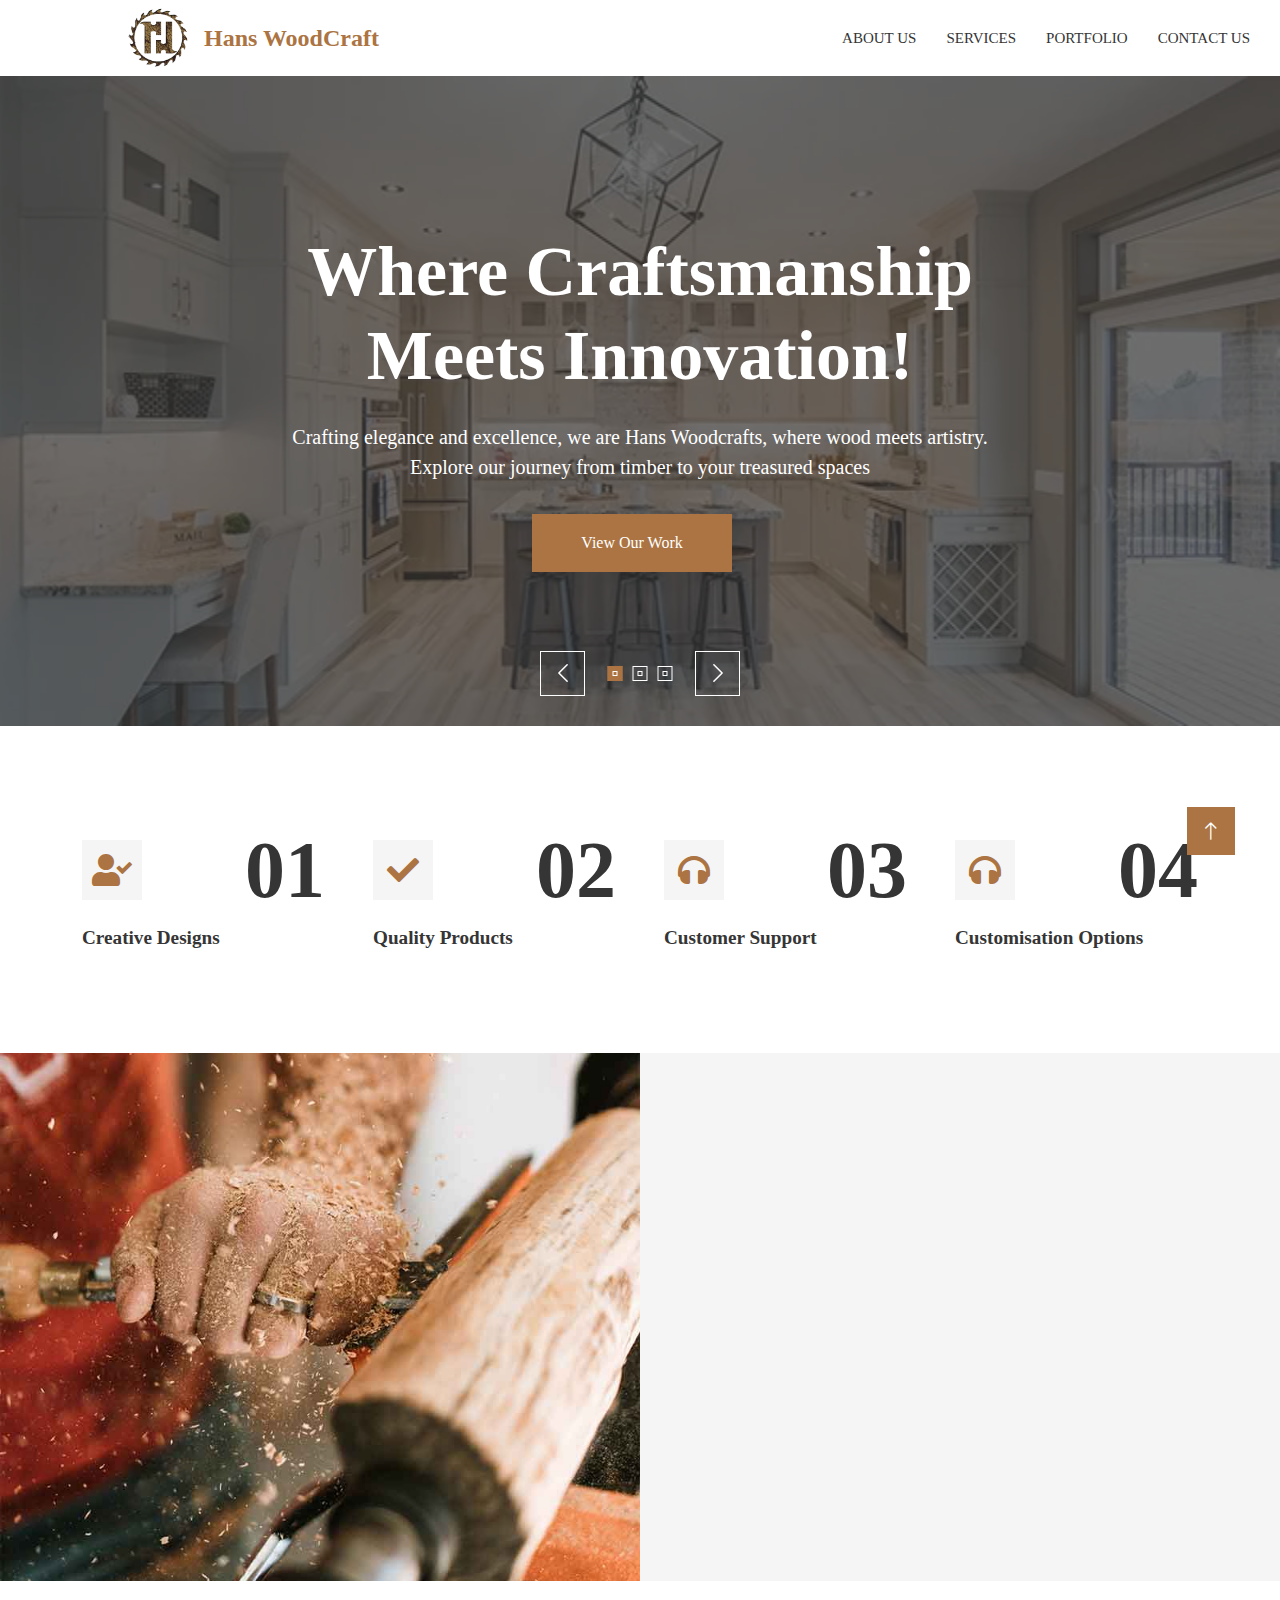
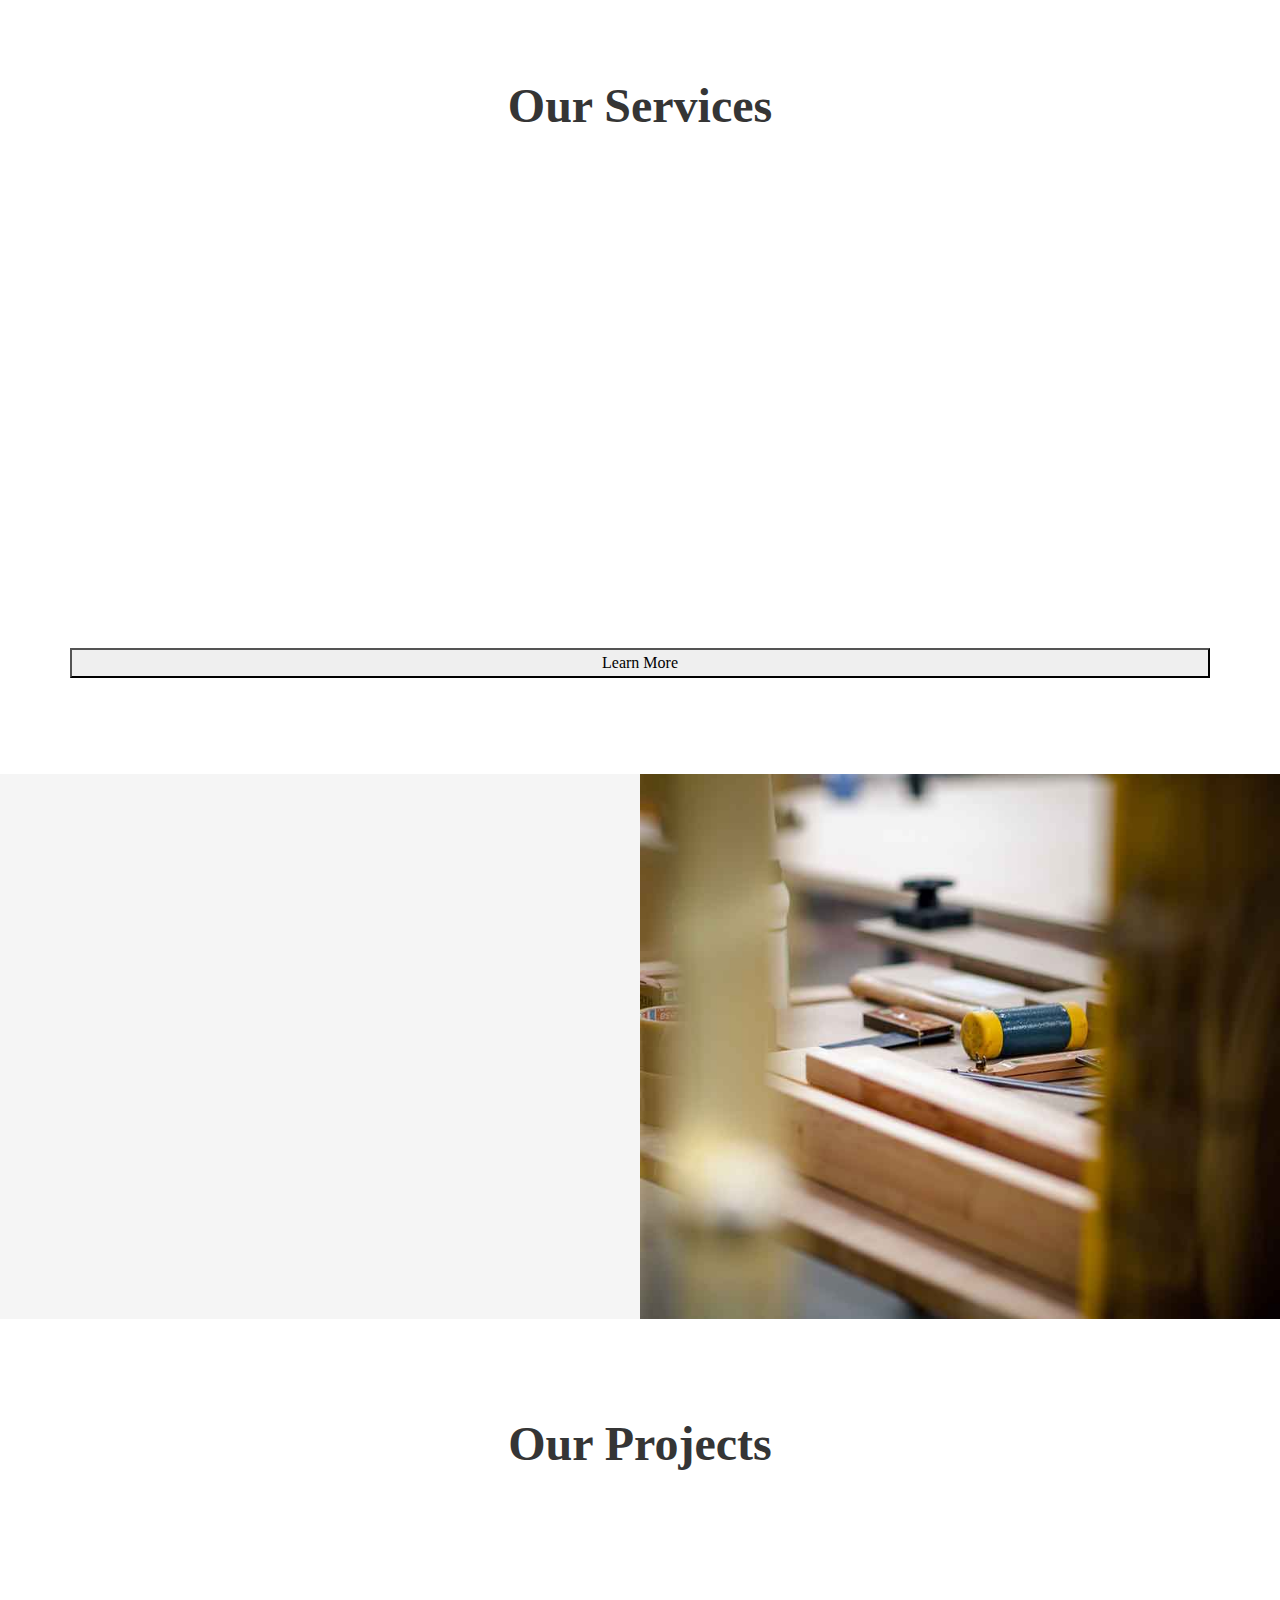
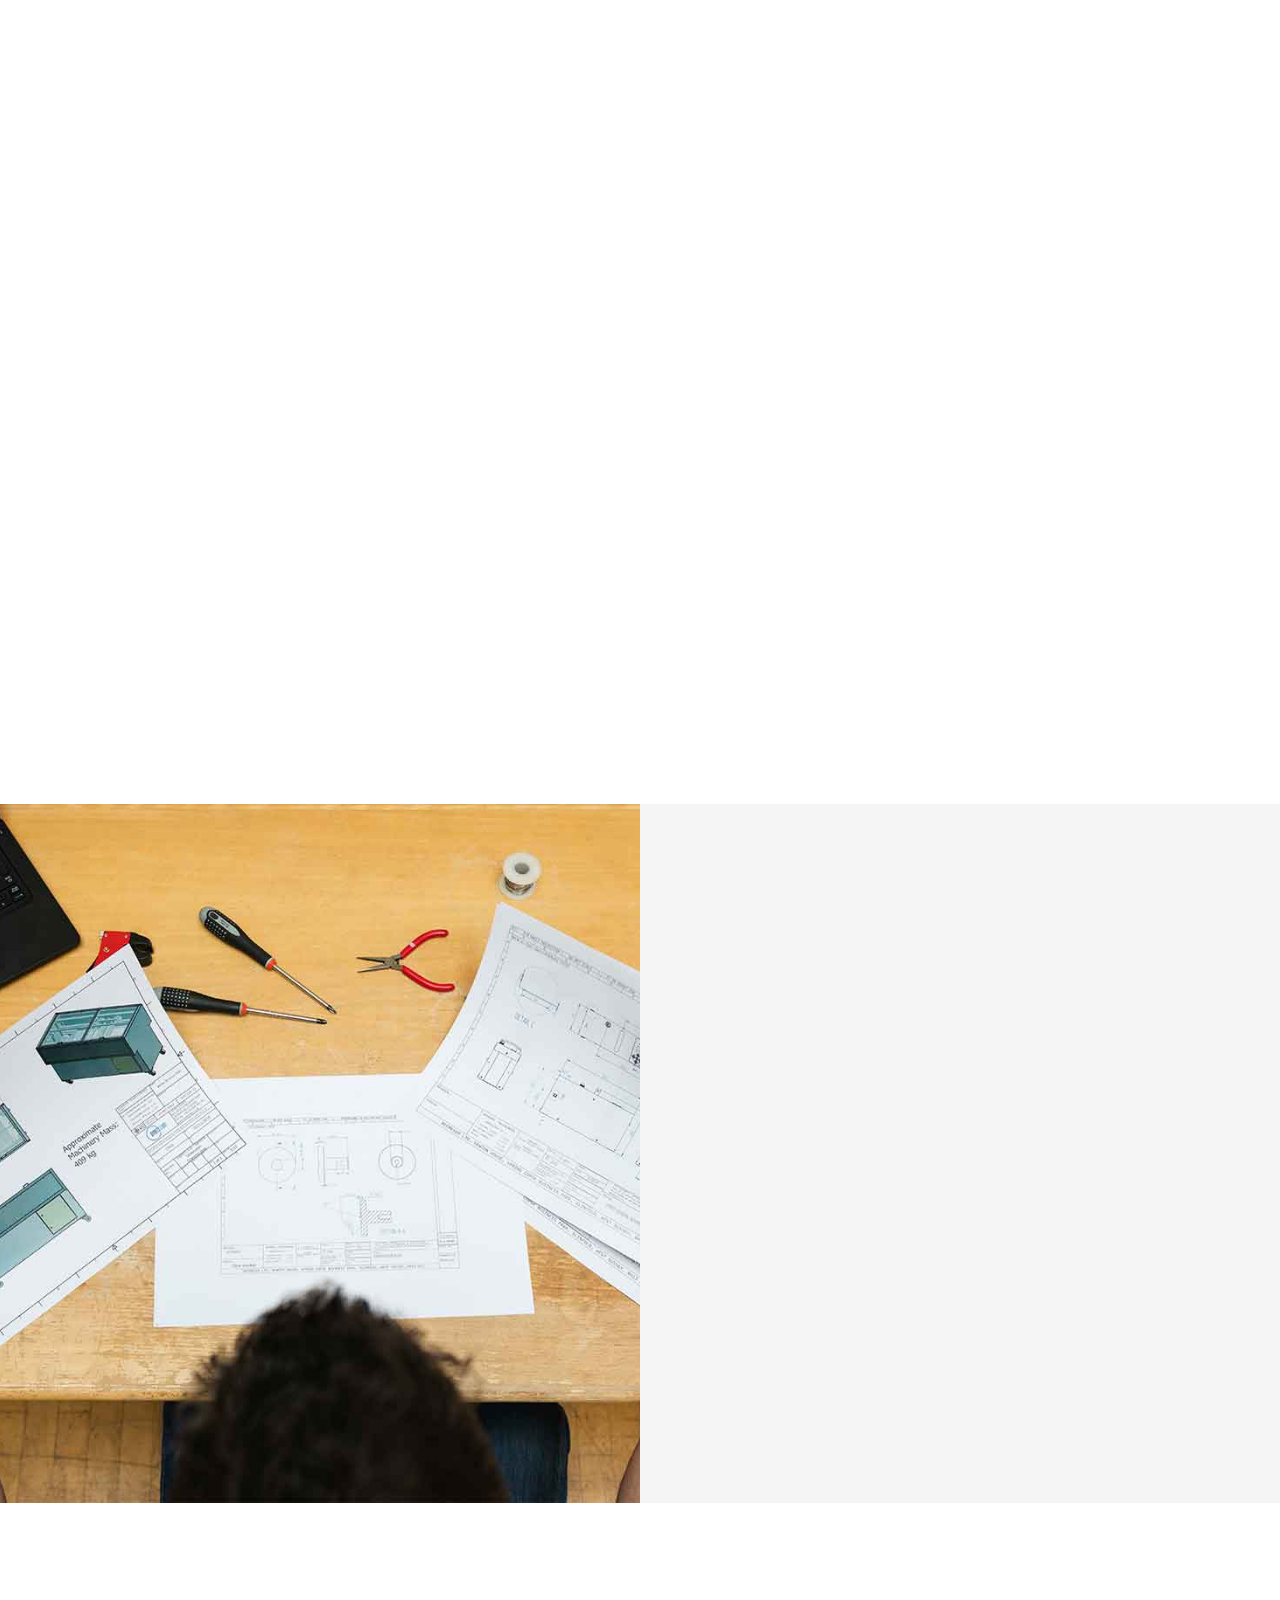
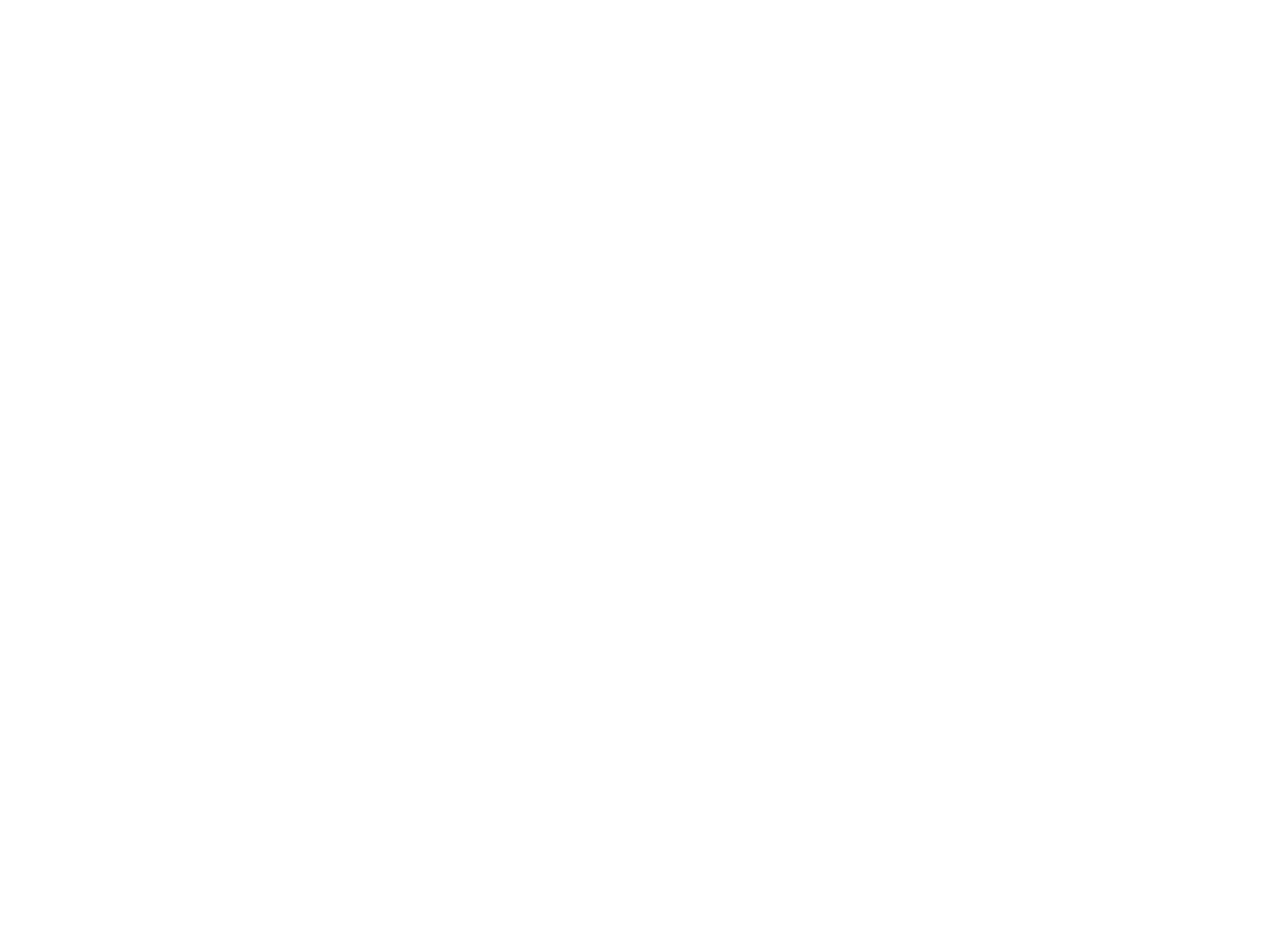
<file: index.html>
<!DOCTYPE html>
<html lang="en">

<head>
    <meta charset="utf-8">
    <title>Hans WoodCraft: Dallas' Premier Bespoke Woodwork Services</title>
<meta content="width=device-width, initial-scale=1.0" name="viewport">
<meta content="Dallas woodworking, custom furniture, wood flooring, furniture remodeling, carpentry services" name="keywords">
<meta content="Hans WoodCraft is Dallas' leading provider of exceptional woodwork services, specializing in bespoke furniture, stunning wooden floors, and furniture remodeling. Our comprehensive carpentry services complete the picture. We are the preferred choice for both homeowners and top interior designers, collaborating to create stylish and quality homes. Choose us to bring your vision to life, one exceptional project at a time." name="description">
    <!-- Add more meta tags as needed for SEO -->
    <meta name="author" content="Hans WoodCrafts">

    <!-- Add Open Graph meta tags for better social media sharing -->
    <meta property="og:title" content="Hans WoodCraft - Exceptional Woodwork Services in Dallas">
    <meta property="og:description" content="Specializing in bespoke furniture, wooden floors, and furniture remodeling. Preferred choice for homeowners and top interior designers.">
    <meta property="og:image" content="url_to_your_image.jpg">
    <meta property="og:url" content="url_to_your_website">
    <meta property="og:type" content="website">

    <!-- Add Twitter Card meta tags for better Twitter sharing -->
    <meta name="twitter:title" content="Hans WoodCraft - Exceptional Woodwork Services in Dallas">
    <meta name="twitter:description" content="Specializing in bespoke furniture, wooden floors, and furniture remodeling. Preferred choice for homeowners and top interior designers.">
    <meta name="twitter:image" content="url_to_your_image.jpg">
    <meta name="twitter:card" content="summary_large_image">

    <!-- Add structured data markup (Schema.org) for better search engine understanding -->
    <script type="application/ld+json">
    {
      "@context": "https://schema.org",
      "@type": "LocalBusiness",
      "name": "Hans WoodCrafts",
      "url": "url_to_your_website",
      "logo": "url_to_your_logo.jpg",
      "description": "Exceptional woodwork services in Dallas, specializing in bespoke furniture, wooden floors, and furniture remodeling.",
      "address": {
        "@type": "PostalAddress",
        "streetAddress": "Your Street Address",
        "addressLocality": "Dallas",
        "postalCode": "Your Postal Code",
        "addressCountry": "Your Country"
      },
      "contactPoint": {
        "@type": "ContactPoint",
        "telephone": "Your Phone Number",
        "contactType": "customer service"
      }
    }
    </script>

    <!-- Favicon -->
    <link href="img/fevicon.png" rel="icon">

    <!-- Google Web Fonts -->
    <link rel="preconnect" href="https://fonts.googleapis.com">
    <link rel="preconnect" href="https://fonts.gstatic.com" crossorigin>
    <link href="https://fonts.googleapis.com/css2?family=Open+Sans:wght@400;500&family=Roboto:wght@500;700;900&display=swap" rel="stylesheet">

    <!-- Icon Font Stylesheet -->
    <link href="https://cdnjs.cloudflare.com/ajax/libs/font-awesome/5.10.0/css/all.min.css" rel="stylesheet">
    <link href="https://cdn.jsdelivr.net/npm/bootstrap-icons@1.4.1/font/bootstrap-icons.css" rel="stylesheet">

    <!-- Libraries Stylesheet -->
    <link href="lib/animate/animate.min.css" rel="stylesheet">
    <link href="lib/owlcarousel/assets/owl.carousel.min.css" rel="stylesheet">
    <link href="lib/lightbox/css/lightbox.min.css" rel="stylesheet">

    <!-- Customized Bootstrap Stylesheet -->
    <link href="css/bootstrap.min.css" rel="stylesheet">

    <!-- Template Stylesheet -->
    <link href="css/style.css" rel="stylesheet">

    <style>
        body {
            font-family: Georgia, serif;
            font-size: medium;
        }
        h1,h4,h5 {
            font-family: Georgia, serif;
            font-size: larger;
        }
        h2 {
            font-family: Georgia, serif;
            font-size:x-large;
        }
        .img-fluid-carousel{
            width:100%;
            height: 650px;
        }
        /* Modal styles */
        .modal {
            display: none;
            position: fixed;
            z-index: 1;
            left: 0;
            top: 0;
            width: 100%;
            height: 100%;
            overflow: auto;
            background-color: rgba(0, 0, 0, 0.4);
        }

        .modal-content {
            background-color: #fefefe;
            margin: 15% auto;
            padding: 20px;
            border: 1px solid #888;
            width: 80%;
            align-items: center;
        }

        #closeModal {
            color: #aaaaaa;
            position: absolute;
            top: 10px;
            right: 10px;
            font-size: 28px;
            font-weight: bold;
            cursor: pointer;
        }
        .modal-content:h2{
        margin: 0;
        color: #FFFFFF;
        }

        .modal-header{
            background: #D7BA89;
            padding: 15px;
            color: #FFFFFF;
        }
        select{
            margin-left: 5%;

        }

    </style>
</head>

<body>
    <!-- Spinner Start -->
    <div id="spinner" class="show bg-white position-fixed translate-middle w-100 vh-100 top-50 start-50 d-flex align-items-center justify-content-center">
        <div class="spinner-grow text-primary" style="width: 3rem; height: 3rem;" role="status">
            <span class="sr-only">Loading...</span>
        </div>
    </div>
    <!-- Spinner End -->


    <!-- Topbar Start -->
    <!-- <div class="container-fluid bg-light p-0">
        <div class="row gx-0 d-none d-lg-flex">
            <div class="col-lg-7 px-5 text-start">
                <div class="h-100 d-inline-flex align-items-center py-3 me-4">
                    <small class="fa fa-map-marker-alt text-primary me-2"></small>
                    <small>123 Street, New York, USA</small>
                </div>
                <div class="h-100 d-inline-flex align-items-center py-3">
                    <small class="far fa-clock text-primary me-2"></small>
                    <small>Mon - Fri : 09.00 AM - 09.00 PM</small>
                </div>
            </div>
            <div class="col-lg-5 px-5 text-end">
                <div class="h-100 d-inline-flex align-items-center py-3 me-4">
                    <small class="fa fa-phone-alt text-primary me-2"></small>
                    <small>+012 345 6789</small>
                </div>
                <div class="h-100 d-inline-flex align-items-center">
                    <a class="btn btn-sm-square bg-white text-primary me-1" href=""><i class="fab fa-facebook-f"></i></a>
                    <a class="btn btn-sm-square bg-white text-primary me-1" href=""><i class="fab fa-twitter"></i></a>
                    <a class="btn btn-sm-square bg-white text-primary me-1" href=""><i class="fab fa-linkedin-in"></i></a>
                    <a class="btn btn-sm-square bg-white text-primary me-0" href=""><i class="fab fa-instagram"></i></a>
                </div>
            </div>
        </div>
    </div>
    Topbar End -->


    <!-- Navbar Start -->
    <nav class="navbar navbar-expand-lg bg-white navbar-light sticky-top p-0">
        <a href="index.html" class="navbar-brand d-flex align-items-center px-4 px-lg-5">
            <a href="index.html" class="nav-item nav-link active"><img class="m-0 text-primary" src = 'img/fevicon.png' width="60" height="60"></a>
            <h2 class="m-0 text-primary">Hans WoodCraft</h2>
        </a>
        <button type="button" class="navbar-toggler me-4" data-bs-toggle="collapse" data-bs-target="#navbarCollapse">
            <span class="navbar-toggler-icon"></span>
        </button>
        <div class="collapse navbar-collapse" id="navbarCollapse">
            <div class="navbar-nav ms-auto p-4 p-lg-0">
                <!-- <a href="index.html" class="nav-item nav-link">Home</a> -->
                <a href="about.html" class="nav-item nav-link">About Us</a>
                <a href="services.html" class="nav-item nav-link">Services</a>
                <a href="project.html" class="nav-item nav-link">Portfolio</a>
                <a href="contact.html" class="nav-item nav-link">Contact Us</a>

            </div>

        </div>
            <!-- <a href="" class="btn btn-primary py-4 px-lg-5 d-none d-lg-block">Get A Quote<i class="fa fa-arrow-right ms-3"></i></a> -->
    </nav>
    <!-- Navbar End -->


    <!-- Carousel Start -->
    <div class="container-fluid p-0 pb-5">
        <div class="owl-carousel header-carousel position-relative">
            <div class="owl-carousel-item position-relative">
                <img class="img-fluid-carousel" src="img/carousel-2.jpg" alt="">
                <div class="position-absolute top-0 start-0 w-100 h-100 d-flex align-items-center" style="background: rgba(53, 53, 53, .7);">
                    <div class="container">
                        <div class="row justify-content-center">
                            <div class="col-12 col-lg-8 text-center">
                                <!-- <h5 class="text-white text-uppercase mb-3 animated slideInDown">Welcome To WooDY</h5> -->
                                <h1 style="font-size: 70px" class="display-3 text-white animated slideInDown mb-4">Where Craftsmanship Meets Innovation!</h1>
                                <p class="fs-5 fw-medium text-white mb-4 pb-2">Crafting elegance and excellence, we are Hans Woodcrafts, where wood meets artistry. Explore our journey from timber to your treasured spaces</p>
                                <a href="project.html" class="btn btn-primary py-md-3 px-md-5 me-3 animated slideInLeft">View Our Work</a>
                                <!-- <a href="" class="btn btn-light py-md-3 px-md-5 animated slideInRight">Free Quote</a> -->
                            </div>
                        </div>
                    </div>
                </div>
            </div>
            <div class="owl-carousel-item position-relative">
                <img class="img-fluid-carousel" src="img/carousel-1.jpg" alt="">
                <div class="position-absolute top-0 start-0 w-100 h-100 d-flex align-items-center" style="background: rgba(53, 53, 53, .7);">
                    <div class="container">
                        <div class="row justify-content-center">
                            <div class="col-12 col-lg-8 text-center">
                                <h5 class="text-white text-uppercase mb-3 animated slideInDown">Welcome To Hans WoodCraft</h5>
                                <h1 class="display-3 text-white animated slideInDown mb-4">Best Carpenter & Craftsman Services</h1>
                                <p class="fs-5 fw-medium text-white mb-4 pb-2">Elevate your space with Hans Woodcrafts – top-tier carpentry services.</p>
                                <a href="about.html" class="btn btn-primary py-md-3 px-md-5 me-3 animated slideInLeft">View More</a>
                                <!-- <a href="" class="btn btn-light py-md-3 px-md-5 animated slideInRight">Free Quote</a> -->
                            </div>
                        </div>
                    </div>
                </div>
            </div>
            <div class="owl-carousel-item position-relative">
                <img class="img-fluid-carousel" src="img/carousel-3.jpg" alt="">
                <div class="position-absolute top-0 start-0 w-100 h-100 d-flex align-items-center" style="background: rgba(53, 53, 53, .7);">
                    <div class="container">
                        <div class="row justify-content-center">
                            <div class="col-12 col-lg-8 text-center">
                                <!-- <h5 class="text-white text-uppercase mb-3 animated slideInDown">Welcome To WooDY</h5> -->
                                <h1 class="display-3 text-white animated slideInDown mb-4">Have an idea? Let's work!</h1>
                                <p class="fs-5 fw-medium text-white mb-4 pb-2">Transform your vision into reality. Contact us for exceptional carpentry</p>
                                <a href="contact.html" class="btn btn-primary py-md-3 px-md-5 me-3 animated slideInLeft">Contact Us</a>
                                <a href="gallery.html" class="btn btn-primary py-md-3 px-md-5 animated slideInRight">View Gallery</a>

                            </div>
                        </div>
                    </div>
                </div>
            </div>
        </div>
    </div>
    <!-- Carousel End -->



    <!-- Feature Start -->
    <div class="container-xxl py-5">
        <div class="container">
            <div class="row g-5">
                <div class="col-md-6 col-lg-3 wow fadeIn" data-wow-delay="0.1s">
                    <div class="d-flex align-items-center justify-content-between mb-2">
                        <div class="d-flex align-items-center justify-content-center bg-light" style="width: 60px; height: 60px;">
                            <i class="fa fa-user-check fa-2x text-primary"></i>
                        </div>
                        <h1 class="display-1 text-dark mb-0">01</h1>
                    </div>
                    <h5>Creative Designs</h5>
                </div>
                <div class="col-md-6 col-lg-3 wow fadeIn" data-wow-delay="0.3s">
                    <div class="d-flex align-items-center justify-content-between mb-2">
                        <div class="d-flex align-items-center justify-content-center bg-light" style="width: 60px; height: 60px;">
                            <i class="fa fa-check fa-2x text-primary"></i>
                        </div>
                        <h1 class="display-1 text-dark mb-0">02</h1>
                    </div>
                    <h5>Quality Products</h5>
                </div>
                <div class="col-md-6 col-lg-3 wow fadeIn" data-wow-delay="0.7s">
                    <div class="d-flex align-items-center justify-content-between mb-2">
                        <div class="d-flex align-items-center justify-content-center bg-light" style="width: 60px; height: 60px;">
                            <i class="fa fa-headphones fa-2x text-primary"></i>
                        </div>
                        <h1 class="display-1 text-dark mb-0">03</h1>
                    </div>
                    <h5>Customer Support</h5>
                </div>
                <div class="col-md-6 col-lg-3 wow fadeIn" data-wow-delay="0.9s">
                    <div class="d-flex align-items-center justify-content-between mb-2">
                        <div class="d-flex align-items-center justify-content-center bg-light" style="width: 60px; height: 60px;">
                            <i class="fa fa-headphones fa-2x text-primary"></i>
                        </div>
                        <h1 class="display-1 text-dark mb-0">04</h1>
                    </div>
                    <h5>Customisation Options</h5>
                </div>
            </div>
        </div>
    </div>
    <!-- Feature Start -->



    <!-- About Start -->
    <div class="container-fluid bg-light overflow-hidden my-5 px-lg-0">
        <div class="container about px-lg-0">
            <div class="row g-0 mx-lg-0">
                <div class="col-lg-6 ps-lg-0" style="min-height: 400px;">
                    <div class="position-relative h-100">
                        <img class="position-absolute img-fluid w-100 h-100" src="img/about.jpg" style="object-fit: cover;" alt="">
                    </div>
                </div>
                <div class="col-lg-6 about-text py-5 wow fadeIn" data-wow-delay="0.5s">
                    <div class="p-lg-5 pe-lg-0">
                        <div class="section-title text-start">
                            <h1 class="display-5 mb-4">About Us</h1>
                        </div>
                        <p class="mb-4 pb-2">Based in Dallas, Texas, Hans Woodcrafts combines 20+ years of craftsmanship expertise with innovation. Discover our handcrafted wooden furniture and woodworking solutions.                        </p>
                        <div class="row g-4 mb-4 pb-2">
                            <div class="col-sm-6 wow fadeIn" data-wow-delay="0.1s">
                                <div class="d-flex align-items-center">
                                    <div class="d-flex flex-shrink-0 align-items-center justify-content-center bg-white" style="width: 60px; height: 60px;">
                                        <i class="fa fa-users fa-2x text-primary"></i>
                                    </div>
                                    <div class="ms-3">
                                        <h2 class="text-primary mb-1" data-toggle="counter-up">500</h2>
                                        <p class="fw-medium mb-0">Happy Clients</p>
                                    </div>
                                </div>
                            </div>
                            <div class="col-sm-6 wow fadeIn" data-wow-delay="0.3s">
                                <div class="d-flex align-items-center">
                                    <div class="d-flex flex-shrink-0 align-items-center justify-content-center bg-white" style="width: 60px; height: 60px;">
                                        <i class="fa fa-check fa-2x text-primary"></i>
                                    </div>
                                    <div class="ms-3">
                                        <h2 class="text-primary mb-1" data-toggle="counter-up">900</h2>
                                        <p class="fw-medium mb-0">Projects Done</p>
                                    </div>
                                </div>
                            </div>
                        </div>
                        <a href="services.html" class="btn btn-primary py-3 px-5">Explore More</a>
                    </div>
                </div>
            </div>
        </div>
    </div>
    <!-- About End -->


    <!-- Service Start -->
    <div class="container-xxl py-5">
        <div class="container">
            <div class="section-title text-center">
                <h1 class="display-5 mb-5">Our Services</h1>
            </div>
            <div class="row g-4">
                <div class="col-md-6 col-lg-4 wow fadeInUp" data-wow-delay="0.1s">
                    <div class="service-item">
                        <div class="overflow-hidden">
                            <img class="img-fluid" src="img/service-1.jpg" alt="">
                        </div>
                        <div class="p-4 text-center border border-5 border-light border-top-0">
                            <h4 class="mb-3">General Carpentry</h4>
                            <p>Our general carpentry services encompass a wide range of skilled solutions to meet your woodworking needs, from repairs to custom creations.</p>
                            <a class="fw-medium" href="services.html">View More<i class="fa fa-arrow-right ms-2"></i></a>
                        </div>
                    </div>
                </div>
                <div class="col-md-6 col-lg-4 wow fadeInUp" data-wow-delay="0.3s">
                    <div class="service-item">
                        <div class="overflow-hidden">
                            <img class="img-fluid" src="img/service-2.jpg" alt="">
                        </div>
                        <div class="p-4 text-center border border-5 border-light border-top-0">
                            <h4 class="mb-3">Furniture Manufacturing</h4>
                            <p>Elevate your space with our artisanal furniture manufacturing services, where every piece is a testament to quality craftsmanship and creativity. </p>
                            <a class="fw-medium" href="services.html">View More<i class="fa fa-arrow-right ms-2"></i></a>
                        </div>
                    </div>
                </div>
                <div class="col-md-6 col-lg-4 wow fadeInUp" data-wow-delay="0.5s">
                    <div class="service-item">
                        <div class="overflow-hidden">
                            <img class="img-fluid" src="img/service-3.jpg" alt="">
                        </div>
                        <div class="p-4 text-center border border-5 border-light border-top-0">
                            <h4 class="mb-3">Furniture Remodeling</h4>
                            <p>Restore the beauty of your furniture with our experienced renovation and remodeling services, which can breathe new life into your beloved pieces.</p>
                            <a class="fw-medium" href="services.html">View More<i class="fa fa-arrow-right ms-2"></i></a>
                        </div>
                    </div>
                </div>
                <button type="button" class="learn-more-button" onclick="window.location.href='services.html'">Learn More</button>
                <!-- <div class="col-md-6 col-lg-4 wow fadeInUp" data-wow-delay="0.1s">
                    <div class="service-item">
                        <div class="overflow-hidden">
                            <img class="img-fluid" src="img/service-4.jpg" alt="">
                        </div>
                        <div class="p-4 text-center border border-5 border-light border-top-0">
                            <h4 class="mb-3">Wooden Floor</h4>
                            <p>Elevate your space with the timeless elegance of wooden flooring, expertly installed by our dedicated team in Dallas.</p>
                            <a class="fw-medium" href="">Read More<i class="fa fa-arrow-right ms-2"></i></a>
                        </div>
                    </div>
                </div>
                <div class="col-md-6 col-lg-4 wow fadeInUp" data-wow-delay="0.3s">
                    <div class="service-item">
                        <div class="overflow-hidden">
                            <img class="img-fluid" src="img/service-5.jpg" alt="">
                        </div>
                        <div class="p-4 text-center border border-5 border-light border-top-0">
                            <h4 class="mb-3">Wooden Furniture</h4>
                            <p>Explore the artistry of handcrafted wooden furniture, where every piece is a testament to our passion for fine woodworking.</p>
                            <a class="fw-medium" href="">Read More<i class="fa fa-arrow-right ms-2"></i></a>
                        </div>
                    </div>
                </div>
                <div class="col-md-6 col-lg-4 wow fadeInUp" data-wow-delay="0.5s">
                    <div class="service-item">
                        <div class="overflow-hidden">
                            <img class="img-fluid" src="img/service-6.jpg" alt="">
                        </div>
                        <div class="p-4 text-center border border-5 border-light border-top-0">
                            <h4 class="mb-3">Custom Work</h4>
                            <p>Unleash your creativity with our bespoke woodwork creations, tailored to your vision and brought to life by our skilled artisans.</p>
                            <a class="fw-medium" href="">Read More<i class="fa fa-arrow-right ms-2"></i></a>
                        </div>
                    </div>
                </div> -->
            </div>
        </div>
    </div>
    <!-- Service End -->


    <!-- Feature Start -->
    <div class="container-fluid bg-light overflow-hidden my-5 px-lg-0">
        <div class="container feature px-lg-0">
            <div class="row g-0 mx-lg-0">
                <div class="col-lg-6 feature-text py-5 wow fadeIn" data-wow-delay="0.5s">
                    <div class="p-lg-5 ps-lg-0">
                        <div class="section-title text-start">
                            <h1 class="display-5 mb-4">Why Choose Us</h1>
                        </div>
                        <p class="mb-4 pb-2">Discover why Hans Woodcrafts is the premier choice for top-quality carpentry services in Dallas. Our exceptional craftsmanship, commitment to detail, and dedication to your unique vision set us apart. Learn more about our expertise today.</p>
                        <div class="row g-4">
                            <div class="col-6">
                                <div class="d-flex align-items-center">
                                    <div class="d-flex flex-shrink-0 align-items-center justify-content-center bg-white" style="width: 60px; height: 60px;">
                                        <i class="fa fa-check fa-2x text-primary"></i>
                                    </div>
                                    <div class="ms-4">
                                        <p class="mb-2">Quality</p>
                                        <h5 class="mb-0">Services</h5>
                                    </div>
                                </div>
                            </div>
                            <div class="col-6">
                                <div class="d-flex align-items-center">
                                    <div class="d-flex flex-shrink-0 align-items-center justify-content-center bg-white" style="width: 60px; height: 60px;">
                                        <i class="fa fa-user-check fa-2x text-primary"></i>
                                    </div>
                                    <div class="ms-4">
                                        <p class="mb-2">Creative</p>
                                        <h5 class="mb-0">Designers</h5>
                                    </div>
                                </div>
                            </div>
                            <div class="col-6">
                                <div class="d-flex align-items-center">
                                    <div class="d-flex flex-shrink-0 align-items-center justify-content-center bg-white" style="width: 60px; height: 60px;">
                                        <i class="fa fa-drafting-compass fa-2x text-primary"></i>
                                    </div>
                                    <div class="ms-4">
                                        <p class="mb-2">Free</p>
                                        <h5 class="mb-0">Consultation</h5>
                                    </div>
                                </div>
                            </div>
                            <div class="col-6">
                                <div class="d-flex align-items-center">
                                    <div class="d-flex flex-shrink-0 align-items-center justify-content-center bg-white" style="width: 60px; height: 60px;">
                                        <i class="fa fa-headphones fa-2x text-primary"></i>
                                    </div>
                                    <div class="ms-4">
                                        <p class="mb-2">Customer</p>
                                        <h5 class="mb-0">Support</h5>
                                    </div>
                                </div>
                            </div>
                        </div>
                    </div>
                </div>
                <div class="col-lg-6 pe-lg-0" style="min-height: 400px;">
                    <div class="position-relative h-100">
                        <img class="position-absolute img-fluid w-100 h-100" src="img/feature.jpg" style="object-fit: cover;" alt="">
                    </div>
                </div>
            </div>
        </div>
    </div>
    <!-- Feature End -->


    <!-- Projects Start -->
    <div class="container-xxl py-5">
        <div class="container">
            <div class="section-title text-center">
                <h1 class="display-5 mb-5">Our Projects</h1>
            </div>
            <div class="row mt-n2 wow fadeInUp" data-wow-delay="0.3s">
                <div class="col-12 text-center">
                    <ul class="list-inline mb-5" id="portfolio-flters">
                        <li class="mx-2 active" data-filter="*">All</li>
                        <li class="mx-2" data-filter=".first">Space Saving Carpentry</li>
                        <li class="mx-2" data-filter=".second">Custom Carpentry</li>
                    </ul>
                </div>
            </div>
            <div class="row g-4 portfolio-container">
                <div class="col-lg-4 col-md-6 portfolio-item first wow fadeInUp" data-wow-delay="0.1s">
                    <div class="rounded overflow-hidden">
                        <div class="position-relative overflow-hidden">
                            <img class="img-fluid w-100" src="img/bar-remodeling.jpg" alt="">
                            <div class="portfolio-overlay">
<!--                                 <a class="btn btn-square btn-outline-light mx-1" href="img/portfolio-1.jpg" data-lightbox="portfolio"><i class="fa fa-eye"></i></a> -->
                                <a class="btn btn-square btn-outline-light mx-1" href="project.html"><i class="fa fa-link"></i></a>
                            </div>
                        </div>
                        <div class="border border-5 border-light border-top-0 p-4">
                            <p class="text-primary fw-medium mb-2">Space Saving Carpentry</p>
                            <h5 class="lh-base mb-0">Wine Cellar</a>
                        </div>
                    </div>
                </div>
                <div class="col-lg-4 col-md-6 portfolio-item second wow fadeInUp" data-wow-delay="0.5s">
                    <div class="rounded overflow-hidden">
                        <div class="position-relative overflow-hidden">
                            <img class="img-fluid w-100" src="img/shoes.jpg" alt="">
                            <div class="portfolio-overlay">
<!--                                 <a class="btn btn-square btn-outline-light mx-1" href="img/portfolio-6.jpg" data-lightbox="portfolio"><i class="fa fa-eye"></i></a> -->
                                <a class="btn btn-square btn-outline-light mx-1" href="project.html"><i class="fa fa-link"></i></a>
                            </div>
                        </div>
                        <div class="border border-5 border-light border-top-0 p-4">
                            <p class="text-primary fw-medium mb-2">Custom Carpentry</p>
                            <h5 class="lh-base mb-0">Shoe Racks</a>
                        </div>
                    </div>
                </div>
                <div class="col-lg-4 col-md-6 portfolio-item second wow fadeInUp" data-wow-delay="0.3s">
                    <div class="rounded overflow-hidden">
                        <div class="position-relative overflow-hidden">
                            <img class="img-fluid w-100" src="img/bookshelf.jpeg" alt="">
                            <div class="portfolio-overlay">
<!--                                 <a class="btn btn-square btn-outline-light mx-1" href="img/portfolio-2.jpg" data-lightbox="portfolio"><i class="fa fa-eye"></i></a> -->
                                <a class="btn btn-square btn-outline-light mx-1" href="project.html"><i class="fa fa-link"></i></a>
                            </div>
                        </div>
                        <div class="border border-5 border-light border-top-0 p-4">
                            <p class="text-primary fw-medium mb-2">Custom Carpentry</p>
                            <h5 class="lh-base mb-0">Book Shelf</a>
                        </div>
                    </div>
                </div>
                <div class="col-lg-4 col-md-6 portfolio-item first wow fadeInUp" data-wow-delay="0.5s">
                    <div class="rounded overflow-hidden">
                        <div class="position-relative overflow-hidden">
                            <img class="img-fluid w-100" src="img/custom.jpg" alt="">
                            <div class="portfolio-overlay">
                                <!-- <a class="btn btn-square btn-outline-light mx-1" href="img/portfolio-3.jpg" data-lightbox="portfolio"><i class="fa fa-eye"></i></a> -->
                                <a class="btn btn-square btn-outline-light mx-1" href=""><i class="fa fa-link"></i></a>
                            </div>
                        </div>
                        <div class="border border-5 border-light border-top-0 p-4">
                            <p class="text-primary fw-medium mb-2">Space Saving Carpentry</p>
                            <h5 class="lh-base mb-0">Office Carpentry</a>
                        </div>
                    </div>
                </div>
                <div class="col-lg-4 col-md-6 portfolio-item second wow fadeInUp" data-wow-delay="0.1s">
                    <div class="rounded overflow-hidden">
                        <div class="position-relative overflow-hidden">
                            <img class="img-fluid w-100" src="img/custom-fun.png" alt="">
                            <div class="portfolio-overlay">
<!--                                 <a class="btn btn-square btn-outline-light mx-1" href="img/portfolio-4.jpg" data-lightbox="portfolio"><i class="fa fa-eye"></i></a> -->
                                <a class="btn btn-square btn-outline-light mx-1" href="project.html"><i class="fa fa-link"></i></a>
                            </div>
                        </div>
                        <div class="border border-5 border-light border-top-0 p-4">
                            <p class="text-primary fw-medium mb-2">Custom Carpentry</p>
                            <h5 class="lh-base mb-0">Home Furniture</a>
                        </div>
                    </div>
                </div>
                <div class="col-lg-4 col-md-6 portfolio-item first wow fadeInUp" data-wow-delay="0.3s">
                    <div class="rounded overflow-hidden">
                        <div class="position-relative overflow-hidden">
                            <img class="img-fluid" src="img/project_6_portfolio.PNG" alt="" height="20px">
                            <div class="portfolio-overlay">
<!--                                 <a class="btn btn-square btn-outline-light mx-1" href="img/portfolio-5.jpg" data-lightbox="portfolio"><i class="fa fa-eye"></i></a> -->
                                <a class="btn btn-square btn-outline-light mx-1" href="project.html"><i class="fa fa-link"></i></a>
                            </div>
                        </div>
                        <div class="border border-5 border-light border-top-0 p-4">
                            <p class="text-primary fw-medium mb-2">Space Saving Carpentry</p>
                            <h5 class="lh-base mb-0">Custom Furniture</a>
                        </div>
                    </div>
                </div>

            </div>
        </div>
    </div>
    <!-- Projects End -->


    <!-- Quote Start -->
    <div class="container-fluid bg-light overflow-hidden my-5 px-lg-0">
        <div class="container quote px-lg-0">
            <div class="row g-0 mx-lg-0">
                <div class="col-lg-6 ps-lg-0" style="min-height: 400px;">
                    <div class="position-relative h-100">
                        <img class="position-absolute img-fluid w-100 h-100" src="img/quote.jpg" style="object-fit: cover;" alt="">
                    </div>
                </div>
                <div class="col-lg-6 quote-text py-5 wow fadeIn" data-wow-delay="0.5s">
                    <div class="p-lg-5 pe-lg-0">
                        <div class="section-title text-start">
                            <h1 class="display-5 mb-4">Free Quote</h1>
                        </div>
                        <p class="mb-4 pb-2">Request your no-obligation quote from Hans Woodcrafts today. Experience top-tier carpentry services tailored to your needs. Contact us for a custom estimate.</p>
                        <form id="myForm">
                            <div class="row g-3">
                                <div class="col-12 col-sm-6">
                                    <div class="form-floating">
                                        <input type="text" class="form-control" id="name" placeholder="Your Name" required>
                                        <label for="name">Name</label>
                                    </div>
                                </div>
                                <!-- <div class="col-12 col-sm-6">
                                    <input type="phone" id="phone" class="form-control border-0" placeholder="Your Phone" style="height: 55px;">
                                </div> -->
                                <div class="col-12 col-sm-6">
                                    <div class="form-floating">
                                        <input type = 'tel' pattern="[0-9]{3}[0-9]{3}[0-9]{4}" class="form-control" id="phone" placeholder="Your Phone" required>
                                        <label for="mobile">Mobile</label>
                                    </div>
                                </div>
                                <div class="col-12">
                                    <div class="form-floating">
                                        <!-- <input list="text" class="form-control" id="subject" placeholder="Subject"> -->
                                        <input id="subject" class='form-control' placeholder="Choose a Service" name="subject" list="cities" required>
                                        <datalist id="cities">
                                            <option value="General Carpentry">
                                            <option value="Custom Designs">
                                            <option value="Repairing">
                                            <option value="Others">
                                        </datalist>
                                        <label for="subject">Choose a Service</label>

                                    </div>
                                </div>
                                <div class="col-12">
                                    <div class="form-floating">
                                        <textarea class="form-control" placeholder="Special Note" id="message" style="height: 100px"></textarea>
                                        <label for="message">Description</label>
                                </div>
                                </div>
                                <div class="col-12">
                                    <button class="btn btn-primary w-100 py-3" type="submit" >Send Message</button>
                                    <script src="main.js"></script>
                                    <!-- <button class="btn btn-primary w-100 py-3" type="submit"><a href="https://api.whatsapp.com/send?phone=+19452335139&text=urlencodedtext"></a>Send Message</button> -->
                                </div>
                            </div>
                        </form>
                        <div id="myModal" class="modal">

                            <div class="modal-content">
                                <span id="closeModal" style="float:right">&times;</span>
                                <h2 style="color:#D7BA89;max-width: 100%;">Contact Us</h2>
                                <p>Scan below QR code to reach out to us on WhatsApp</p>
                                <p>Or Click on below button to open WhatsApp</p>
                                <img src="img/WhatsapP QR.jpg" alt="WhatsApp QR" style="position:relative" width="250px", height="250px">
                                <br>
                                <button class="btn btn-primary py-3" type="submit" onclick=gotowhatsapp() style="width: 180px; height: 50px;">Open WhatsApp</button>
                                <script src="main.js"></script>
                            </div>
                        </div>
                        <script>
                            document.getElementById("myForm").addEventListener("submit", function(event) {
                                event.preventDefault(); // Prevent form submission
                                document.getElementById("myModal").style.display = "block"; // Display modal
                            });

                            document.getElementById("closeModal").addEventListener("click", function() {
                                document.getElementById("myModal").style.display = "none"; // Hide modal
                            });
                        </script>
                    </div>
                </div>
            </div>
        </div>
    </div>
    <!-- Quote End -->


    <!-- Team Start
    <div class="container-xxl py-5">
        <div class="container">
            <div class="section-title text-center">
                <h1 class="display-5 mb-5">Team Members</h1>
            </div>
            <div class="row g-4">
                <div class="col-lg-3 col-md-6 wow fadeInUp" data-wow-delay="0.1s">
                    <div class="team-item">
                        <div class="overflow-hidden position-relative">
                            <img class="img-fluid" src="img/team-1.jpg" alt="">
                            <div class="team-social">
                                <a class="btn btn-square" href=""><i class="fab fa-facebook-f"></i></a>
                                <a class="btn btn-square" href=""><i class="fab fa-twitter"></i></a>
                                <a class="btn btn-square" href=""><i class="fab fa-instagram"></i></a>
                            </div>
                        </div>
                        <div class="text-center border border-5 border-light border-top-0 p-4">
                            <h5 class="mb-0">Full Name</h5>
                            <small>Designation</small>
                        </div>
                    </div>
                </div>
                <div class="col-lg-3 col-md-6 wow fadeInUp" data-wow-delay="0.3s">
                    <div class="team-item">
                        <div class="overflow-hidden position-relative">
                            <img class="img-fluid" src="img/team-2.jpg" alt="">
                            <div class="team-social">
                                <a class="btn btn-square" href=""><i class="fab fa-facebook-f"></i></a>
                                <a class="btn btn-square" href=""><i class="fab fa-twitter"></i></a>
                                <a class="btn btn-square" href=""><i class="fab fa-instagram"></i></a>
                            </div>
                        </div>
                        <div class="text-center border border-5 border-light border-top-0 p-4">
                            <h5 class="mb-0">Full Name</h5>
                            <small>Designation</small>
                        </div>
                    </div>
                </div>
                <div class="col-lg-3 col-md-6 wow fadeInUp" data-wow-delay="0.5s">
                    <div class="team-item">
                        <div class="overflow-hidden position-relative">
                            <img class="img-fluid" src="img/team-3.jpg" alt="">
                            <div class="team-social">
                                <a class="btn btn-square" href=""><i class="fab fa-facebook-f"></i></a>
                                <a class="btn btn-square" href=""><i class="fab fa-twitter"></i></a>
                                <a class="btn btn-square" href=""><i class="fab fa-instagram"></i></a>
                            </div>
                        </div>
                        <div class="text-center border border-5 border-light border-top-0 p-4">
                            <h5 class="mb-0">Full Name</h5>
                            <small>Designation</small>
                        </div>
                    </div>
                </div>
                <div class="col-lg-3 col-md-6 wow fadeInUp" data-wow-delay="0.7s">
                    <div class="team-item">
                        <div class="overflow-hidden position-relative">
                            <img class="img-fluid" src="img/team-4.jpg" alt="">
                            <div class="team-social">
                                <a class="btn btn-square" href=""><i class="fab fa-facebook-f"></i></a>
                                <a class="btn btn-square" href=""><i class="fab fa-twitter"></i></a>
                                <a class="btn btn-square" href=""><i class="fab fa-instagram"></i></a>
                            </div>
                        </div>
                        <div class="text-center border border-5 border-light border-top-0 p-4">
                            <h5 class="mb-0">Full Name</h5>
                            <small>Designation</small>
                        </div>
                    </div>
                </div>
            </div>
        </div>
    </div>
    <!-- Team End -->


    <!-- Testimonial Start -->
    <div class="container-xxl py-5 wow fadeInUp" data-wow-delay="0.1s">
        <div class="container">
            <div class="section-title text-center">
                <h1 class="display-5 mb-5">Testimonial</h1>
            </div>
            <div class="owl-carousel testimonial-carousel">
                <div class="testimonial-item text-center">
                    <img class="img-fluid bg-light p-2 mx-auto mb-3" src="img/testimonial-1.jpg" style="width: 90px; height: 90px;">
                    <div class="testimonial-text text-center p-4">
                        <p>Hans Woodcrafts transformed my space with beautiful wooden flooring. Their team's expertise and precision in installation made a significant difference in my home.</p>
                        <h5 class="mb-1">Sarah M.</h5>
                        <span class="fst-italic">Septemer 03, 2023 | Wooden Floor Installation</span>
                    </div>
                </div>
                <div class="testimonial-item text-center">
                    <img class="img-fluid bg-light p-2 mx-auto mb-3" src="img/testimonial-2.jpg" style="width: 90px; height: 90px;">
                    <div class="testimonial-text text-center p-4">
                        <p>Collaborating with Hans Woodcrafts on creative projects has been a delight. Their craftsmanship and versatility in woodwork have elevated our interior designs to new heights. They're an invaluable partner in our journey to create unique, stylish spaces.</p>
                        <h5 class="mb-1">Nick J.</h5>
                        <span class="fst-italic">April 21, 2023 | Interior Designing</span>
                    </div>
                </div>
                <div class="testimonial-item text-center">
                    <img class="img-fluid bg-light p-2 mx-auto mb-3" src="img/testimonial-3.jpg" style="width: 90px; height: 90px;">
                    <div class="testimonial-text text-center p-4">
                        <p>I entrusted Hans Woodcrafts with the renovation of my cherished furniture, and the results exceeded my expectations. They brought new life to my pieces.</p>
                        <h5 class="mb-1">David H.</h5>
                        <span class="fst-italic">March 17, 2022 | Furniture Remodeling</span>
                    </div>
                </div>
            </div>
        </div>
    </div>
    <!-- Testimonial End -->


    <!-- Footer Start -->
    <div class="container-fluid bg-dark text-light footer mt-5 pt-5 wow fadeIn" data-wow-delay="0.1s">
        <div class="container py-5">
            <div class="row g-5">
                <div class="col-lg-4 col-md-8">
                    <h4 class="text-light mb-4">Address</h4>
                    <p class="mb-2"><i class="fa fa-map-marker-alt me-3"></i>08 Maverick St, Anna, TX 75409</p>
                    <p class="mb-2"><i class="fa fa-phone-alt me-3"></i>(469) 231-6355</p>
                    <p class="mb-2"><i class="fa fa-envelope me-3"></i>hanscarpenter21@gmail.com</p>
                    <!-- <p class="mb-2"><a class="btn btn-outline-light btn-social" href="https://www.instagram.com/hans_woodcraft2002/"></a><i class= "fa fa-instagram me-3"></i>Hans Woodcraft</p> -->
                    <div class="d-flex pt-2">
                        <a class="btn btn-outline-light btn-social" href="https://www.instagram.com/hans_woodcraft2002/"><i class="fab fa-instagram"></i></a>
                        <a class="btn btn-outline-light btn-social" href="mailto:hanscarpenter21@gmail.com"><i class="fa fa-envelope"></i></a>
                        <!-- <a class="btn btn-outline-light btn-social" href=""><i class="fab fa-facebook-f"></i></a> -->
                        <!-- <a class="btn btn-outline-light btn-social" href=""><i class="fab fa-youtube"></i></a> -->
                        <!-- <a class="btn btn-outline-light btn-social" href=""><i class="fab fa-linkedin-in"></i></a> -->
                    </div>
                </div>
                <div class="col-lg-4 col-md-8">
                    <h4 class="text-light mb-4"><a href="services.html" style="color:white">Services</a></h4>
                    <h1 class="btn btn-link" href="">General Carpentry</h1>
                    <h1 class="btn btn-link" href="">Furniture Remodeling</h1>
                    <h1 class="btn btn-link" href="">Wooden Floor</h1>
                    <h1 class="btn btn-link" href="">Wooden Furniture</h1>
                    <h1 class="btn btn-link" href="">Custom Carpentry</h1>
                </div>
                <div class="col-lg-4 col-md-8">
                    <h4 class="text-light mb-4">Quick Links</h4>
                    <a class="btn btn-link" href="about.html">About Us</a>
                    <a class="btn btn-link" href="contact.html">Contact Us</a>
                    <a class="btn btn-link" href="services.html">Our Services</a>
                    <!-- <a class="btn btn-link" href="">Terms & Condition</a> -->
                    <a class="btn btn-link" href="project.html">Our Projects</a>
                </div>
                <!--div class="col-lg-3 col-md-6">
                    <h4 class="text-light mb-4">Newsletter</h4>
                    <p>Dolor amet sit justo amet elitr clita ipsum elitr est.</p>
                    <div class="position-relative mx-auto" style="max-width: 400px;">
                        <input class="form-control border-0 w-100 py-3 ps-4 pe-5" type="text" placeholder="Your email">
                        <button type="button" class="btn btn-primary py-2 position-absolute top-0 end-0 mt-2 me-2">SignUp</button>
                    </div>
                </div -->
            </div>
        </div>
        <div class="container">
            <div class="copyright">
                <div class="row">
                    <div class="col-md-6 text-center text-md-start mb-3 mb-md-0">
                        &copy; 2023 <a class="border-bottom" href="#">Hans WoodCraft</a>, All Right Reserved.
                    </div>
                </div>
            </div>
        </div>
    </div>
    <!-- Footer End -->


    <!-- Back to Top -->
    <a href="#" class="btn btn-lg btn-primary btn-lg-square rounded-0 back-to-top"><i class="bi bi-arrow-up"></i></a>


    <!-- JavaScript Libraries -->
    <script src="https://code.jquery.com/jquery-3.4.1.min.js"></script>
    <script src="https://cdn.jsdelivr.net/npm/bootstrap@5.0.0/dist/js/bootstrap.bundle.min.js"></script>
    <script src="lib/wow/wow.min.js"></script>
    <script src="lib/easing/easing.min.js"></script>
    <script src="lib/waypoints/waypoints.min.js"></script>
    <script src="lib/counterup/counterup.min.js"></script>
    <script src="lib/owlcarousel/owl.carousel.min.js"></script>
    <script src="lib/isotope/isotope.pkgd.min.js"></script>
    <script src="lib/lightbox/js/lightbox.min.js"></script>

    <!-- Template Javascript -->
    <script src="js/main.js"></script>
</body>

</html>
</file>
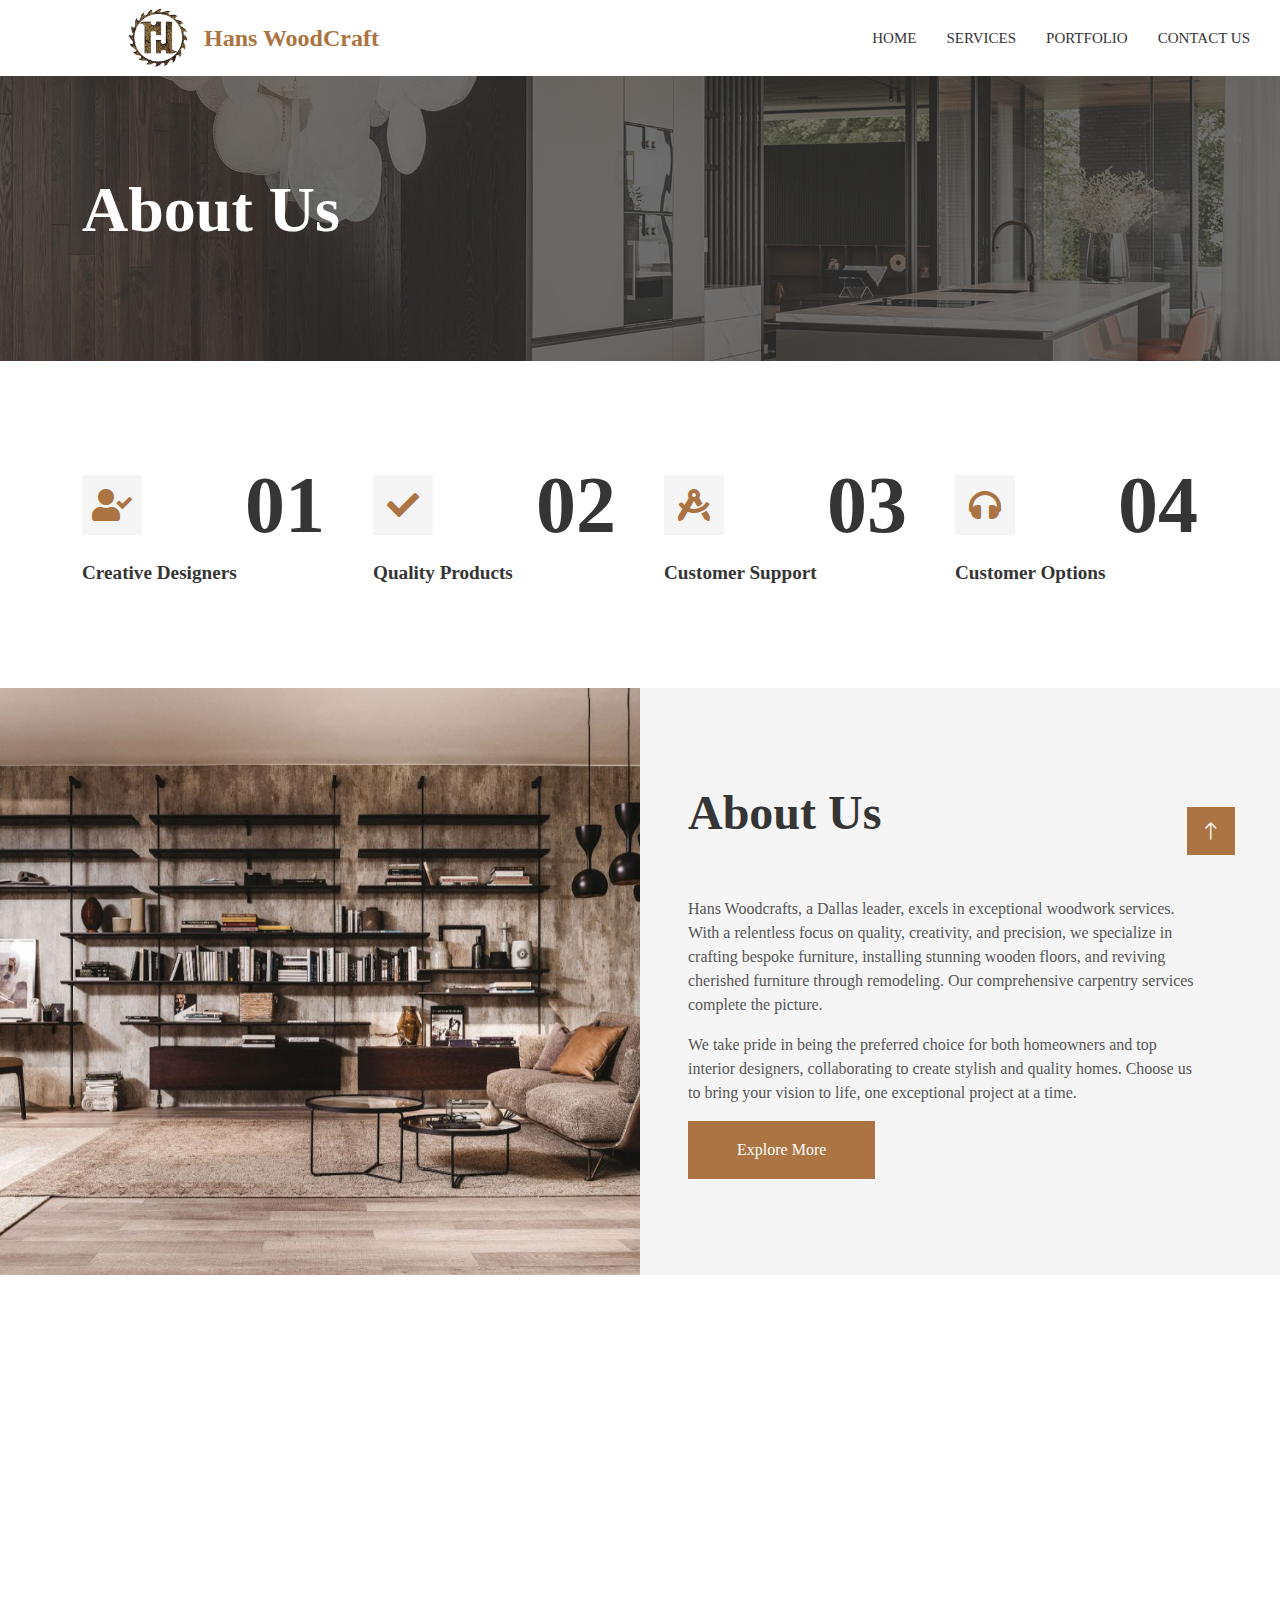
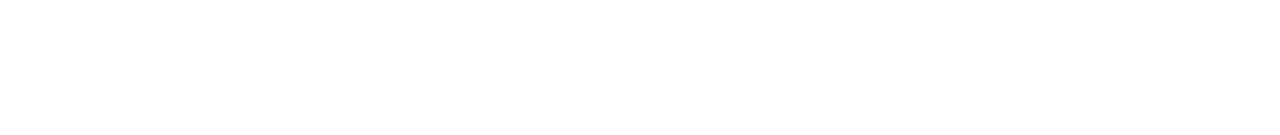
<file: about.html>
<!DOCTYPE html>
<html lang="en">

<head>
    <meta charset="utf-8">
    <title>Hans WoodCraft Business</title>
    <meta content="width=device-width, initial-scale=1.0" name="viewport">
    <meta content="" name="keywords">
    <meta content="" name="description">

    <!-- Favicon -->
    <link href="img/fevicon.png" rel="icon">

    <!-- Google Web Fonts -->
    <link rel="preconnect" href="https://fonts.googleapis.com">
    <link rel="preconnect" href="https://fonts.gstatic.com" crossorigin>
    <link href="https://fonts.googleapis.com/css2?family=Open+Sans:wght@400;500&family=Roboto:wght@500;700;900&display=swap" rel="stylesheet"> 

    <!-- Icon Font Stylesheet -->
    <link href="https://cdnjs.cloudflare.com/ajax/libs/font-awesome/5.10.0/css/all.min.css" rel="stylesheet">
    <link href="https://cdn.jsdelivr.net/npm/bootstrap-icons@1.4.1/font/bootstrap-icons.css" rel="stylesheet">

    <!-- Libraries Stylesheet -->
    <link href="lib/animate/animate.min.css" rel="stylesheet">
    <link href="lib/owlcarousel/assets/owl.carousel.min.css" rel="stylesheet">
    <link href="lib/lightbox/css/lightbox.min.css" rel="stylesheet">

    <!-- Customized Bootstrap Stylesheet -->
    <link href="css/bootstrap.min.css" rel="stylesheet">

    <!-- Template Stylesheet -->
    <link href="css/style.css" rel="stylesheet">

    <style>
        body {
            font-family: Georgia, serif;
            font-size: medium;
        }

        h1,h4,h5 {
            font-family: Georgia, serif;
            font-size: larger;
        }

        h2 {
            font-family: Georgia, serif;
            font-size:x-large;
        }
    </style>
    
</head>

<body>
    <!-- Spinner Start -->
    <div id="spinner" class="show bg-white position-fixed translate-middle w-100 vh-100 top-50 start-50 d-flex align-items-center justify-content-center">
        <div class="spinner-grow text-primary" style="width: 3rem; height: 3rem;" role="status">
            <span class="sr-only">Loading.....</span>
        </div>
    </div>
    <!-- Spinner End -->


    <!-- Topbar Start -->
    <!-- <div class="container-fluid bg-light p-0">
        <div class="row gx-0 d-none d-lg-flex">
            <div class="col-lg-7 px-5 text-start">
                <div class="h-100 d-inline-flex align-items-center py-3 me-4">
                    <small class="fa fa-map-marker-alt text-primary me-2"></small>
                    <small>123 Street, New York, USA</small>
                </div>
                <div class="h-100 d-inline-flex align-items-center py-3">
                    <small class="far fa-clock text-primary me-2"></small>
                    <small>Mon - Fri : 09.00 AM - 09.00 PM</small>
                </div>
            </div>
            <div class="col-lg-5 px-5 text-end">
                <div class="h-100 d-inline-flex align-items-center py-3 me-4">
                    <small class="fa fa-phone-alt text-primary me-2"></small>
                    <small>+012 345 6789</small>
                </div>
                <div class="h-100 d-inline-flex align-items-center">
                    <a class="btn btn-sm-square bg-white text-primary me-1" href=""><i class="fab fa-facebook-f"></i></a>
                    <a class="btn btn-sm-square bg-white text-primary me-1" href=""><i class="fab fa-twitter"></i></a>
                    <a class="btn btn-sm-square bg-white text-primary me-1" href=""><i class="fab fa-linkedin-in"></i></a>
                    <a class="btn btn-sm-square bg-white text-primary me-0" href=""><i class="fab fa-instagram"></i></a>
                </div>
            </div>
        </div>
    </div> -->
    <!-- Topbar End -->


    <!-- Navbar Start -->
    <nav class="navbar navbar-expand-lg bg-white navbar-light sticky-top p-0">
        <a href="index.html" class="navbar-brand d-flex align-items-center px-4 px-lg-5">
            <a href="index.html" class="nav-item nav-link active"><img class="m-0 text-primary" src = 'img/fevicon.png' width="60" height="60"></a>
            <h2 class="m-0 text-primary">Hans WoodCraft</h2>
        </a>
        <button type="button" class="navbar-toggler me-4" data-bs-toggle="collapse" data-bs-target="#navbarCollapse">
            <span class="navbar-toggler-icon"></span>
        </button>
        <div class="collapse navbar-collapse" id="navbarCollapse">
            <div class="navbar-nav ms-auto p-4 p-lg-0">
                <a href="index.html" class="nav-item nav-link">Home</a>
                <!-- <a href="about.html" class="nav-item nav-link">About Us</a> -->
                <a href="services.html" class="nav-item nav-link">Services</a>
                <a href="project.html" class="nav-item nav-link">Portfolio</a>
                <a href="contact.html" class="nav-item nav-link">Contact Us</a>
            </div>
                
        </div>
            <!-- <a href="" class="btn btn-primary py-4 px-lg-5 d-none d-lg-block">Get A Quote<i class="fa fa-arrow-right ms-3"></i></a> -->
    </nav>
    <!-- Navbar End -->


    <!-- Page Header Start -->
    <div class="container-fluid page-header py-5 mb-5">
        <div class="container py-5">
            <h1 class="display-3 text-white mb-3 animated slideInDown">About Us</h1>
            <!-- <nav aria-label="breadcrumb animated slideInDown">
                <ol class="breadcrumb">
                    <li class="breadcrumb-item"><a class="text-white" href="#">Home</a></li>
                    <li class="breadcrumb-item"><a class="text-white" href="#">Pages</a></li>
                    <li class="breadcrumb-item text-white active" aria-current="page">About</li>
                </ol>
            </nav> -->
        </div>
    </div>
    <!-- Page Header End -->


    <!-- Feature Start -->
    <div class="container-xxl py-5">
        <div class="container">
            <div class="row g-5">
                <div class="col-md-6 col-lg-3 wow fadeIn" data-wow-delay="0.1s">
                    <div class="d-flex align-items-center justify-content-between mb-2">
                        <div class="d-flex align-items-center justify-content-center bg-light" style="width: 60px; height: 60px;">
                            <i class="fa fa-user-check fa-2x text-primary"></i>
                        </div>
                        <h1 class="display-1 text-dark mb-0">01</h1>
                    </div>
                    <h5>Creative Designers</h5>
                </div>
                <div class="col-md-6 col-lg-3 wow fadeIn" data-wow-delay="0.3s">
                    <div class="d-flex align-items-center justify-content-between mb-2">
                        <div class="d-flex align-items-center justify-content-center bg-light" style="width: 60px; height: 60px;">
                            <i class="fa fa-check fa-2x text-primary"></i>
                        </div>
                        <h1 class="display-1 text-dark mb-0">02</h1>
                    </div>
                    <h5>Quality Products</h5>
                </div>
                <div class="col-md-6 col-lg-3 wow fadeIn" data-wow-delay="0.5s">
                    <div class="d-flex align-items-center justify-content-between mb-2">
                        <div class="d-flex align-items-center justify-content-center bg-light" style="width: 60px; height: 60px;">
                            <i class="fa fa-drafting-compass fa-2x text-primary"></i>
                        </div>
                        <h1 class="display-1 text-dark mb-0">03</h1>
                    </div>
                    <h5>Customer Support</h5>
                </div>
                <div class="col-md-6 col-lg-3 wow fadeIn" data-wow-delay="0.7s">
                    <div class="d-flex align-items-center justify-content-between mb-2">
                        <div class="d-flex align-items-center justify-content-center bg-light" style="width: 60px; height: 60px;">
                            <i class="fa fa-headphones fa-2x text-primary"></i>
                        </div>
                        <h1 class="display-1 text-dark mb-0">04</h1>
                    </div>
                    <h5>Customer Options </h5>
                </div>
            </div>
        </div>
    </div>
    <!-- Feature Start -->



    <!-- About Start -->
    <div class="container-fluid bg-light overflow-hidden my-5 px-lg-0">
        <div class="container about px-lg-0">
            <div class="row g-0 mx-lg-0">
                <div class="col-lg-6 ps-lg-0" style="min-height: 400px;">
                    <div class="position-relative h-100">
                        <img class="position-absolute img-fluid w-100 h-100" src="img/custom1.jpg" style="object-fit: cover;" alt="">
                    </div>
                </div>
                <div class="col-lg-6 about-text py-5 wow fadeIn" data-wow-delay="0.5s">
                    <div class="p-lg-5 pe-lg-0">
                        <div class="section-title text-start">
                            <h1 class="display-5 mb-4">About Us</h1>
                        </div>
                        <p class="mb-4 pb-2"><p>Hans Woodcrafts, a Dallas leader, excels in exceptional woodwork services. With a relentless focus on quality, creativity, and precision, we specialize in crafting bespoke furniture, installing stunning wooden floors, and reviving cherished furniture through remodeling. Our comprehensive carpentry services complete the picture.</p>

                            <p>We take pride in being the preferred choice for both homeowners and top interior designers, collaborating to create stylish and quality homes. Choose us to bring your vision to life, one exceptional project at a time.</p>
                        <!-- <div class="row g-4 mb-4 pb-2">
                            <div class="col-sm-6 wow fadeIn" data-wow-delay="0.1s">
                                <div class="d-flex align-items-center">
                                    <div class="d-flex flex-shrink-0 align-items-center justify-content-center bg-white" style="width: 60px; height: 60px;">
                                        <i class="fa fa-users fa-2x text-primary"></i>
                                    </div>
                                    <div class="ms-3">
                                        <h2 class="text-primary mb-1" data-toggle="counter-up">1234</h2>
                                        <p class="fw-medium mb-0">Happy Clients</p>
                                    </div>
                                </div>
                            </div>
                            <div class="col-sm-6 wow fadeIn" data-wow-delay="0.3s">
                                <div class="d-flex align-items-center">
                                    <div class="d-flex flex-shrink-0 align-items-center justify-content-center bg-white" style="width: 60px; height: 60px;">
                                        <i class="fa fa-check fa-2x text-primary"></i>
                                    </div>
                                    <div class="ms-3">
                                        <h2 class="text-primary mb-1" data-toggle="counter-up">1234</h2>
                                        <p class="fw-medium mb-0">Projects Done</p>
                                    </div>
                                </div>
                            </div>
                        </div> -->
                        <a href="" class="btn btn-primary py-3 px-5">Explore More</a>
                    </div>
                </div>
            </div>
        </div>
    </div>
    <!-- About End -->

    <!-- Instagram Feature -->
    <div class="container-fluid">
        <script src="https://static.elfsight.com/platform/platform.js" data-use-service-core defer></script>
        <div class="elfsight-app-cc208a9a-e82f-489a-9d74-4c4f931845f4" data-elfsight-app-lazy></div>
        </div>
        <!-- Instagram end -->
        

                <!-- Footer Start -->
                <div class="container-fluid bg-dark text-light footer mt-5 pt-5 wow fadeIn" data-wow-delay="0.1s">
                    <div class="container py-5">
                        <div class="row g-5">
                            <div class="col-lg-4 col-md-8">
                                <h4 class="text-light mb-4">Address</h4>
                                <p class="mb-2"><i class="fa fa-map-marker-alt me-3"></i>08 Maverick St, Anna, TX 75409</p>
                                <p class="mb-2"><i class="fa fa-phone-alt me-3"></i>(469) 231-6355</p>
                                <p class="mb-2"><i class="fa fa-envelope me-3"></i>hanscarpenter21@gmail.com</p>
                                <!-- <p class="mb-2"><a class="btn btn-outline-light btn-social" href="https://www.instagram.com/hans_woodcraft2002/"></a><i class= "fa fa-instagram me-3"></i>Hans Woodcraft</p> -->
                                <div class="d-flex pt-2">
                                    <a class="btn btn-outline-light btn-social" href="https://www.instagram.com/hans_woodcraft2002/"><i class="fab fa-instagram"></i></a>
                                    <a class="btn btn-outline-light btn-social" href="mailto:hanscarpenter21@gmail.com"><i class="fa fa-envelope"></i></a>
                                    <!-- <a class="btn btn-outline-light btn-social" href=""><i class="fab fa-facebook-f"></i></a> -->
                                    <!-- <a class="btn btn-outline-light btn-social" href=""><i class="fab fa-youtube"></i></a> -->
                                    <!-- <a class="btn btn-outline-light btn-social" href=""><i class="fab fa-linkedin-in"></i></a> -->
                                </div>
                            </div>
                            <div class="col-lg-4 col-md-8">
                                <h4 class="text-light mb-4"><a href="services.html" style="color:white">Services</a></h4>
                            <h1 class="btn btn-link" href="">General Carpentry</h1>
                            <h1 class="btn btn-link" href="">Furniture Remodeling</h1>
                            <h1 class="btn btn-link" href="">Wooden Floor</h1>
                            <h1 class="btn btn-link" href="">Wooden Furniture</h1>
                            <h1 class="btn btn-link" href="">Custom Carpentry</h1>
                            </div>
                            <div class="col-lg-4 col-md-8">
                                <h4 class="text-light mb-4">Quick Links</h4>
                                <a class="btn btn-link" href="about.html">About Us</a>
                                <a class="btn btn-link" href="contact.html">Contact Us</a>
                                <a class="btn btn-link" href="services.html">Our Services</a>
                                <!-- <a class="btn btn-link" href="">Terms & Condition</a> -->
                                <a class="btn btn-link" href="project.html">Our Projects</a>
                            </div>
                            <!--div class="col-lg-3 col-md-6">
                                <h4 class="text-light mb-4">Newsletter</h4>
                                <p>Dolor amet sit justo amet elitr clita ipsum elitr est.</p>
                                <div class="position-relative mx-auto" style="max-width: 400px;">
                                    <input class="form-control border-0 w-100 py-3 ps-4 pe-5" type="text" placeholder="Your email">
                                    <button type="button" class="btn btn-primary py-2 position-absolute top-0 end-0 mt-2 me-2">SignUp</button>
                                </div>
                            </div --> 
                        </div>
                    </div>
                    <div class="container">
                        <div class="copyright">
                            <div class="row">
                                <div class="col-md-6 text-center text-md-start mb-3 mb-md-0">
                                    &copy;2023 <a class="border-bottom" href="#">Hans WoodCraft</a>, All Right Reserved.
                                </div>
                            </div>
                        </div>
                    </div>
                </div>
                <!-- Footer End -->

    <!-- Back to Top -->
    <a href="#" class="btn btn-lg btn-primary btn-lg-square rounded-0 back-to-top"><i class="bi bi-arrow-up"></i></a>


    <!-- JavaScript Libraries -->
    <script src="https://code.jquery.com/jquery-3.4.1.min.js"></script>
    <script src="https://cdn.jsdelivr.net/npm/bootstrap@5.0.0/dist/js/bootstrap.bundle.min.js"></script>
    <script src="lib/wow/wow.min.js"></script>
    <script src="lib/easing/easing.min.js"></script>
    <script src="lib/waypoints/waypoints.min.js"></script>
    <script src="lib/counterup/counterup.min.js"></script>
    <script src="lib/owlcarousel/owl.carousel.min.js"></script>
    <script src="lib/isotope/isotope.pkgd.min.js"></script>
    <script src="lib/lightbox/js/lightbox.min.js"></script>

    <!-- Template Javascript -->
    <script src="js/main.js"></script>
</body>

</html>
</file>
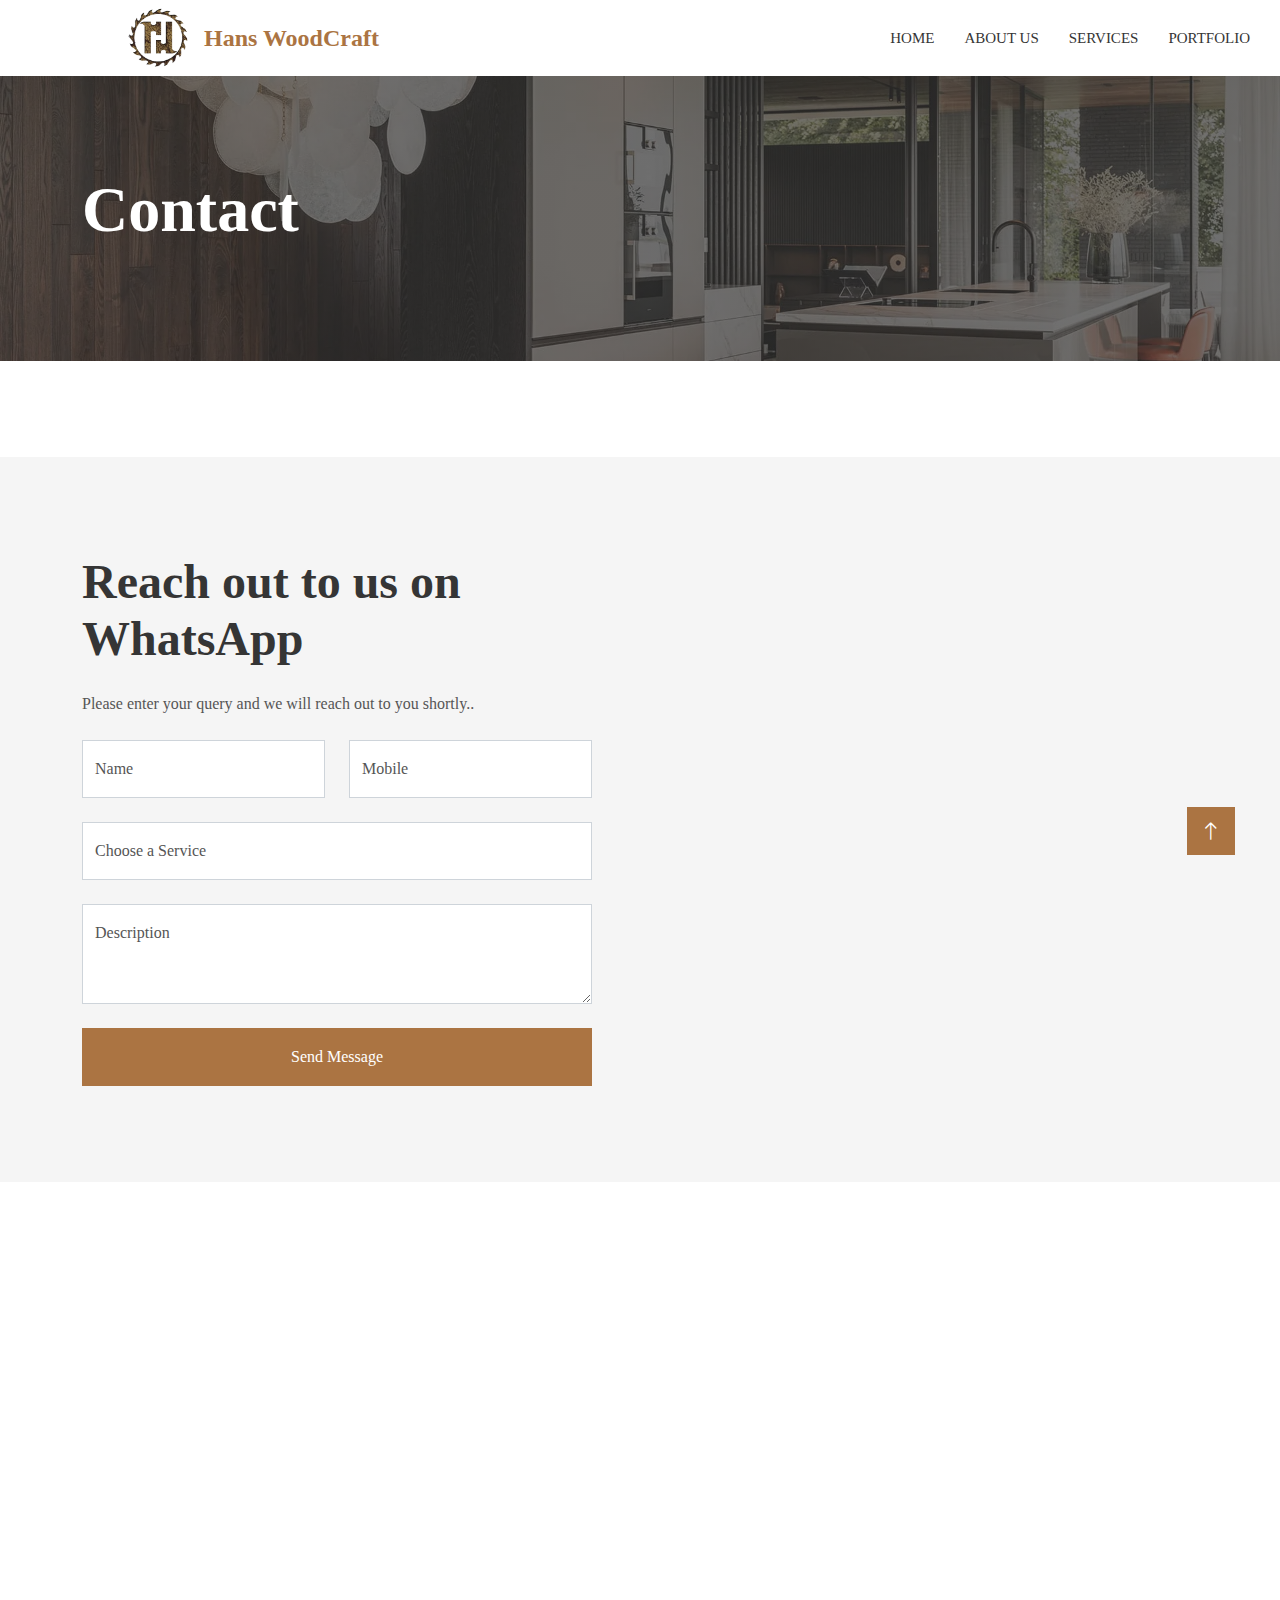
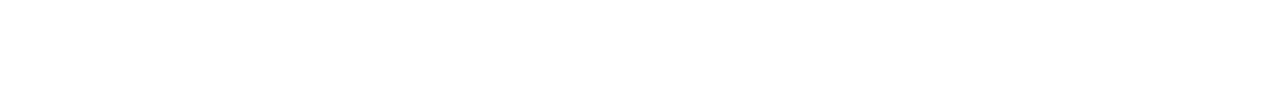
<file: contact.html>
<!DOCTYPE html>
<html lang="en">

<head>
    <meta charset="utf-8">
    <head>
    <meta charset="utf-8">
    <title>Contact Hans WoodCrafts - Exceptional Woodwork Services in Dallas</title>
    <meta name="viewport" content="width=device-width, initial-scale=1.0">
    <meta name="description" content="Contact Hans WoodCraft, a Dallas leader in exceptional woodwork services, specializing in bespoke furniture, wooden floors, and furniture remodeling. We are committed to creating beautiful and functional spaces.">
    <meta name="keywords" content="Dallas woodworking, custom furniture, wood flooring, furniture remodeling, carpentry services, contact Hans WoodCraft">

   <!-- Add more meta tags as needed for SEO -->
    <meta name="author" content="Hans WoodCrafts">

    <!-- Add Open Graph meta tags for better social media sharing -->
    <meta property="og:title" content="Contact Hans WoodCrafts - Exceptional Woodwork Services in Dallas">
    <meta property="og:description" content="Contact Hans WoodCrafts for exceptional woodwork services in Dallas. We specialize in crafting bespoke furniture, installing stunning wooden floors, and reviving cherished furniture through remodeling. Choose us to bring your vision to life.">
    <meta property="og:image" content="url_to_contact_image.jpg">
    <meta property="og:url" content="url_to_contact_page">
    <meta property="og:type" content="website">

    <!-- Add Twitter Card meta tags for better Twitter sharing -->
    <meta name="twitter:title" content="Contact Hans WoodCrafts - Exceptional Woodwork Services in Dallas">
    <meta name="twitter:description" content="Contact Hans WoodCrafts for exceptional woodwork services in Dallas. We specialize in crafting bespoke furniture, installing stunning wooden floors, and reviving cherished furniture through remodeling. Choose us to bring your vision to life.">
    <meta name="twitter:image" content="url_to_contact_image.jpg">
    <meta name="twitter:card" content="summary_large_image">

    <!-- Add structured data markup (Schema.org) for better search engine understanding -->
    <script type="application/ld+json">
    {
      "@context": "https://schema.org",
      "@type": "ContactPage",
      "name": "Hans WoodCrafts - Contact Us",
      "description": "Contact Hans WoodCrafts for exceptional woodwork services in Dallas. We specialize in crafting bespoke furniture, installing stunning wooden floors, and reviving cherished furniture through remodeling. Choose us to bring your vision to life.",
      "url": "url_to_contact_page",
      "contactPoint": {
        "@type": "ContactPoint",
        "telephone": "Your Phone Number",
        "contactType": "customer service",
        "areaServed": "Dallas"
      },
      "address": {
        "@type": "PostalAddress",
        "streetAddress": "Your Street Address",
        "addressLocality": "Dallas",
        "postalCode": "Your Postal Code",
        "addressCountry": "Your Country"
      }
    }
    </script>
    <!-- Favicon -->
    <link href="img/favicon.ico" rel="icon">

    <!-- Google Web Fonts -->
    <link rel="preconnect" href="https://fonts.googleapis.com">
    <link rel="preconnect" href="https://fonts.gstatic.com" crossorigin>
    <link href="https://fonts.googleapis.com/css2?family=Open+Sans:wght@400;500&family=Roboto:wght@500;700;900&display=swap" rel="stylesheet">

    <!-- Icon Font Stylesheet -->
    <link href="https://cdnjs.cloudflare.com/ajax/libs/font-awesome/5.10.0/css/all.min.css" rel="stylesheet">
    <link href="https://cdn.jsdelivr.net/npm/bootstrap-icons@1.4.1/font/bootstrap-icons.css" rel="stylesheet">

    <!-- Libraries Stylesheet -->
    <link href="lib/animate/animate.min.css" rel="stylesheet">
    <link href="lib/owlcarousel/assets/owl.carousel.min.css" rel="stylesheet">
    <link href="lib/lightbox/css/lightbox.min.css" rel="stylesheet">

    <!-- Customized Bootstrap Stylesheet -->
    <link href="css/bootstrap.min.css" rel="stylesheet">

    <!-- Template Stylesheet -->
    <link href="css/style.css" rel="stylesheet">

    <style>
        body {
            font-family: Georgia, serif;
            font-size: medium;
        }
        h1,h4,h5 {
            font-family: Georgia, serif;
            font-size: larger;
        }
        h2 {
            font-family: Georgia, serif;
            font-size:x-large;
        }

        /* Modal styles */
        .modal {
            display: none;
            position: fixed;
            z-index: 1;
            left: 0;
            top: 0;
            width: 100%;
            height: 100%;
            overflow: auto;
            background-color: rgba(0, 0, 0, 0.4);
        }

        .modal-content {
            background-color: #fefefe;
            margin: 15% auto;
            padding: 20px;
            border: 1px solid #888;
            width: 80%;
            align-items: center;
        }

        #closeModal {
            color: #aaaaaa;
            position: absolute;
            top: 10px;
            right: 10px;
            font-size: 28px;
            font-weight: bold;
            cursor: pointer;
        }
        .modal-content:h2{
        margin: 0;
        color: #FFFFFF;
        }

        .modal-header{
            background: #D7BA89;
            padding: 15px;
            color: #FFFFFF;
        }
        select{
            margin-left: 5%;

        }
    </style>
</head>

<body>
    <!-- Spinner Start -->
    <div id="spinner" class="show bg-white position-fixed translate-middle w-100 vh-100 top-50 start-50 d-flex align-items-center justify-content-center">
        <div class="spinner-grow text-primary" style="width: 3rem; height: 3rem;" role="status">
            <span class="sr-only">Loading...</span>
        </div>
    </div>
    <!-- Spinner End -->





    <!-- Navbar Start -->
    <nav class="navbar navbar-expand-lg bg-white navbar-light sticky-top p-0">
        <a href="index.html" class="navbar-brand d-flex align-items-center px-4 px-lg-5">
            <a href="index.html" class="nav-item nav-link active"><img class="m-0 text-primary" src = 'img/fevicon.png' width="60" height="60"></a>
            <h2 class="m-0 text-primary">Hans WoodCraft</h2>
        </a>
        <button type="button" class="navbar-toggler me-4" data-bs-toggle="collapse" data-bs-target="#navbarCollapse">
            <span class="navbar-toggler-icon"></span>
        </button>
        <div class="collapse navbar-collapse" id="navbarCollapse">
            <div class="navbar-nav ms-auto p-4 p-lg-0">
                <a href="index.html" class="nav-item nav-link">Home</a>
                <a href="about.html" class="nav-item nav-link">About Us</a>
                <a href="services.html" class="nav-item nav-link">Services</a>
                <a href="project.html" class="nav-item nav-link">Portfolio</a>
                <!-- <a href="contact.html" class="nav-item nav-link">Contact Us</a> -->
            </div>

        </div>
            <!-- <a href="" class="btn btn-primary py-4 px-lg-5 d-none d-lg-block">Get A Quote<i class="fa fa-arrow-right ms-3"></i></a> -->
    </nav>
    <!-- Navbar End -->


    <!-- Page Header Start -->
    <div class="container-fluid page-header py-5 mb-5">
        <div class="container py-5">
            <h1 class="display-3 text-white mb-3 animated slideInDown">Contact</h1>
<!--             <nav aria-label="breadcrumb animated slideInDown">
                <ol class="breadcrumb">
                    <li class="breadcrumb-item"><a class="text-white" href="#">Home</a></li>
                    <li class="breadcrumb-item"><a class="text-white" href="#">Pages</a></li>
                    <li class="breadcrumb-item text-white active" aria-current="page">Contact</li>
                </ol>
            </nav> -->
        </div>
    </div>
    <!-- Page Header End -->


    <!-- Contact Start -->
    <div class="container-fluid bg-light overflow-hidden px-lg-0" style="margin: 6rem 0;">
        <div class="container contact px-lg-0">
            <div class="row g-0 mx-lg-0">
                <div class="col-lg-6 contact-text py-5 wow fadeIn" data-wow-delay="0.5s">
                    <div class="p-lg-5 ps-lg-0">
                        <div class="section-title text-start">
                            <h1 class="display-5 mb-4">Reach out to us on WhatsApp</h1>
                        </div>
                        <p class="mb-4">Please enter your query and we will reach out to you shortly.<a href="https://htmlcodex.com/contact-form"></a>.</p>
                        <form id ='myForm'>
                            <div class="row g-4 justify-content-center" >
                                <div class="col-md-6">
                                    <div class="form-floating">
                                        <input type="text" class="form-control" id="name" placeholder="Your Name" required>
                                        <label for="name">Name</label>
                                    </div>
                                </div>
                                <div class="col-md-6">
                                    <div class="form-floating">
                                        <input type = 'tel' pattern="[0-9]{3}[0-9]{3}[0-9]{4}" class="form-control" id="phone" placeholder="Your Phone" required>
                                        <label for="mobile">Mobile</label>
                                    </div>
                                </div>
                                <div class="col-12">
                                    <div class="form-floating">
                                        <!-- <input list="text" class="form-control" id="subject" placeholder="Subject"> -->
                                        <input id="subject" class='form-control' placeholder="Choose a Service" name="subject" list="cities" required>
                                        <datalist id="cities">
                                            <option value="General Carpentry">
                                            <option value="Custom Designs">
                                            <option value="Repairing">
                                            <option value="Others">
                                        </datalist>
                                        <label for="subject">Choose a Service</label>

                                    </div>
                                </div>
                                <div class="col-12">
                                    <div class="form-floating">
                                            <textarea class="form-control" placeholder="Leave a message here" id="message" style="height: 100px"></textarea>
                                            <label for="message">Description</label>
                                    </div>
                                </div>
                                <div class="col-12">
                                    <button class="btn btn-primary w-100 py-3" type="submit" >Send Message</button>
                                    <script src="main.js"></script>
                                    <!-- <button class="btn btn-primary w-100 py-3" type="submit"><a href="https://api.whatsapp.com/send?phone=+19452335139&text=urlencodedtext"></a>Send Message</button> -->
                                </div>
                            </div>
                        </form>
                        <div id="myModal" class="modal">

                            <div class="modal-content">
                                <span id="closeModal" style="float:right">&times;</span>
                                <h2 style="color:#D7BA89;max-width: 100%;">Contact Us</h2>
                                <p>Scan below QR code to reach out to us on WhatsApp</p>
                                <p>Or Click on below button to open WhatsApp</p>
                                <img src="img/WhatsapP QR.jpg" alt="WhatsApp QR" style="position:relative" width="250px", height="250px">
                                <br>
                                <button class="btn btn-primary py-3" type="submit" onclick=gotowhatsapp() style="width: 180px; height: 50px;">Open WhatsApp</button>
                                <script src="main.js"></script>
                            </div>
                        </div>
                        <script>
                            document.getElementById("myForm").addEventListener("submit", function(event) {
                                event.preventDefault(); // Prevent form submission
                                document.getElementById("myModal").style.display = "block"; // Display modal
                            });

                            document.getElementById("closeModal").addEventListener("click", function() {
                                document.getElementById("myModal").style.display = "none"; // Hide modal
                            });
                        </script>



                    </div>
                </div>
                <div class="col-lg-6 pe-lg-0" style="min-height: 400px;">
                    <div class="position-relative h-100">
                        <iframe class="position-absolute w-100 h-100" style="object-fit: cover;"
                        src="https://www.google.com/maps/embed?pb=!1m18!1m12!1m3!1d11933.460511376114!2d-96.56112291619183!3d33.337761193996265!2m3!1f0!2f0!3f0!3m2!1i1024!2i768!4f13.1!3m3!1m2!1s0x864c7237986e55a9%3A0x2780c1faed044440!2sMaverick%20St%2C%20Anna%2C%20TX%2075409!5e0!3m2!1sen!2sus!4v1698693102945!5m2!1sen!2sus" width="600" height="450" style="border:0;" allowfullscreen="" loading="lazy" referrerpolicy="no-referrer-when-downgrade"
                        frameborder="0" allowfullscreen="" aria-hidden="false"
                        tabindex="0"></iframe>
                    </div>
                </div>
            </div>
        </div>
    </div>
    <!-- Contact End -->


        <!-- Footer Start -->
        <div class="container-fluid bg-dark text-light footer mt-5 pt-5 wow fadeIn" data-wow-delay="0.1s">
            <div class="container py-5">
                <div class="row g-5">
                    <div class="col-lg-4 col-md-8">
                        <h4 class="text-light mb-4">Address</h4>
                        <p class="mb-2"><i class="fa fa-map-marker-alt me-3"></i>08 Maverick St, Anna, TX 75409</p>
                        <p class="mb-2"><i class="fa fa-phone-alt me-3"></i>(469) 231-6355</p>
                        <p class="mb-2"><i class="fa fa-envelope me-3"></i>hanscarpenter21@gmail.com</p>
                        <!-- <p class="mb-2"><a class="btn btn-outline-light btn-social" href="https://www.instagram.com/hans_woodcraft2002/"></a><i class= "fa fa-instagram me-3"></i>Hans Woodcraft</p> -->
                        <div class="d-flex pt-2">
                            <a class="btn btn-outline-light btn-social" href="https://www.instagram.com/hans_woodcraft2002/"><i class="fab fa-instagram"></i></a>
                            <a class="btn btn-outline-light btn-social" href="mailto:hanscarpenter21@gmail.com"><i class="fa fa-envelope"></i></a>
                            <!-- <a class="btn btn-outline-light btn-social" href=""><i class="fab fa-facebook-f"></i></a> -->
                            <!-- <a class="btn btn-outline-light btn-social" href=""><i class="fab fa-youtube"></i></a> -->
                            <!-- <a class="btn btn-outline-light btn-social" href=""><i class="fab fa-linkedin-in"></i></a> -->
                        </div>
                    </div>
                    <div class="col-lg-4 col-md-8">
                        <h4 class="text-light mb-4"><a href="services.html" style="color:white">Services</a></h4>
                    <h1 class="btn btn-link" href="">General Carpentry</h1>
                    <h1 class="btn btn-link" href="">Furniture Remodeling</h1>
                    <h1 class="btn btn-link" href="">Wooden Floor</h1>
                    <h1 class="btn btn-link" href="">Wooden Furniture</h1>
                    <h1 class="btn btn-link" href="">Custom Carpentry</h1>
                    </div>
                    <div class="col-lg-4 col-md-8">
                        <h4 class="text-light mb-4">Quick Links</h4>
                        <a class="btn btn-link" href="about.html">About Us</a>
                        <a class="btn btn-link" href="contact.html">Contact Us</a>
                        <a class="btn btn-link" href="services.html">Our Services</a>
                        <!-- <a class="btn btn-link" href="">Terms & Condition</a> -->
                        <a class="btn btn-link" href="project.html">Our Projects</a>
                    </div>
                    <!--div class="col-lg-3 col-md-6">
                        <h4 class="text-light mb-4">Newsletter</h4>
                        <p>Dolor amet sit justo amet elitr clita ipsum elitr est.</p>
                        <div class="position-relative mx-auto" style="max-width: 400px;">
                            <input class="form-control border-0 w-100 py-3 ps-4 pe-5" type="text" placeholder="Your email">
                            <button type="button" class="btn btn-primary py-2 position-absolute top-0 end-0 mt-2 me-2">SignUp</button>
                        </div>
                    </div -->
                </div>
            </div>
            <div class="container">
                <div class="copyright">
                    <div class="row">
                        <div class="col-md-6 text-center text-md-start mb-3 mb-md-0">
                            &copy;2023 <a class="border-bottom" href="#">Hans WoodCraft</a>, All Right Reserved.
                        </div>
                    </div>
                </div>
            </div>
        </div>
        <!-- Footer End -->


    <!-- Back to Top -->
    <a href="#" class="btn btn-lg btn-primary btn-lg-square rounded-0 back-to-top"><i class="bi bi-arrow-up"></i></a>


    <!-- JavaScript Libraries -->
    <script src="https://code.jquery.com/jquery-3.4.1.min.js"></script>
    <script src="https://cdn.jsdelivr.net/npm/bootstrap@5.0.0/dist/js/bootstrap.bundle.min.js"></script>
    <script src="lib/wow/wow.min.js"></script>
    <script src="lib/easing/easing.min.js"></script>
    <script src="lib/waypoints/waypoints.min.js"></script>
    <script src="lib/counterup/counterup.min.js"></script>
    <script src="lib/owlcarousel/owl.carousel.min.js"></script>

    <!-- Template Javascript -->
    <script src="js/main.js"></script>
</body>

</html>
</file>
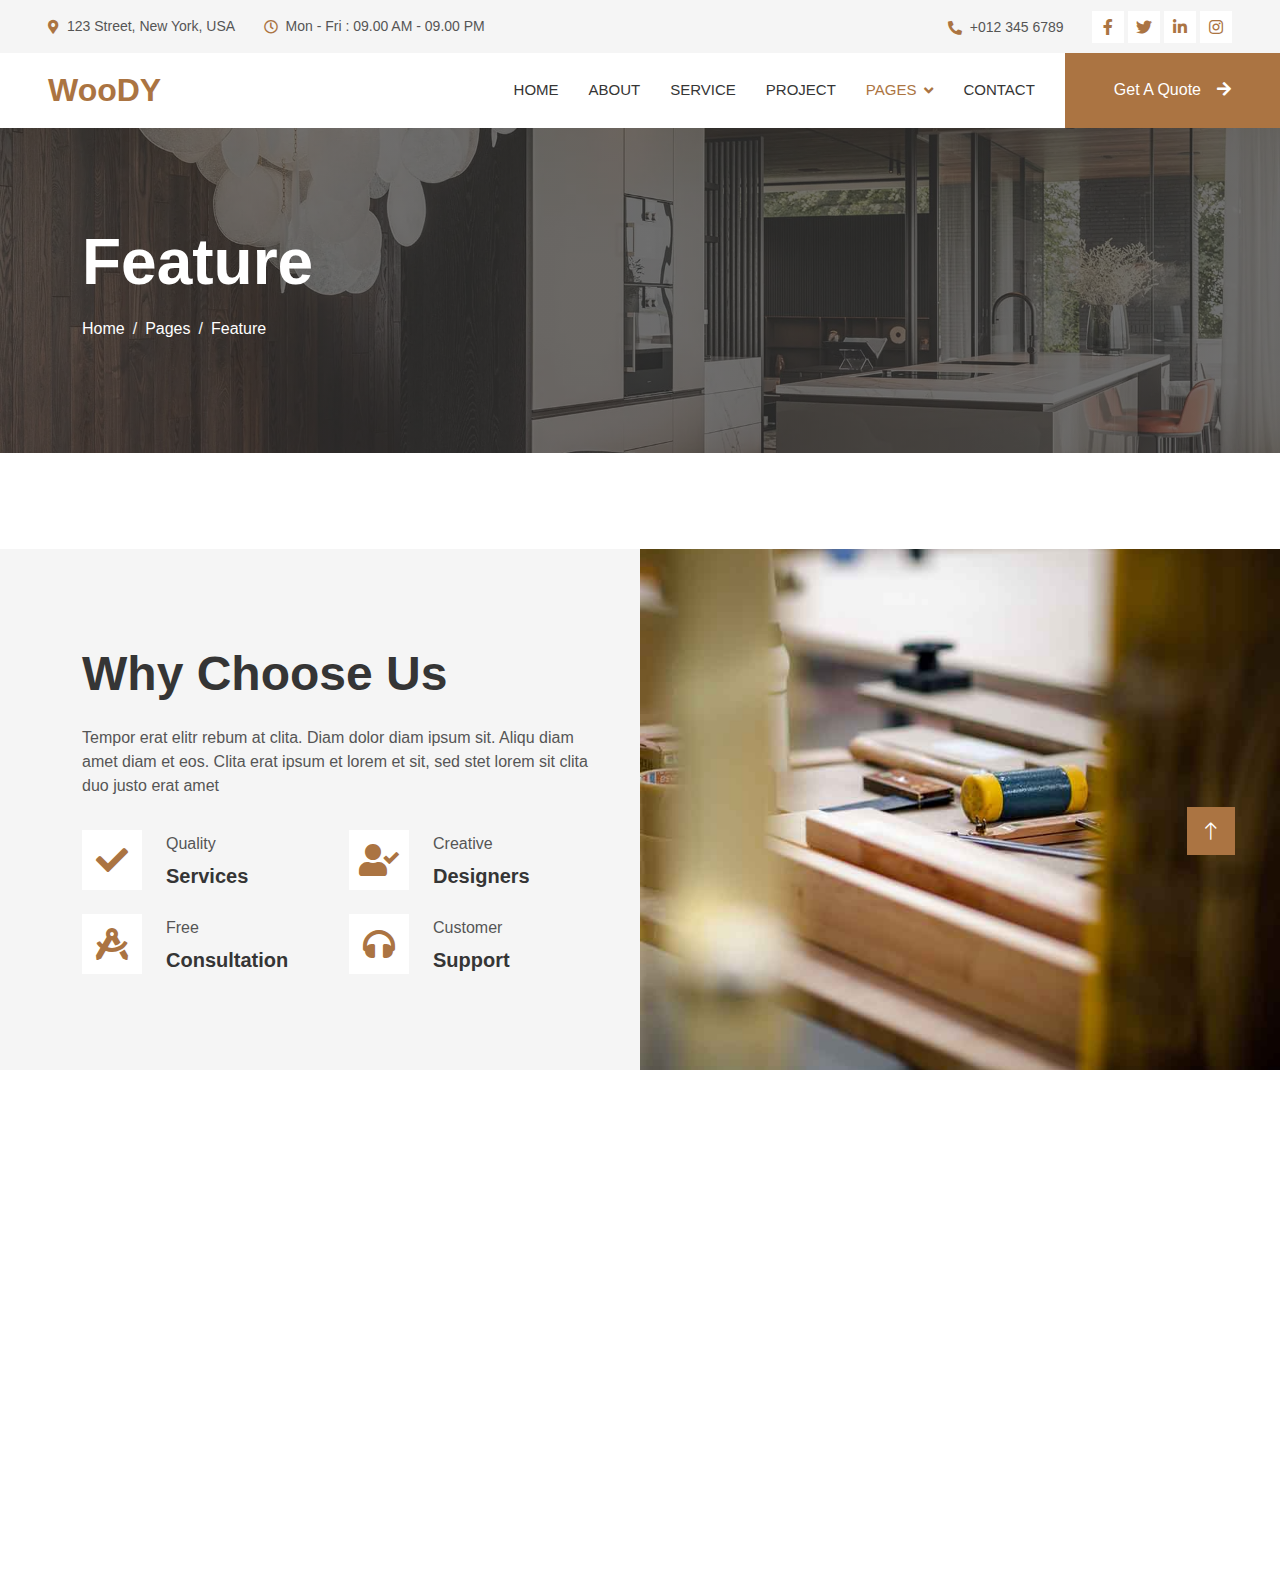
<file: feature.html>
<!DOCTYPE html>
<html lang="en">

<head>
    <meta charset="utf-8">
    <title>Woody - Carpenter Website Template</title>
    <meta content="width=device-width, initial-scale=1.0" name="viewport">
    <meta content="" name="keywords">
    <meta content="" name="description">

    <!-- Favicon -->
    <link href="img/favicon.ico" rel="icon">

    <!-- Google Web Fonts -->
    <link rel="preconnect" href="https://fonts.googleapis.com">
    <link rel="preconnect" href="https://fonts.gstatic.com" crossorigin>
    <link href="https://fonts.googleapis.com/css2?family=Poppins:wght@400;500&family=Poppins:wght@500;700;900&display=swap" rel="stylesheet"> 

    <!-- Icon Font Stylesheet -->
    <link href="https://cdnjs.cloudflare.com/ajax/libs/font-awesome/5.10.0/css/all.min.css" rel="stylesheet">
    <link href="https://cdn.jsdelivr.net/npm/bootstrap-icons@1.4.1/font/bootstrap-icons.css" rel="stylesheet">

    <!-- Libraries Stylesheet -->
    <link href="lib/animate/animate.min.css" rel="stylesheet">
    <link href="lib/owlcarousel/assets/owl.carousel.min.css" rel="stylesheet">
    <link href="lib/lightbox/css/lightbox.min.css" rel="stylesheet">

    <!-- Customized Bootstrap Stylesheet -->
    <link href="css/bootstrap.min.css" rel="stylesheet">

    <!-- Template Stylesheet -->
    <link href="css/style.css" rel="stylesheet">
</head>

<body>
    <!-- Spinner Start -->
    <div id="spinner" class="show bg-white position-fixed translate-middle w-100 vh-100 top-50 start-50 d-flex align-items-center justify-content-center">
        <div class="spinner-grow text-primary" style="width: 3rem; height: 3rem;" role="status">
            <span class="sr-only">Loading...</span>
        </div>
    </div>
    <!-- Spinner End -->


    <!-- Topbar Start -->
    <div class="container-fluid bg-light p-0">
        <div class="row gx-0 d-none d-lg-flex">
            <div class="col-lg-7 px-5 text-start">
                <div class="h-100 d-inline-flex align-items-center py-3 me-4">
                    <small class="fa fa-map-marker-alt text-primary me-2"></small>
                    <small>123 Street, New York, USA</small>
                </div>
                <div class="h-100 d-inline-flex align-items-center py-3">
                    <small class="far fa-clock text-primary me-2"></small>
                    <small>Mon - Fri : 09.00 AM - 09.00 PM</small>
                </div>
            </div>
            <div class="col-lg-5 px-5 text-end">
                <div class="h-100 d-inline-flex align-items-center py-3 me-4">
                    <small class="fa fa-phone-alt text-primary me-2"></small>
                    <small>+012 345 6789</small>
                </div>
                <div class="h-100 d-inline-flex align-items-center">
                    <a class="btn btn-sm-square bg-white text-primary me-1" href=""><i class="fab fa-facebook-f"></i></a>
                    <a class="btn btn-sm-square bg-white text-primary me-1" href=""><i class="fab fa-twitter"></i></a>
                    <a class="btn btn-sm-square bg-white text-primary me-1" href=""><i class="fab fa-linkedin-in"></i></a>
                    <a class="btn btn-sm-square bg-white text-primary me-0" href=""><i class="fab fa-instagram"></i></a>
                </div>
            </div>
        </div>
    </div>
    <!-- Topbar End -->


    <!-- Navbar Start -->
    <nav class="navbar navbar-expand-lg bg-white navbar-light sticky-top p-0">
        <a href="index.html" class="navbar-brand d-flex align-items-center px-4 px-lg-5">
            <h2 class="m-0 text-primary">WooDY</h2>
        </a>
        <button type="button" class="navbar-toggler me-4" data-bs-toggle="collapse" data-bs-target="#navbarCollapse">
            <span class="navbar-toggler-icon"></span>
        </button>
        <div class="collapse navbar-collapse" id="navbarCollapse">
            <div class="navbar-nav ms-auto p-4 p-lg-0">
                <a href="index.html" class="nav-item nav-link">Home</a>
                <a href="about.html" class="nav-item nav-link">About</a>
                <a href="service.html" class="nav-item nav-link">Service</a>
                <a href="project.html" class="nav-item nav-link">Project</a>
                <div class="nav-item dropdown">
                    <a href="#" class="nav-link dropdown-toggle active" data-bs-toggle="dropdown">Pages</a>
                    <div class="dropdown-menu fade-up m-0">
                        <a href="feature.html" class="dropdown-item active">Feature</a>
                        <a href="quote.html" class="dropdown-item">Free Quote</a>
                        <a href="team.html" class="dropdown-item">Our Team</a>
                        <a href="testimonial.html" class="dropdown-item">Testimonial</a>
                        <a href="404.html" class="dropdown-item">404 Page</a>
                    </div>
                </div>
                <a href="contact.html" class="nav-item nav-link">Contact</a>
            </div>
            <a href="" class="btn btn-primary py-4 px-lg-5 d-none d-lg-block">Get A Quote<i class="fa fa-arrow-right ms-3"></i></a>
        </div>
    </nav>
    <!-- Navbar End -->


    <!-- Page Header Start -->
    <div class="container-fluid page-header py-5 mb-5">
        <div class="container py-5">
            <h1 class="display-3 text-white mb-3 animated slideInDown">Feature</h1>
            <nav aria-label="breadcrumb animated slideInDown">
                <ol class="breadcrumb">
                    <li class="breadcrumb-item"><a class="text-white" href="#">Home</a></li>
                    <li class="breadcrumb-item"><a class="text-white" href="#">Pages</a></li>
                    <li class="breadcrumb-item text-white active" aria-current="page">Feature</li>
                </ol>
            </nav>
        </div>
    </div>
    <!-- Page Header End -->


    <!-- Feature Start -->
    <div class="container-fluid bg-light overflow-hidden px-lg-0" style="margin: 6rem 0;">
        <div class="container feature px-lg-0">
            <div class="row g-0 mx-lg-0">
                <div class="col-lg-6 feature-text py-5 wow fadeIn" data-wow-delay="0.5s">
                    <div class="p-lg-5 ps-lg-0">
                        <div class="section-title text-start">
                            <h1 class="display-5 mb-4">Why Choose Us</h1>
                        </div>
                        <p class="mb-4 pb-2">Tempor erat elitr rebum at clita. Diam dolor diam ipsum sit. Aliqu diam amet diam et eos. Clita erat ipsum et lorem et sit, sed stet lorem sit clita duo justo erat amet</p>
                        <div class="row g-4">
                            <div class="col-6">
                                <div class="d-flex align-items-center">
                                    <div class="d-flex flex-shrink-0 align-items-center justify-content-center bg-white" style="width: 60px; height: 60px;">
                                        <i class="fa fa-check fa-2x text-primary"></i>
                                    </div>
                                    <div class="ms-4">
                                        <p class="mb-2">Quality</p>
                                        <h5 class="mb-0">Services</h5>
                                    </div>
                                </div>
                            </div>
                            <div class="col-6">
                                <div class="d-flex align-items-center">
                                    <div class="d-flex flex-shrink-0 align-items-center justify-content-center bg-white" style="width: 60px; height: 60px;">
                                        <i class="fa fa-user-check fa-2x text-primary"></i>
                                    </div>
                                    <div class="ms-4">
                                        <p class="mb-2">Creative</p>
                                        <h5 class="mb-0">Designers</h5>
                                    </div>
                                </div>
                            </div>
                            <div class="col-6">
                                <div class="d-flex align-items-center">
                                    <div class="d-flex flex-shrink-0 align-items-center justify-content-center bg-white" style="width: 60px; height: 60px;">
                                        <i class="fa fa-drafting-compass fa-2x text-primary"></i>
                                    </div>
                                    <div class="ms-4">
                                        <p class="mb-2">Free</p>
                                        <h5 class="mb-0">Consultation</h5>
                                    </div>
                                </div>
                            </div>
                            <div class="col-6">
                                <div class="d-flex align-items-center">
                                    <div class="d-flex flex-shrink-0 align-items-center justify-content-center bg-white" style="width: 60px; height: 60px;">
                                        <i class="fa fa-headphones fa-2x text-primary"></i>
                                    </div>
                                    <div class="ms-4">
                                        <p class="mb-2">Customer</p>
                                        <h5 class="mb-0">Support</h5>
                                    </div>
                                </div>
                            </div>
                        </div>
                    </div>
                </div>
                <div class="col-lg-6 pe-lg-0" style="min-height: 400px;">
                    <div class="position-relative h-100">
                        <img class="position-absolute img-fluid w-100 h-100" src="img/feature.jpg" style="object-fit: cover;" alt="">
                    </div>
                </div>
            </div>
        </div>
    </div>
    <!-- Feature End -->


    <!-- Footer Start -->
    <div class="container-fluid bg-dark text-light footer mt-5 pt-5 wow fadeIn" data-wow-delay="0.1s">
        <div class="container py-5">
            <div class="row g-5">
                <div class="col-lg-3 col-md-6">
                    <h4 class="text-light mb-4">Address</h4>
                    <p class="mb-2"><i class="fa fa-map-marker-alt me-3"></i>123 Street, New York, USA</p>
                    <p class="mb-2"><i class="fa fa-phone-alt me-3"></i>+012 345 67890</p>
                    <p class="mb-2"><i class="fa fa-envelope me-3"></i>info@example.com</p>
                    <div class="d-flex pt-2">
                        <a class="btn btn-outline-light btn-social" href=""><i class="fab fa-twitter"></i></a>
                        <a class="btn btn-outline-light btn-social" href=""><i class="fab fa-facebook-f"></i></a>
                        <a class="btn btn-outline-light btn-social" href=""><i class="fab fa-youtube"></i></a>
                        <a class="btn btn-outline-light btn-social" href=""><i class="fab fa-linkedin-in"></i></a>
                    </div>
                </div>
                <div class="col-lg-3 col-md-6">
                    <h4 class="text-light mb-4">Services</h4>
                    <a class="btn btn-link" href="">General Carpentry</a>
                    <a class="btn btn-link" href="">Furniture Remodeling</a>
                    <a class="btn btn-link" href="">Wooden Floor</a>
                    <a class="btn btn-link" href="">Wooden Furniture</a>
                    <a class="btn btn-link" href="">Custom Carpentry</a>
                </div>
                <div class="col-lg-3 col-md-6">
                    <h4 class="text-light mb-4">Quick Links</h4>
                    <a class="btn btn-link" href="">About Us</a>
                    <a class="btn btn-link" href="">Contact Us</a>
                    <a class="btn btn-link" href="">Our Services</a>
                    <a class="btn btn-link" href="">Terms & Condition</a>
                    <a class="btn btn-link" href="">Support</a>
                </div>
                <div class="col-lg-3 col-md-6">
                    <h4 class="text-light mb-4">Newsletter</h4>
                    <p>Dolor amet sit justo amet elitr clita ipsum elitr est.</p>
                    <div class="position-relative mx-auto" style="max-width: 400px;">
                        <input class="form-control border-0 w-100 py-3 ps-4 pe-5" type="text" placeholder="Your email">
                        <button type="button" class="btn btn-primary py-2 position-absolute top-0 end-0 mt-2 me-2">SignUp</button>
                    </div>
                </div>
            </div>
        </div>
        <div class="container">
            <div class="copyright">
                <div class="row">
                    <div class="col-md-6 text-center text-md-start mb-3 mb-md-0">
                        &copy; <a class="border-bottom" href="#">Your Site Name</a>, All Right Reserved.
                    </div>
                    <div class="col-md-6 text-center text-md-end">
                        <!--/*** This template is free as long as you keep the footer author’s credit link/attribution link/backlink. If you'd like to use the template without the footer author’s credit link/attribution link/backlink, you can purchase the Credit Removal License from "https://htmlcodex.com/credit-removal". Thank you for your support. ***/-->
                        Designed By <a class="border-bottom" href="https://htmlcodex.com">HTML Codex</a>
                    </div>
                </div>
            </div>
        </div>
    </div>
    <!-- Footer End -->


    <!-- Back to Top -->
    <a href="#" class="btn btn-lg btn-primary btn-lg-square rounded-0 back-to-top"><i class="bi bi-arrow-up"></i></a>


    <!-- JavaScript Libraries -->
    <script src="https://code.jquery.com/jquery-3.4.1.min.js"></script>
    <script src="https://cdn.jsdelivr.net/npm/bootstrap@5.0.0/dist/js/bootstrap.bundle.min.js"></script>
    <script src="lib/wow/wow.min.js"></script>
    <script src="lib/easing/easing.min.js"></script>
    <script src="lib/waypoints/waypoints.min.js"></script>
    <script src="lib/counterup/counterup.min.js"></script>
    <script src="lib/owlcarousel/owl.carousel.min.js"></script>
    <script src="lib/isotope/isotope.pkgd.min.js"></script>
    <script src="lib/lightbox/js/lightbox.min.js"></script>

    <!-- Template Javascript -->
    <script src="js/main.js"></script>
</body>

</html>
</file>
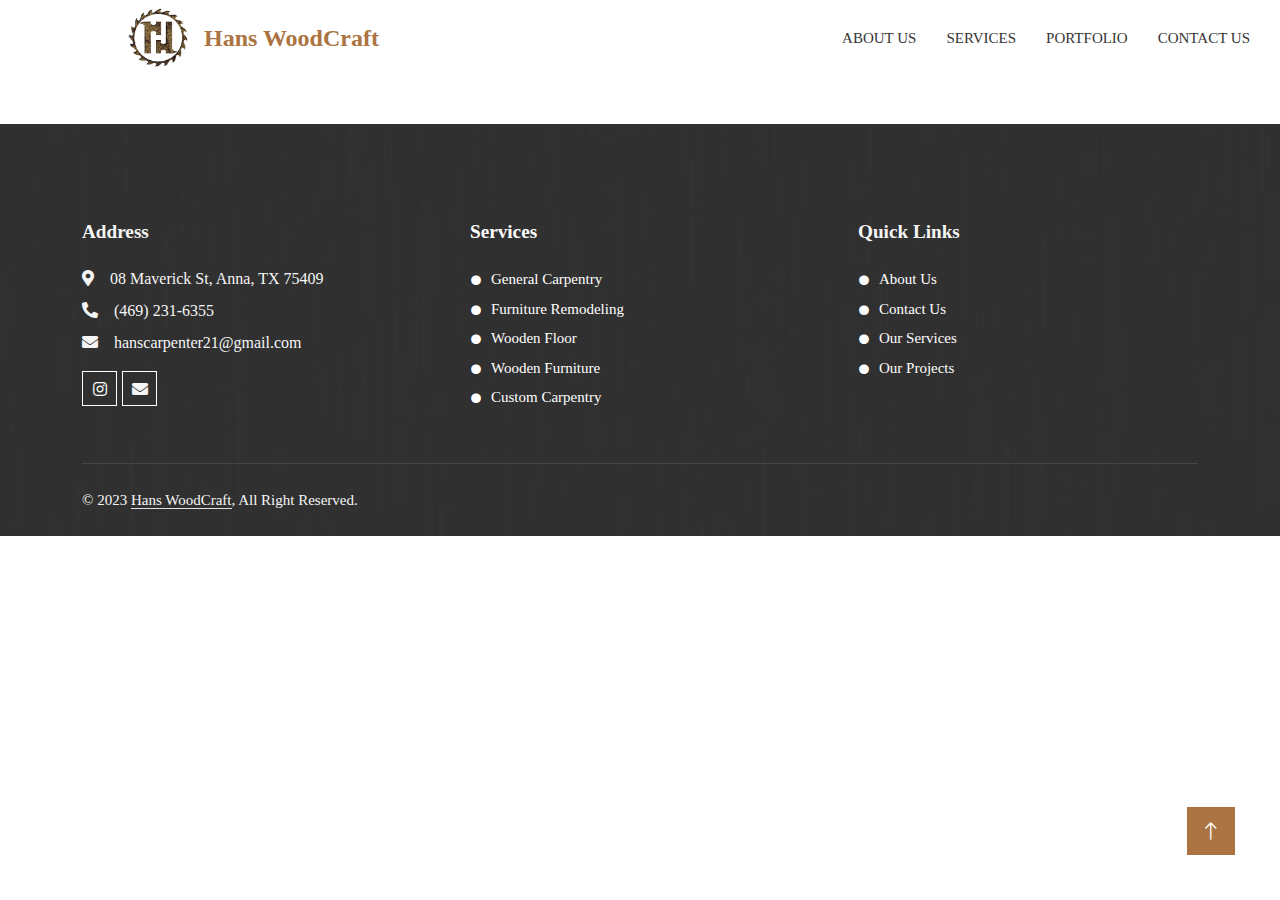
<file: gallery.html>
<!DOCTYPE html>
<html lang="en">

<head>
    <meta charset="utf-8">
    <title>Hans WoodCraft Business</title>
    <meta content="width=device-width, initial-scale=1.0" name="viewport">
    <meta content="" name="keywords">
    <meta content="" name="description">

    <!-- Favicon -->
    <link href="img/fevicon.png" rel="icon">

    <!-- Google Web Fonts -->
    <link rel="preconnect" href="https://fonts.googleapis.com">
    <link rel="preconnect" href="https://fonts.gstatic.com" crossorigin>
    <link href="https://fonts.googleapis.com/css2?family=Open+Sans:wght@400;500&family=Roboto:wght@500;700;900&display=swap" rel="stylesheet"> 

    <!-- Icon Font Stylesheet -->
    <link href="https://cdnjs.cloudflare.com/ajax/libs/font-awesome/5.10.0/css/all.min.css" rel="stylesheet">
    <link href="https://cdn.jsdelivr.net/npm/bootstrap-icons@1.4.1/font/bootstrap-icons.css" rel="stylesheet">

    <!-- Libraries Stylesheet -->
    <link href="lib/animate/animate.min.css" rel="stylesheet">
    <link href="lib/owlcarousel/assets/owl.carousel.min.css" rel="stylesheet">
    <link href="lib/lightbox/css/lightbox.min.css" rel="stylesheet">

    <!-- Customized Bootstrap Stylesheet -->
    <link href="css/bootstrap.min.css" rel="stylesheet">

    <!-- Template Stylesheet -->
    <link href="css/style.css" rel="stylesheet">

    <style>
        body {
            font-family: Georgia, serif;
            font-size: medium;
        }
        h1,h4,h5 {
            font-family: Georgia, serif;
            font-size: larger;
        }
        h2 {
            font-family: Georgia, serif;
            font-size:x-large;
        }
        .img-fluid-carousel{
            width:100%;
            height: 650px;
        }
    </style>
</head>

<body>
    <!-- Spinner Start -->
    <div id="spinner" class="show bg-white position-fixed translate-middle w-100 vh-100 top-50 start-50 d-flex align-items-center justify-content-center">
        <div class="spinner-grow text-primary" style="width: 3rem; height: 3rem;" role="status">
            <span class="sr-only">Loading...</span>
        </div>
    </div>
    <!-- Spinner End -->


    <!-- Topbar Start -->
    <!-- <div class="container-fluid bg-light p-0">
        <div class="row gx-0 d-none d-lg-flex">
            <div class="col-lg-7 px-5 text-start">
                <div class="h-100 d-inline-flex align-items-center py-3 me-4">
                    <small class="fa fa-map-marker-alt text-primary me-2"></small>
                    <small>123 Street, New York, USA</small>
                </div>
                <div class="h-100 d-inline-flex align-items-center py-3">
                    <small class="far fa-clock text-primary me-2"></small>
                    <small>Mon - Fri : 09.00 AM - 09.00 PM</small>
                </div>
            </div>
            <div class="col-lg-5 px-5 text-end">
                <div class="h-100 d-inline-flex align-items-center py-3 me-4">
                    <small class="fa fa-phone-alt text-primary me-2"></small>
                    <small>+012 345 6789</small>
                </div>
                <div class="h-100 d-inline-flex align-items-center">
                    <a class="btn btn-sm-square bg-white text-primary me-1" href=""><i class="fab fa-facebook-f"></i></a>
                    <a class="btn btn-sm-square bg-white text-primary me-1" href=""><i class="fab fa-twitter"></i></a>
                    <a class="btn btn-sm-square bg-white text-primary me-1" href=""><i class="fab fa-linkedin-in"></i></a>
                    <a class="btn btn-sm-square bg-white text-primary me-0" href=""><i class="fab fa-instagram"></i></a>
                </div>
            </div>
        </div>
    </div>
    Topbar End -->


    <!-- Navbar Start -->
    <nav class="navbar navbar-expand-lg bg-white navbar-light sticky-top p-0">
        <a href="index.html" class="navbar-brand d-flex align-items-center px-4 px-lg-5">
            <a href="index.html" class="nav-item nav-link active"><img class="m-0 text-primary" src = 'img/fevicon.png' width="60" height="60"></a>
            <h2 class="m-0 text-primary">Hans WoodCraft</h2>
        </a>
        <button type="button" class="navbar-toggler me-4" data-bs-toggle="collapse" data-bs-target="#navbarCollapse">
            <span class="navbar-toggler-icon"></span>
        </button>
        <div class="collapse navbar-collapse" id="navbarCollapse">
            <div class="navbar-nav ms-auto p-4 p-lg-0">
                <!-- <a href="index.html" class="nav-item nav-link">Home</a> -->
                <a href="about.html" class="nav-item nav-link">About Us</a>
                <a href="services.html" class="nav-item nav-link">Services</a>
                <a href="project.html" class="nav-item nav-link">Portfolio</a>
                <a href="contact.html" class="nav-item nav-link">Contact Us</a>
            </div>
                
        </div>
            <!-- <a href="" class="btn btn-primary py-4 px-lg-5 d-none d-lg-block">Get A Quote<i class="fa fa-arrow-right ms-3"></i></a> -->
    </nav>
    <!-- Navbar End -->

<div class="container-fluid">
<script src="https://static.elfsight.com/platform/platform.js" data-use-service-core defer></script>
<div class="elfsight-app-cc208a9a-e82f-489a-9d74-4c4f931845f4" data-elfsight-app-lazy></div>
</div>


    <!-- Footer Start -->
    <div class="container-fluid bg-dark text-light footer mt-5 pt-5 wow fadeIn" data-wow-delay="0.1s">
        <div class="container py-5">
            <div class="row g-5">
                <div class="col-lg-4 col-md-8">
                    <h4 class="text-light mb-4">Address</h4>
                    <p class="mb-2"><i class="fa fa-map-marker-alt me-3"></i>08 Maverick St, Anna, TX 75409</p>
                    <p class="mb-2"><i class="fa fa-phone-alt me-3"></i>(469) 231-6355</p>
                    <p class="mb-2"><i class="fa fa-envelope me-3"></i>hanscarpenter21@gmail.com</p>
                    <!-- <p class="mb-2"><a class="btn btn-outline-light btn-social" href="https://www.instagram.com/hans_woodcraft2002/"></a><i class= "fa fa-instagram me-3"></i>Hans Woodcraft</p> -->
                    <div class="d-flex pt-2">
                        <a class="btn btn-outline-light btn-social" href="https://www.instagram.com/hans_woodcraft2002/"><i class="fab fa-instagram"></i></a>
                        <a class="btn btn-outline-light btn-social" href="mailto:hanscarpenter21@gmail.com"><i class="fa fa-envelope"></i></a>
                        <!-- <a class="btn btn-outline-light btn-social" href=""><i class="fab fa-facebook-f"></i></a> -->
                        <!-- <a class="btn btn-outline-light btn-social" href=""><i class="fab fa-youtube"></i></a> -->
                        <!-- <a class="btn btn-outline-light btn-social" href=""><i class="fab fa-linkedin-in"></i></a> -->
                    </div>
                </div>
                <div class="col-lg-4 col-md-8">
                    <h4 class="text-light mb-4"><a href="services.html" style="color:white">Services</a></h4>
                    <h1 class="btn btn-link" href="">General Carpentry</h1>
                    <h1 class="btn btn-link" href="">Furniture Remodeling</h1>
                    <h1 class="btn btn-link" href="">Wooden Floor</h1>
                    <h1 class="btn btn-link" href="">Wooden Furniture</h1>
                    <h1 class="btn btn-link" href="">Custom Carpentry</h1>
                </div>
                <div class="col-lg-4 col-md-8">
                    <h4 class="text-light mb-4">Quick Links</h4>
                    <a class="btn btn-link" href="about.html">About Us</a>
                    <a class="btn btn-link" href="contact.html">Contact Us</a>
                    <a class="btn btn-link" href="services.html">Our Services</a>
                    <!-- <a class="btn btn-link" href="">Terms & Condition</a> -->
                    <a class="btn btn-link" href="project.html">Our Projects</a>
                </div>
                <!--div class="col-lg-3 col-md-6">
                    <h4 class="text-light mb-4">Newsletter</h4>
                    <p>Dolor amet sit justo amet elitr clita ipsum elitr est.</p>
                    <div class="position-relative mx-auto" style="max-width: 400px;">
                        <input class="form-control border-0 w-100 py-3 ps-4 pe-5" type="text" placeholder="Your email">
                        <button type="button" class="btn btn-primary py-2 position-absolute top-0 end-0 mt-2 me-2">SignUp</button>
                    </div>
                </div --> 
            </div>
        </div>
        <div class="container">
            <div class="copyright">
                <div class="row">
                    <div class="col-md-6 text-center text-md-start mb-3 mb-md-0">
                        &copy; 2023 <a class="border-bottom" href="#">Hans WoodCraft</a>, All Right Reserved.
                    </div>
                </div>
            </div>
        </div>
    </div>
    <!-- Footer End -->


<!-- Back to Top -->
    <a href="#" class="btn btn-lg btn-primary btn-lg-square rounded-0 back-to-top"><i class="bi bi-arrow-up"></i></a>


    <!-- JavaScript Libraries -->
    <script src="https://code.jquery.com/jquery-3.4.1.min.js"></script>
    <script src="https://cdn.jsdelivr.net/npm/bootstrap@5.0.0/dist/js/bootstrap.bundle.min.js"></script>
    <script src="lib/wow/wow.min.js"></script>
    <script src="lib/easing/easing.min.js"></script>
    <script src="lib/waypoints/waypoints.min.js"></script>
    <script src="lib/counterup/counterup.min.js"></script>
    <script src="lib/owlcarousel/owl.carousel.min.js"></script>
    <script src="lib/isotope/isotope.pkgd.min.js"></script>
    <script src="lib/lightbox/js/lightbox.min.js"></script>

    <!-- Template Javascript -->
    <script src="js/main.js"></script>
</body>

</html>
</file>
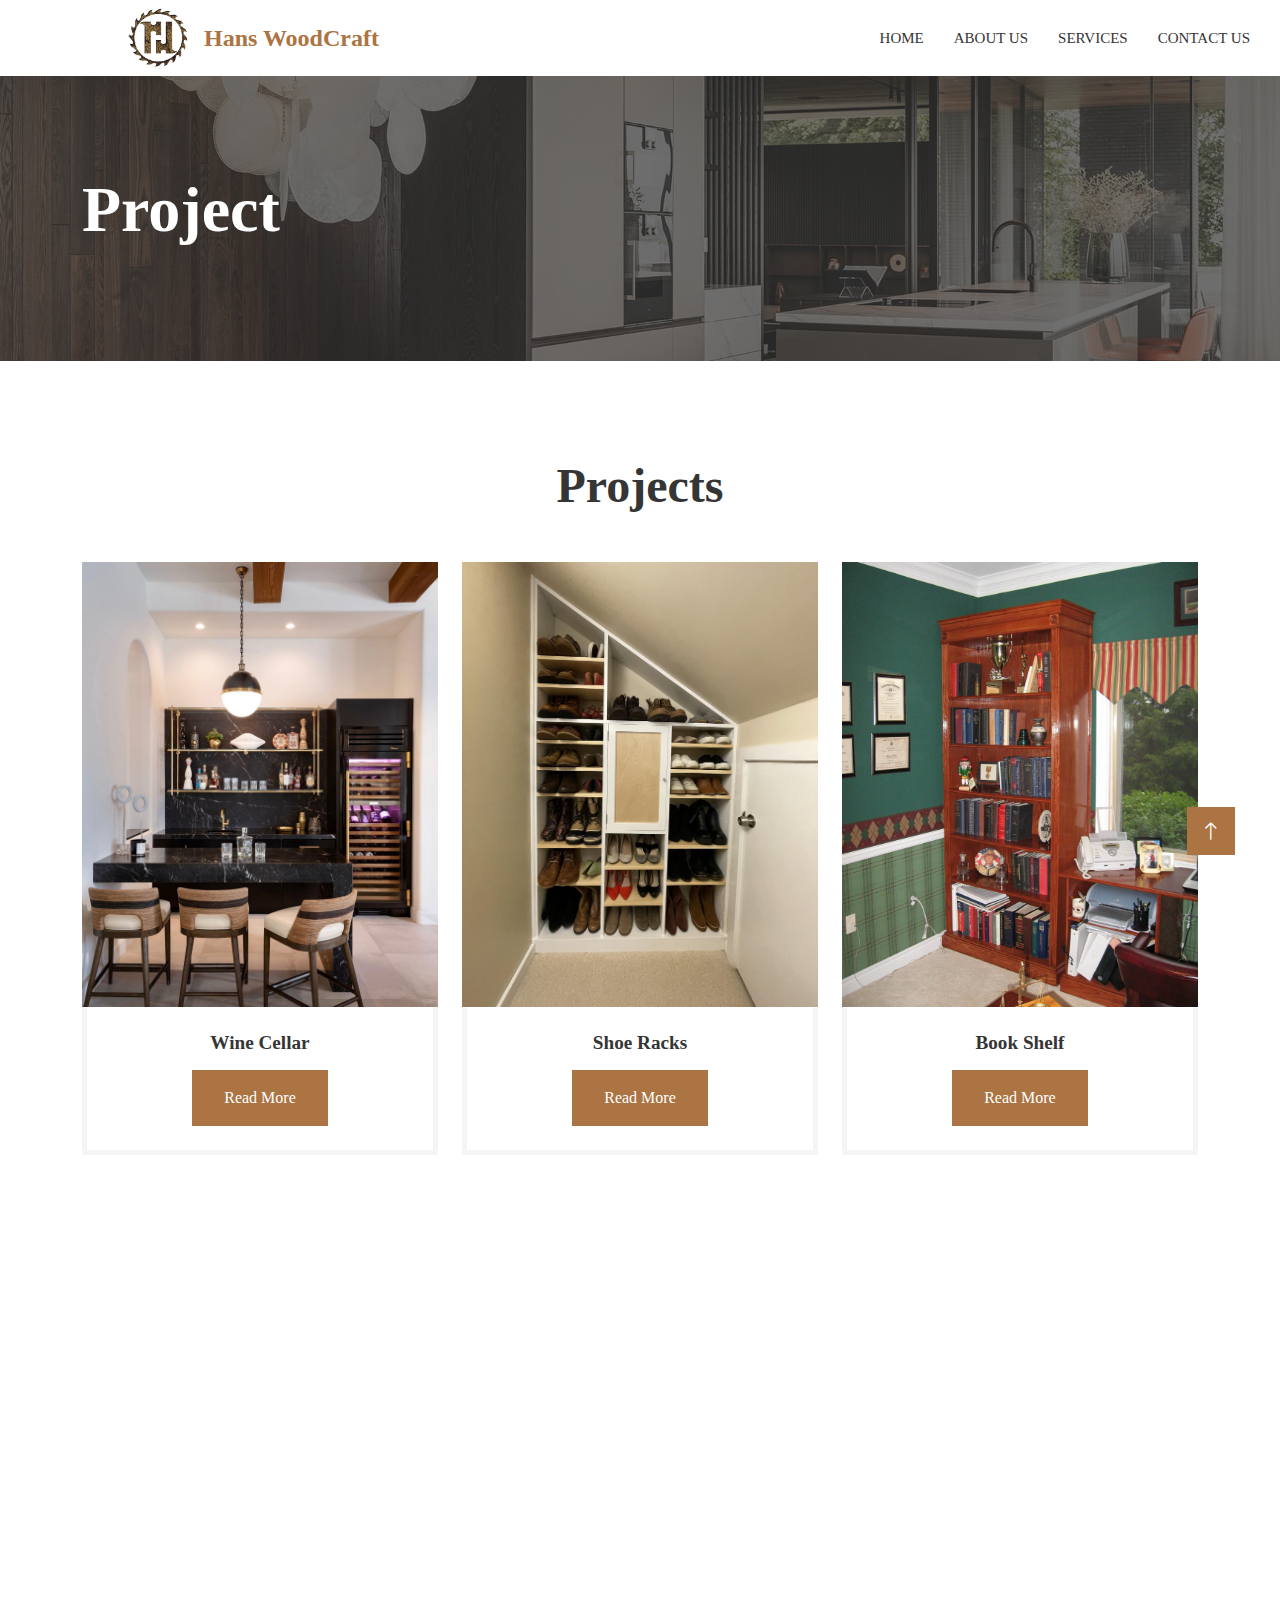
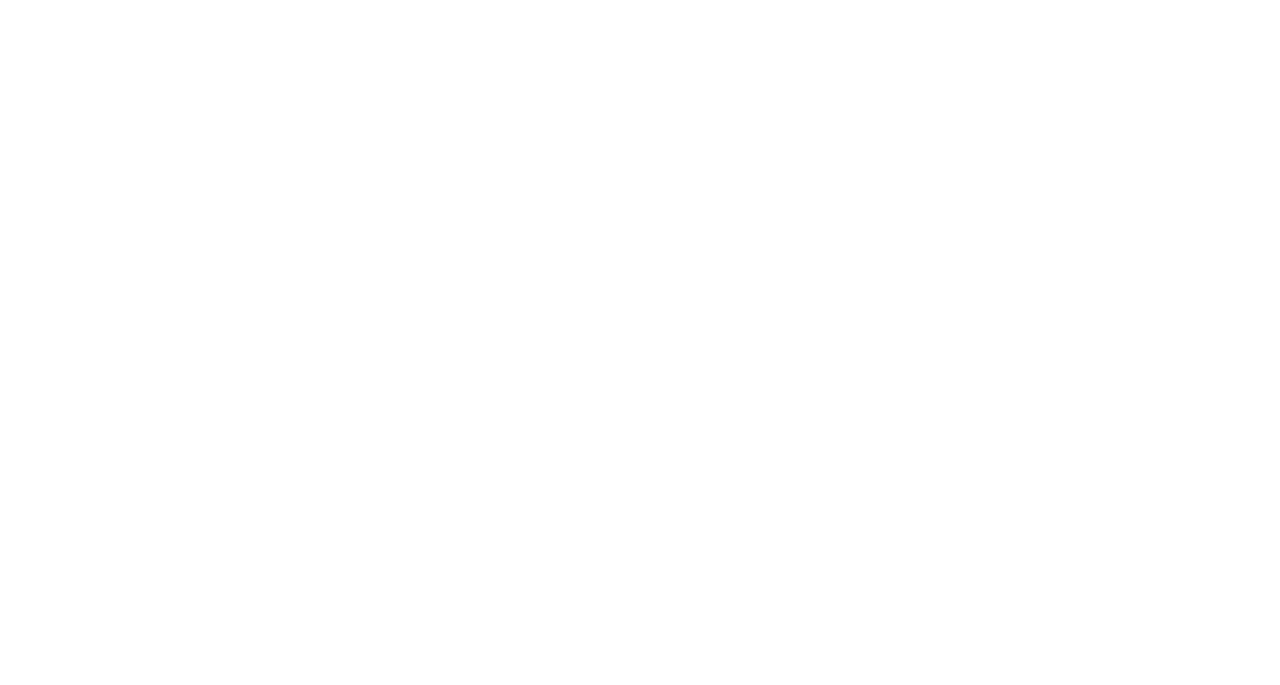
<file: project.html>
<!DOCTYPE html>
<html lang="en">

<head>
    <meta charset="utf-8">
  <title>Hans WoodCraft Projects: Exceptional Woodwork | Dallas, TX</title>
    <meta name="viewport" content="width=device-width, initial-scale=1.0">

    <meta name="description" content="Hans WoodCraft showcases our finest carpentry projects, including bespoke furniture, stunning wooden floors, and furniture remodeling. Experience exceptional craftsmanship in Dallas, TX.">

    <meta name="keywords" content="Dallas woodworking, custom furniture, wood flooring, furniture remodeling, carpentry services">
<!-- Add more meta tags as needed for SEO -->
    <meta name="author" content="Hans WoodCrafts">

    <!-- Add Open Graph meta tags for better social media sharing -->
    <meta property="og:title" content="Hans WoodCrafts - Exceptional Woodwork Services and Projects">
    <meta property="og:description" content="Explore our diverse portfolio of custom wood projects, showcasing quality craftsmanship and creative designs.">
    <meta property="og:image" content="url_to_project_image.jpg">
    <meta property="og:url" content="url_to_projects_page">
    <meta property="og:type" content="website">

    <!-- Add Twitter Card meta tags for better Twitter sharing -->
    <meta name="twitter:title" content="Hans WoodCrafts - Exceptional Woodwork Services and Projects">
    <meta name="twitter:description" content="Explore our diverse portfolio of custom wood projects, showcasing quality craftsmanship and creative designs.">
    <meta name="twitter:image" content="url_to_project_image.jpg">
    <meta name="twitter:card" content="summary_large_image">

    <!-- Add structured data markup (Schema.org) for better search engine understanding -->
    <script type="application/ld+json">
    {
      "@context": "https://schema.org",
      "@type": "WebPage",
      "name": "Hans WoodCrafts Projects",
      "description": "Explore Hans WoodCrafts projects page showcasing exceptional woodwork services, bespoke furniture, stunning wooden floors, and furniture remodeling. View our diverse portfolio of custom wood projects, highlighting quality craftsmanship and creative designs.",
      "url": "url_to_projects_page",
      "breadcrumb": "Home > Projects"
    }
    </script>

    <!-- Favicon -->
    <link href="img/favicon.ico" rel="icon">

    <!-- Google Web Fonts -->
    <link rel="preconnect" href="https://fonts.googleapis.com">
    <link rel="preconnect" href="https://fonts.gstatic.com" crossorigin>
    <link href="https://fonts.googleapis.com/css2?family=Open+Sans:wght@400;500&family=Roboto:wght@500;700;900&display=swap" rel="stylesheet">

    <!-- Icon Font Stylesheet -->
    <link href="https://cdnjs.cloudflare.com/ajax/libs/font-awesome/5.10.0/css/all.min.css" rel="stylesheet">
    <link href="https://cdn.jsdelivr.net/npm/bootstrap-icons@1.4.1/font/bootstrap-icons.css" rel="stylesheet">

    <!-- Libraries Stylesheet -->
    <link href="lib/animate/animate.min.css" rel="stylesheet">
    <link href="lib/owlcarousel/assets/owl.carousel.min.css" rel="stylesheet">
    <link href="lib/lightbox/css/lightbox.min.css" rel="stylesheet">

    <!-- Customized Bootstrap Stylesheet -->
    <link href="css/bootstrap.min.css" rel="stylesheet">

    <!-- Template Stylesheet -->
    <link href="css/style.css" rel="stylesheet">

    <style>
        body {
            font-family: Georgia, serif;
            font-size: medium;
        }
        h1,h4,h5 {
            font-family: Georgia, serif;
            font-size: larger;
        }
        h2 {
            font-family: Georgia, serif;
            font-size:x-large;
        }
        * {
        box-sizing: border-box;
        }

        /* Create three equal columns that floats next to each other */
        .column {
        float: left;
        width: 33.33%;
        padding: 10px;
        height: 300px; /* Should be removed. Only for demonstration */
        }

        /* Clear floats after the columns */
        .row:after {
        content: "";
        display: table;
        clear: both;
        }
    </style>
</head>

<body>
    <!-- Spinner Start -->
    <div id="spinner" class="show bg-white position-fixed translate-middle w-100 vh-100 top-50 start-50 d-flex align-items-center justify-content-center">
        <div class="spinner-grow text-primary" style="width: 3rem; height: 3rem;" role="status">
            <span class="sr-only">Loading...</span>
        </div>
    </div>
    <!-- Spinner End -->


    <!-- Topbar Start -->
    <!-- <div class="container-fluid bg-light p-0">
        <div class="row gx-0 d-none d-lg-flex">
            <div class="col-lg-7 px-5 text-start">
                <div class="h-100 d-inline-flex align-items-center py-3 me-4">
                    <small class="fa fa-map-marker-alt text-primary me-2"></small>
                    <small>123 Street, New York, USA</small>
                </div>
                <div class="h-100 d-inline-flex align-items-center py-3">
                    <small class="far fa-clock text-primary me-2"></small>
                    <small>Mon - Fri : 09.00 AM - 09.00 PM</small>
                </div>
            </div>
            <div class="col-lg-5 px-5 text-end">
                <div class="h-100 d-inline-flex align-items-center py-3 me-4">
                    <small class="fa fa-phone-alt text-primary me-2"></small>
                    <small>+012 345 6789</small>
                </div>
                <div class="h-100 d-inline-flex align-items-center">
                    <a class="btn btn-sm-square bg-white text-primary me-1" href=""><i class="fab fa-facebook-f"></i></a>
                    <a class="btn btn-sm-square bg-white text-primary me-1" href=""><i class="fab fa-twitter"></i></a>
                    <a class="btn btn-sm-square bg-white text-primary me-1" href=""><i class="fab fa-linkedin-in"></i></a>
                    <a class="btn btn-sm-square bg-white text-primary me-0" href=""><i class="fab fa-instagram"></i></a>
                </div>
            </div>
        </div>
    </div> -->
    <!-- Topbar End -->


    <!-- Navbar Start -->
    <nav class="navbar navbar-expand-lg bg-white navbar-light sticky-top p-0">
        <a href="index.html" class="navbar-brand d-flex align-items-center px-4 px-lg-5">
            <a href="index.html" class="nav-item nav-link active"><img class="m-0 text-primary" src = 'img/fevicon.png' width="60" height="60"></a>
            <h2 class="m-0 text-primary">Hans WoodCraft</h2>
        </a>
        <button type="button" class="navbar-toggler me-4" data-bs-toggle="collapse" data-bs-target="#navbarCollapse">
            <span class="navbar-toggler-icon"></span>
        </button>
        <div class="collapse navbar-collapse" id="navbarCollapse">
            <div class="navbar-nav ms-auto p-4 p-lg-0">
                <a href="index.html" class="nav-item nav-link">Home</a>
                <a href="about.html" class="nav-item nav-link">About Us</a>
                <a href="services.html" class="nav-item nav-link">Services</a>
                <!-- <a href="project.html" class="nav-item nav-link">Portfolio</a> -->
                <a href="contact.html" class="nav-item nav-link">Contact Us</a>
            </div>

        </div>
            <!-- <a href="" class="btn btn-primary py-4 px-lg-5 d-none d-lg-block">Get A Quote<i class="fa fa-arrow-right ms-3"></i></a> -->
    </nav>
    <!-- Navbar End -->

    <!-- Page Header Start -->
    <div class="container-fluid page-header py-5 mb-5">
        <div class="container py-5">
            <h1 class="display-3 text-white mb-3 animated slideInDown">Project</h1>
            <!-- <nav aria-label="breadcrumb animated slideInDown">
                <ol class="breadcrumb">
                    <li class="breadcrumb-item"><a class="text-white" href="#">Home</a></li>
                    <li class="breadcrumb-item"><a class="text-white" href="#">Pages</a></li>
                    <li class="breadcrumb-item text-white active" aria-current="page">Project</li>
                </ol>
            </nav> -->
        </div>
    </div>
    <!-- Page Header End -->


    <!-- Projects Start -->
    <div class="container-xxl py-5">
        <div class="container">
            <div class="section-title text-center">
                <h1 class="display-5 mb-5">Projects</h1>
            </div>
            <div class="row g-4">
                <div class="col-md-6 col-lg-4 wow fadeInUp" data-wow-delay="0.1s">
                    <div class="service-item">
                        <div class="overflow-hidden">
                            <img class="img-fluid" src="img/bar-remodeling.jpg" alt="">
                        </div>
                        <div class="p-4 text-center border border-5 border-light border-top-0">
                            <h4 class="mb-3">Wine Cellar</h4>
                            <!-- <p>Our general carpentry services encompass a wide range of skilled solutions to meet your woodworking needs, from repairs to custom creations.</p> -->
                            <button id="modalBtn1" class="button" onclick="openModal()">Read More</button>

                                <!-- The Modal -->
                                    <div id="simpleModal1" class="modal">
                                        <div class="modal-content">
                                            <div class="modal-header" style="text-align: center;">
                                                <h2>Bar Modeling</h2>
                                                <span class="closeBtn">&times;</span>

                                            </div>
                                            <div class="modal-body">
                                                <p></p>
                                                <p></p>
                                                <p>If you have a vision in mind for your ideal bar, you've come to the right place. At Hans Woodcraft, we are here to turn your dreams into tangible, breathtaking reality.</p>
                                                        <p>We believe that your bar should be a reflection of your style, taste, and the ambiance you wish to create. </p>
                                                        <p>That's why we offer an extensive range of design possibilities. Whether you're inclined towards the timeless charm of a classic bar, the cozy allure of a rustic setting, the sleek elegance of a modern design, or any other style that resonates with you, we've got you covered.</p>
                                                        <!-- <img src="img/bar.jpg"> -->
                                                        <div class="row">
                                                            <div class="column" style="background-color:#D7BA89;">
                                                              <h2>Elegant woodwork</h2>
                                                              <br>
                                                              <!-- <p>Some text..</p> -->
                                                              <img src="img/bar.jpg" width="80%" height="70%">
                                                            </div>
                                                            <div class="column" style="background-color:#D7BA89;">
                                                              <h2>Whimsical Designs</h2>
                                                              <br>
                                                              <!-- <p>Some text..</p> -->
                                                              <img src="img/bar_model.PNG" width="80%" height="70%">
                                                            </div>
                                                            <div class="column" style="background-color:#D7BA89;">
                                                              <h2>Rustic Woodwork</h2>
                                                              <br>
                                                              <!-- <p>Some text..</p> -->
                                                              <img src="img/bar_model_3.PNG" width="80%" height="70%">

                                                            </div>
                                                          </div>
                                            </div>
                                        </div>
                                    </div>
                                <!-- First Modal  -->
                                <script src="main.js"></script>
                        </div>

                    </div>
                </div>
                <div class="col-md-6 col-lg-4 wow fadeInUp" data-wow-delay="0.5s">
                    <div class="service-item">
                        <div class="overflow-hidden">
                            <img class="img-fluid" src="img/shoes.jpg" alt="">
                        </div>
                        <div class="p-4 text-center border border-5 border-light border-top-0">
                            <h4 class="mb-3">Shoe Racks</h4>
                            <!-- <p>Rediscover the beauty of your furniture with our experienced renovation and remodeling services, which can breathe new life into your beloved pieces.</p> -->
                            <button id="modalBtn2" class="button" onclick="openModal2()">Read More</button>

                                <!-- The Modal -->
                                    <div id="simpleModal2" class="modal">
                                        <div class="modal-content">
                                            <div class="modal-header">
                                                <h2>Shoes and Clothes Rack</h2>
                                                <span class="closeBtn">&times;</span>

                                            </div>
                                            <div class="modal-body">
                                                <p></p>
                                                <p></p>
                                                <p>
                                                </p>
                                                <p style="text-align:center">Discover Ingenious Space-Saving Wooden Clothes and Shoes Racks - Ideal Solutions for Every Home!</p>
                                                        <p style="text-align:center">Maximize your space with our bespoke wooden clothes and shoes racks. Crafted meticulously from fine wood, our uniquely designed racks offer optimal storage solutions for your stylish collection. Not just storage, but elegance and functionality intertwine in every piece, making them a perfect fit for any home décor.
                                                            Experience the beauty of sustainable wood solutions combined with expert craftsmanship – giving you durable, eco-friendly, and visually appealing storage solutions.</p>
                                                            <div class="row">
                                                                <div class="column" style="background-color:#D7BA89;">
                                                                  <h2>Charming Designs</h2>
                                                                  <br>
                                                                  <!-- <p>Some text..</p> -->
                                                                  <img src="img/shoes2.PNG" width="80%" height="70%">
                                                                </div>
                                                                <div class="column" style="background-color:#D7BA89;">
                                                                  <h2>Functional Elegance</h2>
                                                                  <br>
                                                                  <!-- <p>Some text..</p> -->
                                                                  <img src="img/shoes3.PNG" width="80%" height="70%">
                                                                </div>
                                                                <div class="column" style="background-color:#D7BA89;">
                                                                  <h2>Timeless Artistry</h2>
                                                                  <br>
                                                                  <!-- <p>Some text..</p> -->
                                                                  <img src="img/shoes1.jpg" width="80%" height="70%">

                                                                </div>
                                                              </div>
                                                        </div>
                                        </div>
                                    </div>
                                <!-- First Modal  -->
                                <script src="main.js"></script>
                        </div>
                    </div>
                </div>
                <div class="col-md-6 col-lg-4 wow fadeInUp" data-wow-delay="0.3s">
                    <div class="service-item">
                        <div class="overflow-hidden">
                            <img class="img-fluid" src="img/bookshelf.jpeg" alt="">
                        </div>
                        <div class="p-4 text-center border border-5 border-light border-top-0">
                            <h4 class="mb-3">Book Shelf</h4>
                            <!-- <p>Elevate your space with our artisanal furniture manufacturing services, where every piece is a testament to quality craftsmanship and creativity. </p> -->
                            <button id="modalBtn3" class="button" onclick="openModal3()">Read More</button>

                                <!-- The Modal -->
                                    <div id="simpleModal3" class="modal">
                                        <div class="modal-content">
                                            <div class="modal-header">
                                                <h2>Book Shelf</h2>
                                                <span class="closeBtn">&times;</span>

                                            </div>
                                            <div class="modal-body">

                                                <p style="text-align:center">Unlock Elegance and Functionality: Discover Our Unique Bookshelf Creations</p>
                                                    <p style="text-align:center">Our custom carpentry service introduces an exclusive collection of personalized bookshelf designs to transform your space. Crafted meticulously to suit your style and spatial requirements, our bespoke bookshelves offer both elegance and functionality. With an array of customizable options, from wood selection to dimensions and finishes, you get tailor-made solutions for your storage needs.
                                                        Every piece is meticulously created, promising not just storage but a distinctive statement piece for your home or office.</p>
                                                        <div class="row">
                                                            <div class="column" style="background-color:#D7BA89;">
                                                              <h2>Extraordinary Designs</h2>
                                                              <br>
                                                              <!-- <p>Some text..</p> -->
                                                              <img src="img/bookshelf2.jpeg" width="80%" height="70%">
                                                            </div>
                                                            <div class="column" style="background-color:#D7BA89;">
                                                              <h2>Wholesome Woodwork</h2>
                                                              <br>
                                                              <!-- <p>Some text..</p> -->
                                                              <img src="img/bookshelf3.jpeg" width="80%" height="70%">
                                                            </div>
                                                            <div class="column" style="background-color:#D7BA89;">
                                                              <h2>Artisan's Chosen</h2>
                                                              <br>
                                                              <!-- <p>Some text..</p> -->
                                                              <img src="img/bookshelf4.PNG" width="80%" height="70%">

                                                            </div>
                                                          </div>
                                                </div>
                                        </div>
                                    </div>
                                <!-- First Modal  -->
                                <script src="main.js"></script>
                        </div>


                    </div>
                </div>

                <!-- <button type="button" class="learn-more-button" onclick="window.location.href='services.html'">Learn More</button> -->
                <div class="col-md-6 col-lg-4 wow fadeInUp" data-wow-delay="0.1s">
                    <div class="service-item">
                        <div class="overflow-hidden">
                            <img class="img-fluid" src="img/custom.jpg" alt="">
                        </div>
                        <div class="p-4 text-center border border-5 border-light border-top-0">
                            <h4 class="mb-3">Office Carpentry</h4>
                            <!-- <p>Elevate your space with the timeless elegance of wooden flooring, expertly installed by our dedicated team in Dallas.</p> -->
                            <button id="modalBtn4" class="button" onclick="openModal4()">Read More</button>

                                <!-- The Modal -->
                                    <div id="simpleModal4" class="modal">
                                        <div class="modal-content">
                                            <div class="modal-header">
                                                <h2>Wooden Furniture Manufacturing and Remodeling</h2>
                                                <span class="closeBtn">&times;</span>

                                            </div>
                                            <div class="modal-body">
                                                <p style="text-align:center">Unlock Timeless Elegance: Bespoke Wood Furniture Crafted to Perfection</p>
                                                        <p style="text-align:center">Our wood furniture manufacturing and remodeling service brings life to your furnishing dreams. Whether it's creating custom pieces or reviving your existing treasures, our artisans blend tradition and modernity to produce furniture that resonates with your unique style.
                                                            Custom Creations Tailored to You, Revitalize, Refurbish, Renew, Transform Your Space with Our Artistry.</p>
                                                            <div class="row">
                                                                <div class="column" style="background-color:#D7BA89;">
                                                                  <h2>ExtraOrdinary Designs</h2>
                                                                  <br>
                                                                  <!-- <p>Some text..</p> -->
                                                                  <img src="img/project_4.PNG" width="80%" height="70%">
                                                                </div>
                                                                <div class="column" style="background-color:#D7BA89;">
                                                                  <h2>Exquisite work</h2>
                                                                  <br>
                                                                  <!-- <p>Some text..</p> -->
                                                                  <img src="img/project_4_1.PNG" width="80%" height="70%">
                                                                </div>
                                                                <div class="column" style="background-color:#D7BA89;">
                                                                  <h2>Artisan's Works</h2>
                                                                  <br>
                                                                  <!-- <p>Some text..</p> -->
                                                                  <img src="img/project_4_2.PNG" width="80%" height="70%">

                                                                </div>
                                                              </div>
                                                        </div>
                                        </div>
                                    </div>
                                <!-- First Modal  -->
                                <script src="main.js"></script>
                        </div>
                    </div>
                </div>

                <!-- Fifth project -->
                <div class="col-md-6 col-lg-4 wow fadeInUp" data-wow-delay="0.3s">
                    <div class="service-item">
                        <div class="overflow-hidden">
                            <img class="img-fluid" src="img/custom-fun.png" alt="">
                        </div>
                        <div class="p-4 text-center border border-5 border-light border-top-0">
                            <h4 class="mb-3">Home Furniture</h4>
                            <!-- <p>Elevate your space with our artisanal furniture manufacturing services, where every piece is a testament to quality craftsmanship and creativity. </p> -->
                            <button id="modalBtn5" class="button" onclick="openModal5()">Read More</button>

                                <!-- The Modal -->
                                    <div id="simpleModal5" class="modal">
                                        <div class="modal-content">
                                            <div class="modal-header ">
                                                <h2>TV Cabinets</h2>
                                                <span class="closeBtn">&times;</span>

                                            </div>
                                            <div class="modal-body">

                                                <p style="text-align:center">Crafting Timeless TV Cabinets for Your Home</p>
                                                    <p style="text-align:center">Discover the artistry of woodworking at its finest with [Woodworker's Name]. As a master craftsman, Hans Woodcraft brings passion, skill, and creativity together to design TV cabinets that redefine your living space.
                                                        Explore our portfolio and witness the fusion of craftsmanship, design, and your unique vision. Whether you seek a modern centerpiece or a rustic charm, Hans Woodcraft is your partner in creating enduring woodworking masterpieces.</p>
                                                        <div class="row">
                                                            <div class="column" style="background-color:#D7BA89;">
                                                              <h2>Bespoke Designs</h2>
                                                              <br>
                                                              <!-- <p>Some text..</p> -->
                                                              <img src="img/tv_cabinet.jpeg" width="80%" height="70%">
                                                            </div>
                                                            <div class="column" style="background-color:#D7BA89;">
                                                              <h2>Artisanal excellence</h2>
                                                              <br>
                                                              <!-- <p>Some text..</p> -->
                                                              <img src="img/cabinet.PNG" width="80%" height="70%">
                                                            </div>
                                                            <div class="column" style="background-color:#D7BA89;">
                                                              <h2>Custom Finishes</h2>
                                                              <br>
                                                              <!-- <p>Some text..</p> -->
                                                              <img src="img/tv_cabinet_1.webp" width="80%" height="70%">

                                                            </div>
                                                          </div>
                                                </div>
                                        </div>
                                    </div>
                                <!-- First Modal  -->
                                <script src="main.js"></script>
                        </div>


                    </div>
                </div>
                <!-- Sixth project -->
                <div class="col-md-6 col-lg-4 wow fadeInUp" data-wow-delay="0.3s">
                    <div class="service-item">
                        <div class="overflow-hidden">
                            <img class="img-fluid" src="img/project_6_portfolio.PNG" alt="">
                        </div>
                        <div class="p-4 text-center border border-5 border-light border-top-0">
                            <h4 class="mb-3">Custom Furniture</h4>
                            <!-- <p>Elevate your space with our artisanal furniture manufacturing services, where every piece is a testament to quality craftsmanship and creativity. </p> -->
                            <button id="modalBtn6" class="button" onclick="openModal6()">Read More</button>

                                <!-- The Modal -->
                                    <div id="simpleModal6" class="modal">
                                        <div class="modal-content">
                                            <div class="modal-header">
                                                <h2>Wooden Designs</h2>
                                                <span class="closeBtn">&times;</span>

                                            </div>
                                            <div class="modal-body">

                                                <p style="text-align:center">Unleashing Space-Saving Woodcraft Wonders</p>
                                                    <p style="text-align:center">Discover the perfect blend of functionality and aesthetics with Hans Woodcrafts. As a master in the art of woodworking, Hans Woodcraft introduces a collection of space-saving wooden designs that redefine your living spaces.
                                                        Whether you seek compact elegance or ingenious storage solutions, we are your partner in redefining the art of living.</p>
                                                        <div class="row">
                                                            <div class="column" style="background-color:#D7BA89;">
                                                              <h2>Smart Storage</h2>
                                                              <br>
                                                              <!-- <p>Some text..</p> -->
                                                              <img src="img/project_6.PNG" width="80%" height="70%">
                                                            </div>
                                                            <div class="column" style="background-color:#D7BA89;">
                                                              <h2>Compact Elegance</h2>
                                                              <br>
                                                              <!-- <p>Some text..</p> -->
                                                              <img src="img/project_62.PNG" width="80%" height="70%">
                                                            </div>
                                                            <div class="column" style="background-color:#D7BA89;">
                                                              <h2>Innovative Designs</h2>
                                                              <br>
                                                              <!-- <p>Some text..</p> -->
                                                              <img src="img/project_63.PNG" width="80%" height="70%">

                                                            </div>
                                                          </div>
                                                </div>
                                        </div>
                                    </div>
                                <!-- First Modal  -->
                                <script src="main.js"></script>
                        </div>
            </div>


        </div>
    </div>
    </div>
    </div>
    <!-- Projects End -->

<!-- Footer Start -->
<div class="container-fluid bg-dark text-light footer mt-5 pt-5 wow fadeIn" data-wow-delay="0.1s">
    <div class="container py-5">
        <div class="row g-5">
            <div class="col-lg-4 col-md-8">
                <h4 class="text-light mb-4">Address</h4>
                <p class="mb-2"><i class="fa fa-map-marker-alt me-3"></i>08 Maverick St, Anna, TX 75409</p>
                <p class="mb-2"><i class="fa fa-phone-alt me-3"></i>(469) 231-6355</p>
                <p class="mb-2"><i class="fa fa-envelope me-3"></i>hanscarpenter21@gmail.com</p>
                <!-- <p class="mb-2"><a class="btn btn-outline-light btn-social" href="https://www.instagram.com/hans_woodcraft2002/"></a><i class= "fa fa-instagram me-3"></i>Hans Woodcraft</p> -->
                <div class="d-flex pt-2">
                    <a class="btn btn-outline-light btn-social" href="https://www.instagram.com/hans_woodcraft2002/"><i class="fab fa-instagram"></i></a>
                    <a class="btn btn-outline-light btn-social" href="mailto:hanscarpenter21@gmail.com"><i class="fa fa-envelope"></i></a>
                    <!-- <a class="btn btn-outline-light btn-social" href=""><i class="fab fa-facebook-f"></i></a> -->
                    <!-- <a class="btn btn-outline-light btn-social" href=""><i class="fab fa-youtube"></i></a> -->
                    <!-- <a class="btn btn-outline-light btn-social" href=""><i class="fab fa-linkedin-in"></i></a> -->
                </div>
            </div>
            <div class="col-lg-4 col-md-8">
                <h4 class="text-light mb-4"><a href="services.html" style="color:white">Services</a></h4>
                <h1 class="btn btn-link" href="">General Carpentry</h1>
                <h1 class="btn btn-link" href="">Furniture Remodeling</h1>
                <h1 class="btn btn-link" href="">Wooden Floor</h1>
                <h1 class="btn btn-link" href="">Wooden Furniture</h1>
                <h1 class="btn btn-link" href="">Custom Carpentry</h1>
            </div>
            <div class="col-lg-4 col-md-8">
                <h4 class="text-light mb-4">Quick Links</h4>
                <a class="btn btn-link" href="about.html">About Us</a>
                <a class="btn btn-link" href="contact.html">Contact Us</a>
                <a class="btn btn-link" href="services.html">Our Services</a>
                <!-- <a class="btn btn-link" href="">Terms & Condition</a> -->
                <a class="btn btn-link" href="project.html">Our Projects</a>
            </div>
            <!--div class="col-lg-3 col-md-6">
                <h4 class="text-light mb-4">Newsletter</h4>
                <p>Dolor amet sit justo amet elitr clita ipsum elitr est.</p>
                <div class="position-relative mx-auto" style="max-width: 400px;">
                    <input class="form-control border-0 w-100 py-3 ps-4 pe-5" type="text" placeholder="Your email">
                    <button type="button" class="btn btn-primary py-2 position-absolute top-0 end-0 mt-2 me-2">SignUp</button>
                </div>
            </div -->
        </div>
    </div>
    <div class="container">
        <div class="copyright">
            <div class="row">
                <div class="col-md-6 text-center text-md-start mb-3 mb-md-0">
                    &copy; 2023 <a class="border-bottom" href="#">Hans WoodCraft</a>, All Right Reserved.
                </div>
            </div>
        </div>
    </div>
</div>
<!-- Footer End -->


    <!-- Back to Top -->
    <a href="#" class="btn btn-lg btn-primary btn-lg-square rounded-0 back-to-top"><i class="bi bi-arrow-up"></i></a>


    <!-- JavaScript Libraries -->
    <script src="https://code.jquery.com/jquery-3.4.1.min.js"></script>
    <script src="https://cdn.jsdelivr.net/npm/bootstrap@5.0.0/dist/js/bootstrap.bundle.min.js"></script>
    <script src="lib/wow/wow.min.js"></script>
    <script src="lib/easing/easing.min.js"></script>
    <script src="lib/waypoints/waypoints.min.js"></script>
    <script src="lib/counterup/counterup.min.js"></script>
    <script src="lib/owlcarousel/owl.carousel.min.js"></script>
    <script src="lib/isotope/isotope.pkgd.min.js"></script>
    <script src="lib/lightbox/js/lightbox.min.js"></script>

    <!-- Template Javascript -->
    <script src="js/main.js"></script>
</body>

</html>
</file>
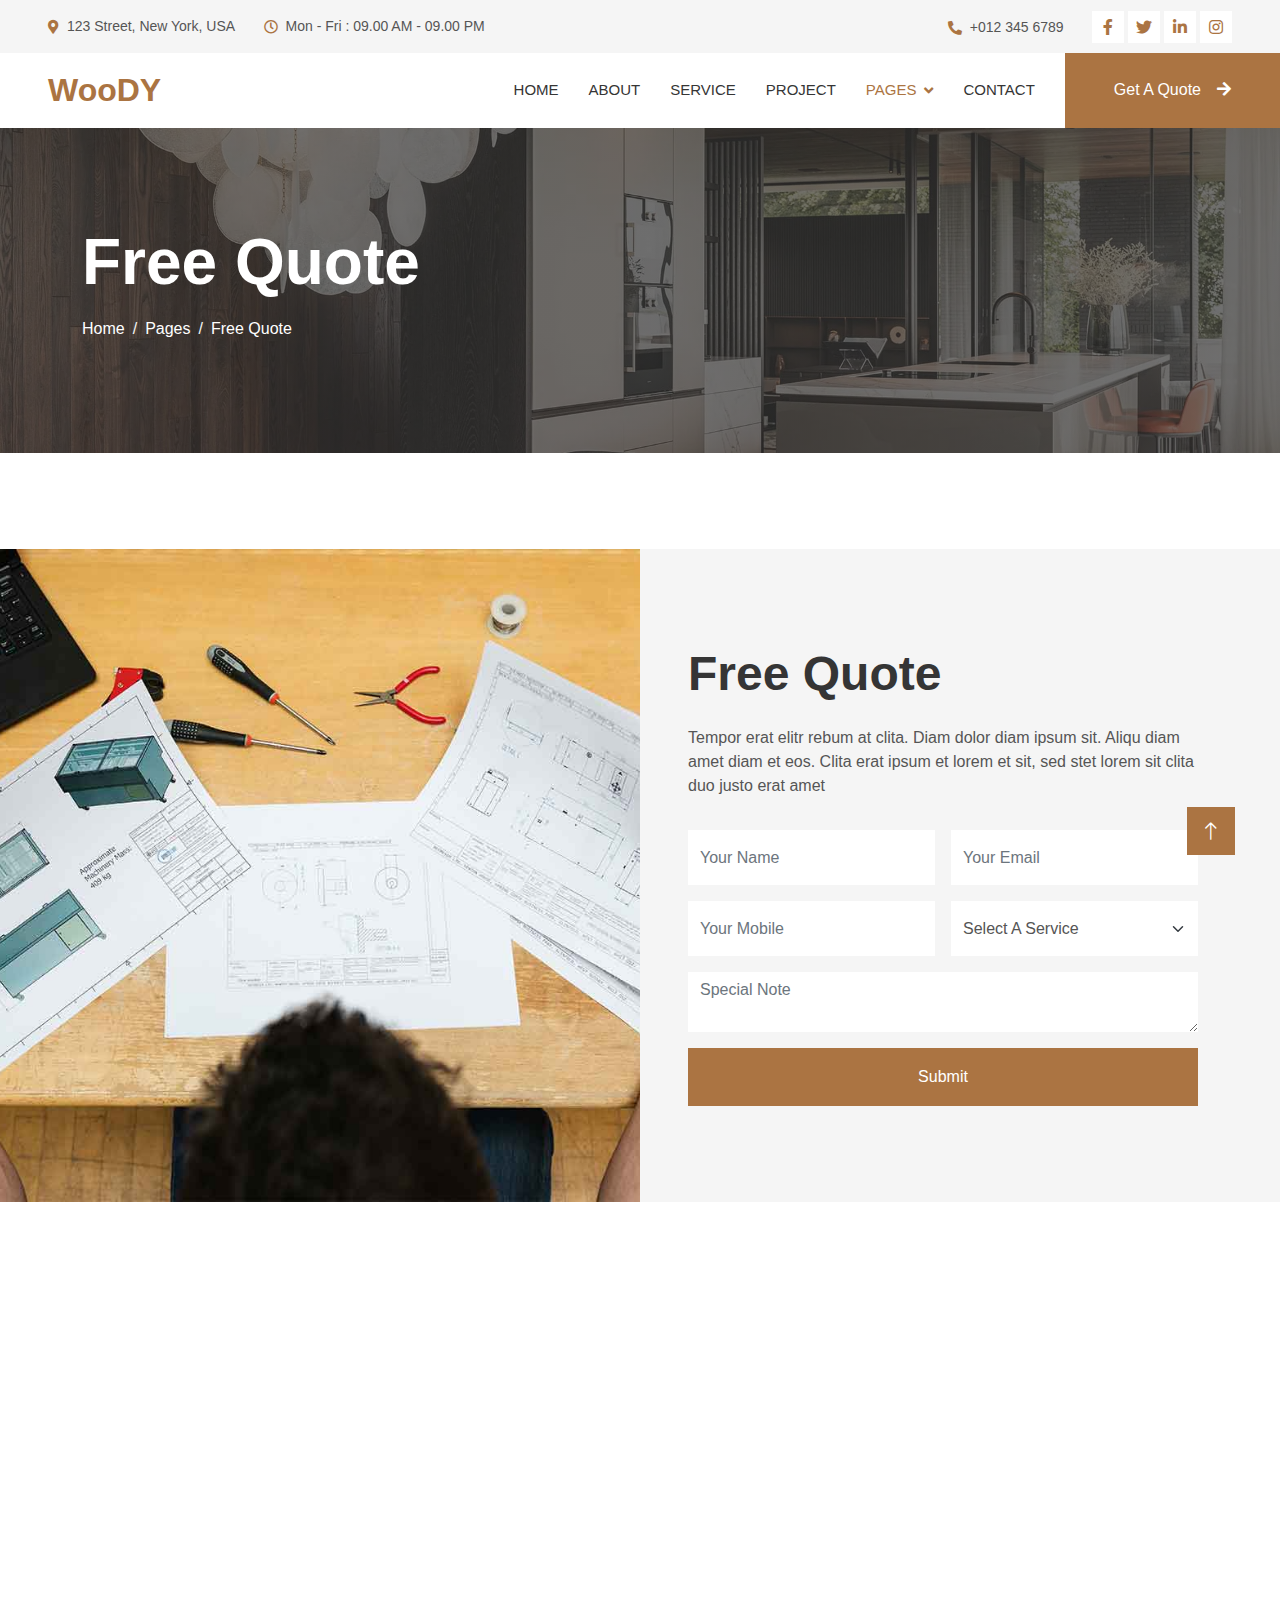
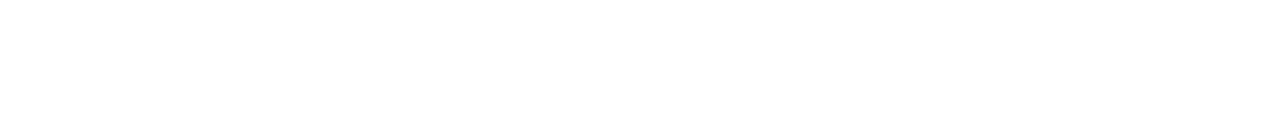
<file: quote.html>
<!DOCTYPE html>
<html lang="en">

<head>
    <meta charset="utf-8">
    <title>Woody - Carpenter Website Template</title>
    <meta content="width=device-width, initial-scale=1.0" name="viewport">
    <meta content="" name="keywords">
    <meta content="" name="description">

    <!-- Favicon -->
    <link href="img/favicon.ico" rel="icon">

    <!-- Google Web Fonts -->
    <link rel="preconnect" href="https://fonts.googleapis.com">
    <link rel="preconnect" href="https://fonts.gstatic.com" crossorigin>
    <link href="https://fonts.googleapis.com/css2?family=Poppins:wght@400;500&family=Poppins:wght@500;700;900&display=swap" rel="stylesheet"> 

    <!-- Icon Font Stylesheet -->
    <link href="https://cdnjs.cloudflare.com/ajax/libs/font-awesome/5.10.0/css/all.min.css" rel="stylesheet">
    <link href="https://cdn.jsdelivr.net/npm/bootstrap-icons@1.4.1/font/bootstrap-icons.css" rel="stylesheet">

    <!-- Libraries Stylesheet -->
    <link href="lib/animate/animate.min.css" rel="stylesheet">
    <link href="lib/owlcarousel/assets/owl.carousel.min.css" rel="stylesheet">
    <link href="lib/lightbox/css/lightbox.min.css" rel="stylesheet">

    <!-- Customized Bootstrap Stylesheet -->
    <link href="css/bootstrap.min.css" rel="stylesheet">

    <!-- Template Stylesheet -->
    <link href="css/style.css" rel="stylesheet">
</head>

<body>
    <!-- Spinner Start -->
    <div id="spinner" class="show bg-white position-fixed translate-middle w-100 vh-100 top-50 start-50 d-flex align-items-center justify-content-center">
        <div class="spinner-grow text-primary" style="width: 3rem; height: 3rem;" role="status">
            <span class="sr-only">Loading...</span>
        </div>
    </div>
    <!-- Spinner End -->


    <!-- Topbar Start -->
    <div class="container-fluid bg-light p-0">
        <div class="row gx-0 d-none d-lg-flex">
            <div class="col-lg-7 px-5 text-start">
                <div class="h-100 d-inline-flex align-items-center py-3 me-4">
                    <small class="fa fa-map-marker-alt text-primary me-2"></small>
                    <small>123 Street, New York, USA</small>
                </div>
                <div class="h-100 d-inline-flex align-items-center py-3">
                    <small class="far fa-clock text-primary me-2"></small>
                    <small>Mon - Fri : 09.00 AM - 09.00 PM</small>
                </div>
            </div>
            <div class="col-lg-5 px-5 text-end">
                <div class="h-100 d-inline-flex align-items-center py-3 me-4">
                    <small class="fa fa-phone-alt text-primary me-2"></small>
                    <small>+012 345 6789</small>
                </div>
                <div class="h-100 d-inline-flex align-items-center">
                    <a class="btn btn-sm-square bg-white text-primary me-1" href=""><i class="fab fa-facebook-f"></i></a>
                    <a class="btn btn-sm-square bg-white text-primary me-1" href=""><i class="fab fa-twitter"></i></a>
                    <a class="btn btn-sm-square bg-white text-primary me-1" href=""><i class="fab fa-linkedin-in"></i></a>
                    <a class="btn btn-sm-square bg-white text-primary me-0" href=""><i class="fab fa-instagram"></i></a>
                </div>
            </div>
        </div>
    </div>
    <!-- Topbar End -->


    <!-- Navbar Start -->
    <nav class="navbar navbar-expand-lg bg-white navbar-light sticky-top p-0">
        <a href="index.html" class="navbar-brand d-flex align-items-center px-4 px-lg-5">
            <h2 class="m-0 text-primary">WooDY</h2>
        </a>
        <button type="button" class="navbar-toggler me-4" data-bs-toggle="collapse" data-bs-target="#navbarCollapse">
            <span class="navbar-toggler-icon"></span>
        </button>
        <div class="collapse navbar-collapse" id="navbarCollapse">
            <div class="navbar-nav ms-auto p-4 p-lg-0">
                <a href="index.html" class="nav-item nav-link">Home</a>
                <a href="about.html" class="nav-item nav-link">About</a>
                <a href="service.html" class="nav-item nav-link">Service</a>
                <a href="project.html" class="nav-item nav-link">Project</a>
                <div class="nav-item dropdown">
                    <a href="#" class="nav-link dropdown-toggle active" data-bs-toggle="dropdown">Pages</a>
                    <div class="dropdown-menu fade-up m-0">
                        <a href="feature.html" class="dropdown-item">Feature</a>
                        <a href="quote.html" class="dropdown-item active">Free Quote</a>
                        <a href="team.html" class="dropdown-item">Our Team</a>
                        <a href="testimonial.html" class="dropdown-item">Testimonial</a>
                        <a href="404.html" class="dropdown-item">404 Page</a>
                    </div>
                </div>
                <a href="contact.html" class="nav-item nav-link">Contact</a>
            </div>
            <a href="" class="btn btn-primary py-4 px-lg-5 d-none d-lg-block">Get A Quote<i class="fa fa-arrow-right ms-3"></i></a>
        </div>
    </nav>
    <!-- Navbar End -->


    <!-- Page Header Start -->
    <div class="container-fluid page-header py-5 mb-5">
        <div class="container py-5">
            <h1 class="display-3 text-white mb-3 animated slideInDown">Free Quote</h1>
            <nav aria-label="breadcrumb animated slideInDown">
                <ol class="breadcrumb">
                    <li class="breadcrumb-item"><a class="text-white" href="#">Home</a></li>
                    <li class="breadcrumb-item"><a class="text-white" href="#">Pages</a></li>
                    <li class="breadcrumb-item text-white active" aria-current="page">Free Quote</li>
                </ol>
            </nav>
        </div>
    </div>
    <!-- Page Header End -->


    <!-- Quote Start -->
    <div class="container-fluid bg-light overflow-hidden px-lg-0" style="margin: 6rem 0;">
        <div class="container quote px-lg-0">
            <div class="row g-0 mx-lg-0">
                <div class="col-lg-6 ps-lg-0" style="min-height: 400px;">
                    <div class="position-relative h-100">
                        <img class="position-absolute img-fluid w-100 h-100" src="img/quote.jpg" style="object-fit: cover;" alt="">
                    </div>
                </div>
                <div class="col-lg-6 quote-text py-5 wow fadeIn" data-wow-delay="0.5s">
                    <div class="p-lg-5 pe-lg-0">
                        <div class="section-title text-start">
                            <h1 class="display-5 mb-4">Free Quote</h1>
                        </div>
                        <p class="mb-4 pb-2">Tempor erat elitr rebum at clita. Diam dolor diam ipsum sit. Aliqu diam amet diam et eos. Clita erat ipsum et lorem et sit, sed stet lorem sit clita duo justo erat amet</p>
                        <form>
                            <div class="row g-3">
                                <div class="col-12 col-sm-6">
                                    <input type="text" class="form-control border-0" placeholder="Your Name" style="height: 55px;">
                                </div>
                                <div class="col-12 col-sm-6">
                                    <input type="email" class="form-control border-0" placeholder="Your Email" style="height: 55px;">
                                </div>
                                <div class="col-12 col-sm-6">
                                    <input type="text" class="form-control border-0" placeholder="Your Mobile" style="height: 55px;">
                                </div>
                                <div class="col-12 col-sm-6">
                                    <select class="form-select border-0" style="height: 55px;">
                                        <option selected>Select A Service</option>
                                        <option value="1">Service 1</option>
                                        <option value="2">Service 2</option>
                                        <option value="3">Service 3</option>
                                    </select>
                                </div>
                                <div class="col-12">
                                    <textarea class="form-control border-0" placeholder="Special Note"></textarea>
                                </div>
                                <div class="col-12">
                                    <button class="btn btn-primary w-100 py-3" type="submit">Submit</button>
                                </div>
                            </div>
                        </form>
                    </div>
                </div>
            </div>
        </div>
    </div>
    <!-- Quote End -->


    <!-- Footer Start -->
    <div class="container-fluid bg-dark text-light footer mt-5 pt-5 wow fadeIn" data-wow-delay="0.1s">
        <div class="container py-5">
            <div class="row g-5">
                <div class="col-lg-3 col-md-6">
                    <h4 class="text-light mb-4">Address</h4>
                    <p class="mb-2"><i class="fa fa-map-marker-alt me-3"></i>123 Street, New York, USA</p>
                    <p class="mb-2"><i class="fa fa-phone-alt me-3"></i>+012 345 67890</p>
                    <p class="mb-2"><i class="fa fa-envelope me-3"></i>info@example.com</p>
                    <div class="d-flex pt-2">
                        <a class="btn btn-outline-light btn-social" href=""><i class="fab fa-twitter"></i></a>
                        <a class="btn btn-outline-light btn-social" href=""><i class="fab fa-facebook-f"></i></a>
                        <a class="btn btn-outline-light btn-social" href=""><i class="fab fa-youtube"></i></a>
                        <a class="btn btn-outline-light btn-social" href=""><i class="fab fa-linkedin-in"></i></a>
                    </div>
                </div>
                <div class="col-lg-3 col-md-6">
                    <h4 class="text-light mb-4">Services</h4>
                    <a class="btn btn-link" href="">General Carpentry</a>
                    <a class="btn btn-link" href="">Furniture Remodeling</a>
                    <a class="btn btn-link" href="">Wooden Floor</a>
                    <a class="btn btn-link" href="">Wooden Furniture</a>
                    <a class="btn btn-link" href="">Custom Carpentry</a>
                </div>
                <div class="col-lg-3 col-md-6">
                    <h4 class="text-light mb-4">Quick Links</h4>
                    <a class="btn btn-link" href="">About Us</a>
                    <a class="btn btn-link" href="">Contact Us</a>
                    <a class="btn btn-link" href="">Our Services</a>
                    <a class="btn btn-link" href="">Terms & Condition</a>
                    <a class="btn btn-link" href="">Support</a>
                </div>
                <div class="col-lg-3 col-md-6">
                    <h4 class="text-light mb-4">Newsletter</h4>
                    <p>Dolor amet sit justo amet elitr clita ipsum elitr est.</p>
                    <div class="position-relative mx-auto" style="max-width: 400px;">
                        <input class="form-control border-0 w-100 py-3 ps-4 pe-5" type="text" placeholder="Your email">
                        <button type="button" class="btn btn-primary py-2 position-absolute top-0 end-0 mt-2 me-2">SignUp</button>
                    </div>
                </div>
            </div>
        </div>
        <div class="container">
            <div class="copyright">
                <div class="row">
                    <div class="col-md-6 text-center text-md-start mb-3 mb-md-0">
                        &copy; <a class="border-bottom" href="#">Your Site Name</a>, All Right Reserved.
                    </div>
                    <div class="col-md-6 text-center text-md-end">
                        <!--/*** This template is free as long as you keep the footer author’s credit link/attribution link/backlink. If you'd like to use the template without the footer author’s credit link/attribution link/backlink, you can purchase the Credit Removal License from "https://htmlcodex.com/credit-removal". Thank you for your support. ***/-->
                        Designed By <a class="border-bottom" href="https://htmlcodex.com">HTML Codex</a>
                    </div>
                </div>
            </div>
        </div>
    </div>
    <!-- Footer End -->


    <!-- Back to Top -->
    <a href="#" class="btn btn-lg btn-primary btn-lg-square rounded-0 back-to-top"><i class="bi bi-arrow-up"></i></a>


    <!-- JavaScript Libraries -->
    <script src="https://code.jquery.com/jquery-3.4.1.min.js"></script>
    <script src="https://cdn.jsdelivr.net/npm/bootstrap@5.0.0/dist/js/bootstrap.bundle.min.js"></script>
    <script src="lib/wow/wow.min.js"></script>
    <script src="lib/easing/easing.min.js"></script>
    <script src="lib/waypoints/waypoints.min.js"></script>
    <script src="lib/counterup/counterup.min.js"></script>
    <script src="lib/owlcarousel/owl.carousel.min.js"></script>
    <script src="lib/isotope/isotope.pkgd.min.js"></script>
    <script src="lib/lightbox/js/lightbox.min.js"></script>

    <!-- Template Javascript -->
    <script src="js/main.js"></script>
</body>

</html>
</file>
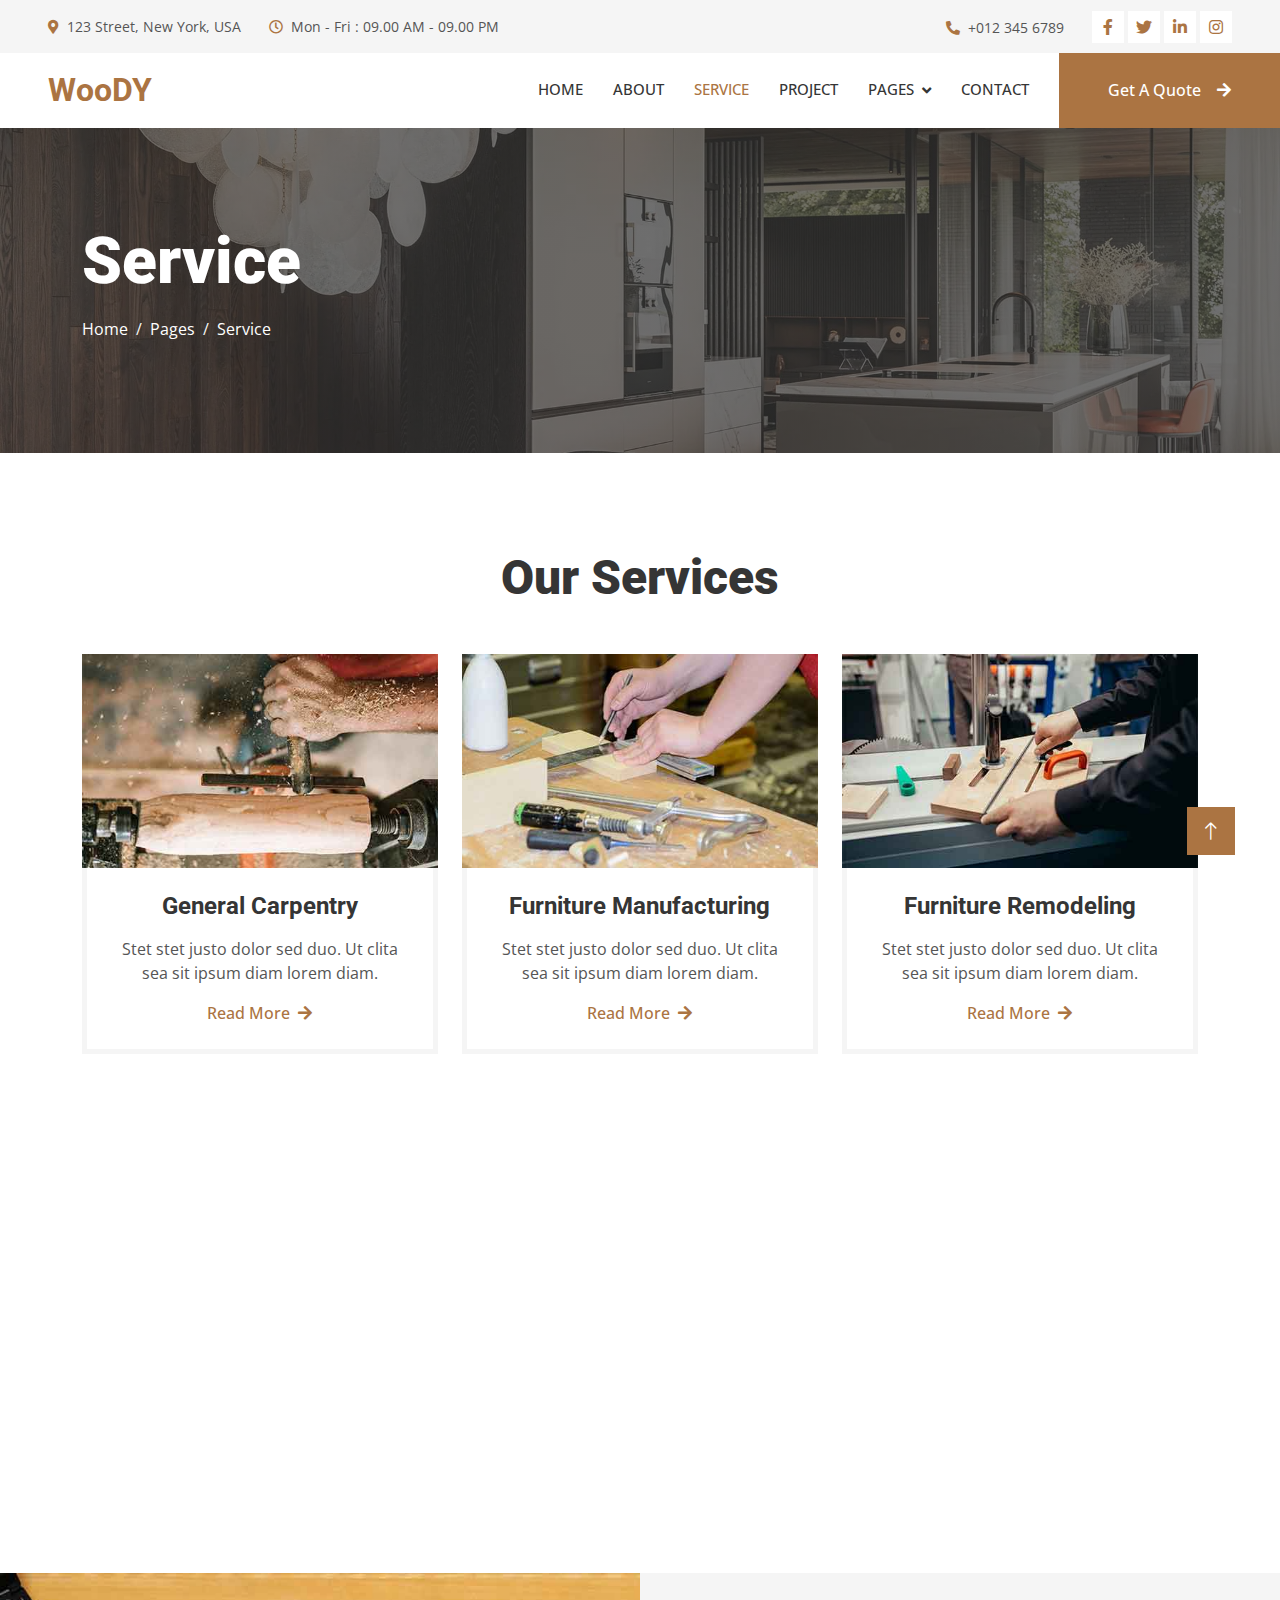
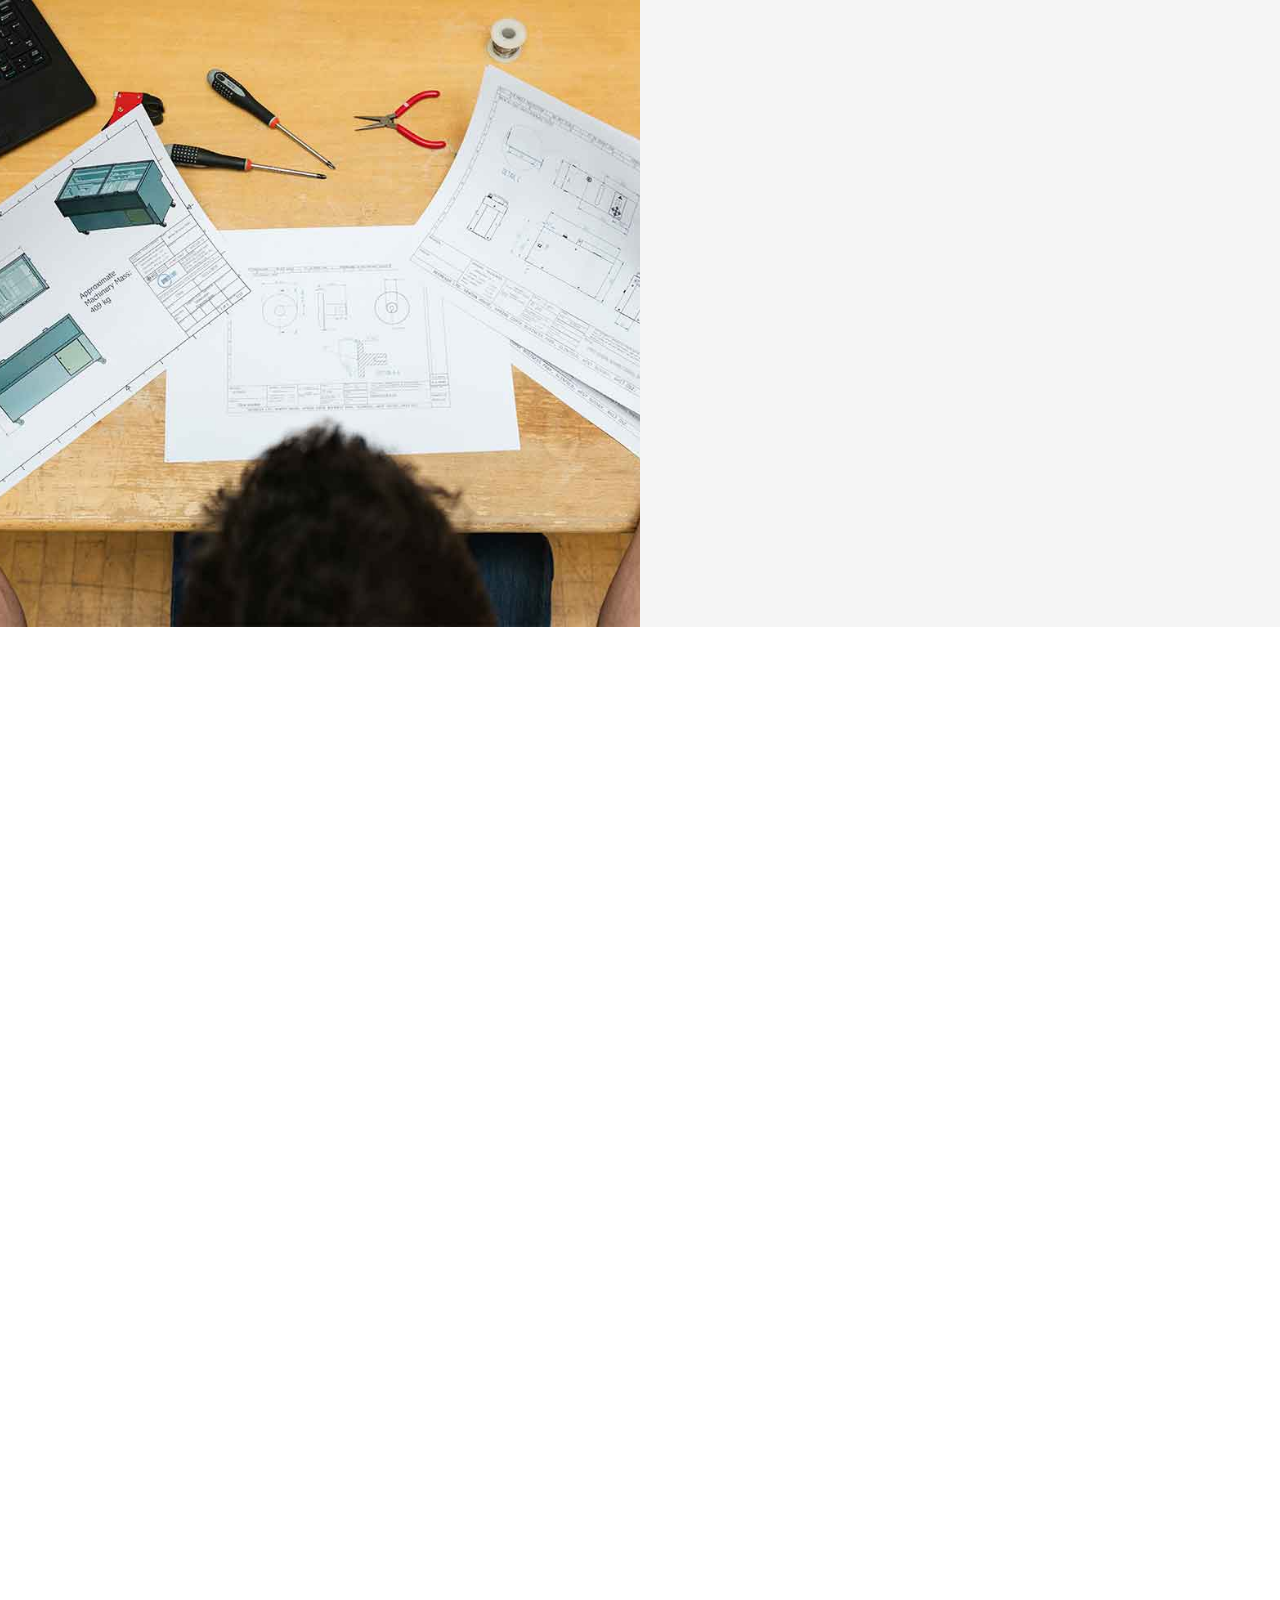
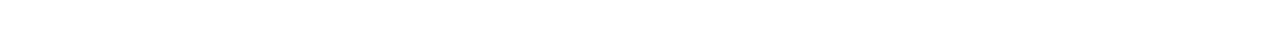
<file: service.html>
<!DOCTYPE html>
<html lang="en">

<head>
    <meta charset="utf-8">
    <title>Woody - Carpenter Website Template</title>
    <meta content="width=device-width, initial-scale=1.0" name="viewport">
    <meta content="" name="keywords">
    <meta content="" name="description">

    <!-- Favicon -->
    <link href="img/favicon.ico" rel="icon">

    <!-- Google Web Fonts -->
    <link rel="preconnect" href="https://fonts.googleapis.com">
    <link rel="preconnect" href="https://fonts.gstatic.com" crossorigin>
    <link href="https://fonts.googleapis.com/css2?family=Open+Sans:wght@400;500&family=Roboto:wght@500;700;900&display=swap" rel="stylesheet"> 

    <!-- Icon Font Stylesheet -->
    <link href="https://cdnjs.cloudflare.com/ajax/libs/font-awesome/5.10.0/css/all.min.css" rel="stylesheet">
    <link href="https://cdn.jsdelivr.net/npm/bootstrap-icons@1.4.1/font/bootstrap-icons.css" rel="stylesheet">

    <!-- Libraries Stylesheet -->
    <link href="lib/animate/animate.min.css" rel="stylesheet">
    <link href="lib/owlcarousel/assets/owl.carousel.min.css" rel="stylesheet">
    <link href="lib/lightbox/css/lightbox.min.css" rel="stylesheet">

    <!-- Customized Bootstrap Stylesheet -->
    <link href="css/bootstrap.min.css" rel="stylesheet">

    <!-- Template Stylesheet -->
    <link href="css/style.css" rel="stylesheet">
</head>

<body>
    <!-- Spinner Start -->
    <div id="spinner" class="show bg-white position-fixed translate-middle w-100 vh-100 top-50 start-50 d-flex align-items-center justify-content-center">
        <div class="spinner-grow text-primary" style="width: 3rem; height: 3rem;" role="status">
            <span class="sr-only">Loading...</span>
        </div>
    </div>
    <!-- Spinner End -->


    <!-- Topbar Start -->
    <div class="container-fluid bg-light p-0">
        <div class="row gx-0 d-none d-lg-flex">
            <div class="col-lg-7 px-5 text-start">
                <div class="h-100 d-inline-flex align-items-center py-3 me-4">
                    <small class="fa fa-map-marker-alt text-primary me-2"></small>
                    <small>123 Street, New York, USA</small>
                </div>
                <div class="h-100 d-inline-flex align-items-center py-3">
                    <small class="far fa-clock text-primary me-2"></small>
                    <small>Mon - Fri : 09.00 AM - 09.00 PM</small>
                </div>
            </div>
            <div class="col-lg-5 px-5 text-end">
                <div class="h-100 d-inline-flex align-items-center py-3 me-4">
                    <small class="fa fa-phone-alt text-primary me-2"></small>
                    <small>+012 345 6789</small>
                </div>
                <div class="h-100 d-inline-flex align-items-center">
                    <a class="btn btn-sm-square bg-white text-primary me-1" href=""><i class="fab fa-facebook-f"></i></a>
                    <a class="btn btn-sm-square bg-white text-primary me-1" href=""><i class="fab fa-twitter"></i></a>
                    <a class="btn btn-sm-square bg-white text-primary me-1" href=""><i class="fab fa-linkedin-in"></i></a>
                    <a class="btn btn-sm-square bg-white text-primary me-0" href=""><i class="fab fa-instagram"></i></a>
                </div>
            </div>
        </div>
    </div>
    <!-- Topbar End -->


    <!-- Navbar Start -->
    <nav class="navbar navbar-expand-lg bg-white navbar-light sticky-top p-0">
        <a href="index.html" class="navbar-brand d-flex align-items-center px-4 px-lg-5">
            <h2 class="m-0 text-primary">WooDY</h2>
        </a>
        <button type="button" class="navbar-toggler me-4" data-bs-toggle="collapse" data-bs-target="#navbarCollapse">
            <span class="navbar-toggler-icon"></span>
        </button>
        <div class="collapse navbar-collapse" id="navbarCollapse">
            <div class="navbar-nav ms-auto p-4 p-lg-0">
                <a href="index.html" class="nav-item nav-link">Home</a>
                <a href="about.html" class="nav-item nav-link">About</a>
                <a href="service.html" class="nav-item nav-link active">Service</a>
                <a href="project.html" class="nav-item nav-link">Project</a>
                <div class="nav-item dropdown">
                    <a href="#" class="nav-link dropdown-toggle" data-bs-toggle="dropdown">Pages</a>
                    <div class="dropdown-menu fade-up m-0">
                        <a href="feature.html" class="dropdown-item">Feature</a>
                        <a href="quote.html" class="dropdown-item">Free Quote</a>
                        <a href="team.html" class="dropdown-item">Our Team</a>
                        <a href="testimonial.html" class="dropdown-item">Testimonial</a>
                        <a href="404.html" class="dropdown-item">404 Page</a>
                    </div>
                </div>
                <a href="contact.html" class="nav-item nav-link">Contact</a>
            </div>
            <a href="" class="btn btn-primary py-4 px-lg-5 d-none d-lg-block">Get A Quote<i class="fa fa-arrow-right ms-3"></i></a>
        </div>
    </nav>
    <!-- Navbar End -->


    <!-- Page Header Start -->
    <div class="container-fluid page-header py-5 mb-5">
        <div class="container py-5">
            <h1 class="display-3 text-white mb-3 animated slideInDown">Service</h1>
            <nav aria-label="breadcrumb animated slideInDown">
                <ol class="breadcrumb">
                    <li class="breadcrumb-item"><a class="text-white" href="#">Home</a></li>
                    <li class="breadcrumb-item"><a class="text-white" href="#">Pages</a></li>
                    <li class="breadcrumb-item text-white active" aria-current="page">Service</li>
                </ol>
            </nav>
        </div>
    </div>
    <!-- Page Header End -->


    <!-- Service Start -->
    <div class="container-xxl py-5">
        <div class="container">
            <div class="section-title text-center">
                <h1 class="display-5 mb-5">Our Services</h1>
            </div>
            <div class="row g-4">
                <div class="col-md-6 col-lg-4 wow fadeInUp" data-wow-delay="0.1s">
                    <div class="service-item">
                        <div class="overflow-hidden">
                            <img class="img-fluid" src="img/service-1.jpg" alt="">
                        </div>
                        <div class="p-4 text-center border border-5 border-light border-top-0">
                            <h4 class="mb-3">General Carpentry</h4>
                            <p>Stet stet justo dolor sed duo. Ut clita sea sit ipsum diam lorem diam.</p>
                            <a class="fw-medium" href="">Read More<i class="fa fa-arrow-right ms-2"></i></a>
                        </div>
                    </div>
                </div>
                <div class="col-md-6 col-lg-4 wow fadeInUp" data-wow-delay="0.3s">
                    <div class="service-item">
                        <div class="overflow-hidden">
                            <img class="img-fluid" src="img/service-2.jpg" alt="">
                        </div>
                        <div class="p-4 text-center border border-5 border-light border-top-0">
                            <h4 class="mb-3">Furniture Manufacturing</h4>
                            <p>Stet stet justo dolor sed duo. Ut clita sea sit ipsum diam lorem diam.</p>
                            <a class="fw-medium" href="">Read More<i class="fa fa-arrow-right ms-2"></i></a>
                        </div>
                    </div>
                </div>
                <div class="col-md-6 col-lg-4 wow fadeInUp" data-wow-delay="0.5s">
                    <div class="service-item">
                        <div class="overflow-hidden">
                            <img class="img-fluid" src="img/service-3.jpg" alt="">
                        </div>
                        <div class="p-4 text-center border border-5 border-light border-top-0">
                            <h4 class="mb-3">Furniture Remodeling</h4>
                            <p>Stet stet justo dolor sed duo. Ut clita sea sit ipsum diam lorem diam.</p>
                            <a class="fw-medium" href="">Read More<i class="fa fa-arrow-right ms-2"></i></a>
                        </div>
                    </div>
                </div>
                <div class="col-md-6 col-lg-4 wow fadeInUp" data-wow-delay="0.1s">
                    <div class="service-item">
                        <div class="overflow-hidden">
                            <img class="img-fluid" src="img/service-4.jpg" alt="">
                        </div>
                        <div class="p-4 text-center border border-5 border-light border-top-0">
                            <h4 class="mb-3">Wooden Floor</h4>
                            <p>Stet stet justo dolor sed duo. Ut clita sea sit ipsum diam lorem diam.</p>
                            <a class="fw-medium" href="">Read More<i class="fa fa-arrow-right ms-2"></i></a>
                        </div>
                    </div>
                </div>
                <div class="col-md-6 col-lg-4 wow fadeInUp" data-wow-delay="0.3s">
                    <div class="service-item">
                        <div class="overflow-hidden">
                            <img class="img-fluid" src="img/service-5.jpg" alt="">
                        </div>
                        <div class="p-4 text-center border border-5 border-light border-top-0">
                            <h4 class="mb-3">Wooden Furniture</h4>
                            <p>Stet stet justo dolor sed duo. Ut clita sea sit ipsum diam lorem diam.</p>
                            <a class="fw-medium" href="">Read More<i class="fa fa-arrow-right ms-2"></i></a>
                        </div>
                    </div>
                </div>
                <div class="col-md-6 col-lg-4 wow fadeInUp" data-wow-delay="0.5s">
                    <div class="service-item">
                        <div class="overflow-hidden">
                            <img class="img-fluid" src="img/service-6.jpg" alt="">
                        </div>
                        <div class="p-4 text-center border border-5 border-light border-top-0">
                            <h4 class="mb-3">Custom Work</h4>
                            <p>Stet stet justo dolor sed duo. Ut clita sea sit ipsum diam lorem diam.</p>
                            <a class="fw-medium" href="">Read More<i class="fa fa-arrow-right ms-2"></i></a>
                        </div>
                    </div>
                </div>
            </div>
        </div>
    </div>
    <!-- Service End -->


    <!-- Quote Start -->
    <div class="container-fluid bg-light overflow-hidden my-5 px-lg-0">
        <div class="container quote px-lg-0">
            <div class="row g-0 mx-lg-0">
                <div class="col-lg-6 ps-lg-0" style="min-height: 400px;">
                    <div class="position-relative h-100">
                        <img class="position-absolute img-fluid w-100 h-100" src="img/quote.jpg" style="object-fit: cover;" alt="">
                    </div>
                </div>
                <div class="col-lg-6 quote-text py-5 wow fadeIn" data-wow-delay="0.5s">
                    <div class="p-lg-5 pe-lg-0">
                        <div class="section-title text-start">
                            <h1 class="display-5 mb-4">Free Quote</h1>
                        </div>
                        <p class="mb-4 pb-2">Tempor erat elitr rebum at clita. Diam dolor diam ipsum sit. Aliqu diam amet diam et eos. Clita erat ipsum et lorem et sit, sed stet lorem sit clita duo justo erat amet</p>
                        <form>
                            <div class="row g-3">
                                <div class="col-12 col-sm-6">
                                    <input type="text" class="form-control border-0" placeholder="Your Name" style="height: 55px;">
                                </div>
                                <div class="col-12 col-sm-6">
                                    <input type="email" class="form-control border-0" placeholder="Your Email" style="height: 55px;">
                                </div>
                                <div class="col-12 col-sm-6">
                                    <input type="text" class="form-control border-0" placeholder="Your Mobile" style="height: 55px;">
                                </div>
                                <div class="col-12 col-sm-6">
                                    <select class="form-select border-0" style="height: 55px;">
                                        <option selected>Select A Service</option>
                                        <option value="1">Service 1</option>
                                        <option value="2">Service 2</option>
                                        <option value="3">Service 3</option>
                                    </select>
                                </div>
                                <div class="col-12">
                                    <textarea class="form-control border-0" placeholder="Special Note"></textarea>
                                </div>
                                <div class="col-12">
                                    <button class="btn btn-primary w-100 py-3" type="submit">Submit</button>
                                </div>
                            </div>
                        </form>
                    </div>
                </div>
            </div>
        </div>
    </div>
    <!-- Quote End -->


    <!-- Testimonial Start -->
    <div class="container-xxl py-5 wow fadeInUp" data-wow-delay="0.1s">
        <div class="container">
            <div class="section-title text-center">
                <h1 class="display-5 mb-5">Testimonial</h1>
            </div>
            <div class="owl-carousel testimonial-carousel">
                <div class="testimonial-item text-center">
                    <img class="img-fluid bg-light p-2 mx-auto mb-3" src="img/testimonial-1.jpg" style="width: 90px; height: 90px;">
                    <div class="testimonial-text text-center p-4">
                        <p>Clita clita tempor justo dolor ipsum amet kasd amet duo justo duo duo labore sed sed. Magna ut diam sit et amet stet eos sed clita erat magna elitr erat sit sit erat at rebum justo sea clita.</p>
                        <h5 class="mb-1">Client Name</h5>
                        <span class="fst-italic">Profession</span>
                    </div>
                </div>
                <div class="testimonial-item text-center">
                    <img class="img-fluid bg-light p-2 mx-auto mb-3" src="img/testimonial-2.jpg" style="width: 90px; height: 90px;">
                    <div class="testimonial-text text-center p-4">
                        <p>Clita clita tempor justo dolor ipsum amet kasd amet duo justo duo duo labore sed sed. Magna ut diam sit et amet stet eos sed clita erat magna elitr erat sit sit erat at rebum justo sea clita.</p>
                        <h5 class="mb-1">Client Name</h5>
                        <span class="fst-italic">Profession</span>
                    </div>
                </div>
                <div class="testimonial-item text-center">
                    <img class="img-fluid bg-light p-2 mx-auto mb-3" src="img/testimonial-3.jpg" style="width: 90px; height: 90px;">
                    <div class="testimonial-text text-center p-4">
                        <p>Clita clita tempor justo dolor ipsum amet kasd amet duo justo duo duo labore sed sed. Magna ut diam sit et amet stet eos sed clita erat magna elitr erat sit sit erat at rebum justo sea clita.</p>
                        <h5 class="mb-1">Client Name</h5>
                        <span class="fst-italic">Profession</span>
                    </div>
                </div>
            </div>
        </div>
    </div>
    <!-- Testimonial End -->
        

    <!-- Footer Start -->
    <div class="container-fluid bg-dark text-light footer mt-5 pt-5 wow fadeIn" data-wow-delay="0.1s">
        <div class="container py-5">
            <div class="row g-5">
                <div class="col-lg-3 col-md-6">
                    <h4 class="text-light mb-4">Address</h4>
                    <p class="mb-2"><i class="fa fa-map-marker-alt me-3"></i>123 Street, New York, USA</p>
                    <p class="mb-2"><i class="fa fa-phone-alt me-3"></i>+012 345 67890</p>
                    <p class="mb-2"><i class="fa fa-envelope me-3"></i>info@example.com</p>
                    <div class="d-flex pt-2">
                        <a class="btn btn-outline-light btn-social" href=""><i class="fab fa-twitter"></i></a>
                        <a class="btn btn-outline-light btn-social" href=""><i class="fab fa-facebook-f"></i></a>
                        <a class="btn btn-outline-light btn-social" href=""><i class="fab fa-youtube"></i></a>
                        <a class="btn btn-outline-light btn-social" href=""><i class="fab fa-linkedin-in"></i></a>
                    </div>
                </div>
                <div class="col-lg-3 col-md-6">
                    <h4 class="text-light mb-4">Services</h4>
                    <a class="btn btn-link" href="">General Carpentry</a>
                    <a class="btn btn-link" href="">Furniture Remodeling</a>
                    <a class="btn btn-link" href="">Wooden Floor</a>
                    <a class="btn btn-link" href="">Wooden Furniture</a>
                    <a class="btn btn-link" href="">Custom Carpentry</a>
                </div>
                <div class="col-lg-3 col-md-6">
                    <h4 class="text-light mb-4">Quick Links</h4>
                    <a class="btn btn-link" href="">About Us</a>
                    <a class="btn btn-link" href="">Contact Us</a>
                    <a class="btn btn-link" href="">Our Services</a>
                    <a class="btn btn-link" href="">Terms & Condition</a>
                    <a class="btn btn-link" href="">Support</a>
                </div>
                <div class="col-lg-3 col-md-6">
                    <h4 class="text-light mb-4">Newsletter</h4>
                    <p>Dolor amet sit justo amet elitr clita ipsum elitr est.</p>
                    <div class="position-relative mx-auto" style="max-width: 400px;">
                        <input class="form-control border-0 w-100 py-3 ps-4 pe-5" type="text" placeholder="Your email">
                        <button type="button" class="btn btn-primary py-2 position-absolute top-0 end-0 mt-2 me-2">SignUp</button>
                    </div>
                </div>
            </div>
        </div>
        <div class="container">
            <div class="copyright">
                <div class="row">
                    <div class="col-md-6 text-center text-md-start mb-3 mb-md-0">
                        &copy; <a class="border-bottom" href="#">Your Site Name</a>, All Right Reserved.
                    </div>
                    <div class="col-md-6 text-center text-md-end">
                        <!--/*** This template is free as long as you keep the footer author’s credit link/attribution link/backlink. If you'd like to use the template without the footer author’s credit link/attribution link/backlink, you can purchase the Credit Removal License from "https://htmlcodex.com/credit-removal". Thank you for your support. ***/-->
                        Designed By <a class="border-bottom" href="https://htmlcodex.com">HTML Codex</a>
                    </div>
                </div>
            </div>
        </div>
    </div>
    <!-- Footer End -->


    <!-- Back to Top -->
    <a href="#" class="btn btn-lg btn-primary btn-lg-square rounded-0 back-to-top"><i class="bi bi-arrow-up"></i></a>


    <!-- JavaScript Libraries -->
    <script src="https://code.jquery.com/jquery-3.4.1.min.js"></script>
    <script src="https://cdn.jsdelivr.net/npm/bootstrap@5.0.0/dist/js/bootstrap.bundle.min.js"></script>
    <script src="lib/wow/wow.min.js"></script>
    <script src="lib/easing/easing.min.js"></script>
    <script src="lib/waypoints/waypoints.min.js"></script>
    <script src="lib/counterup/counterup.min.js"></script>
    <script src="lib/owlcarousel/owl.carousel.min.js"></script>
    <script src="lib/isotope/isotope.pkgd.min.js"></script>
    <script src="lib/lightbox/js/lightbox.min.js"></script>

    <!-- Template Javascript -->
    <script src="js/main.js"></script>
</body>

</html>
</file>
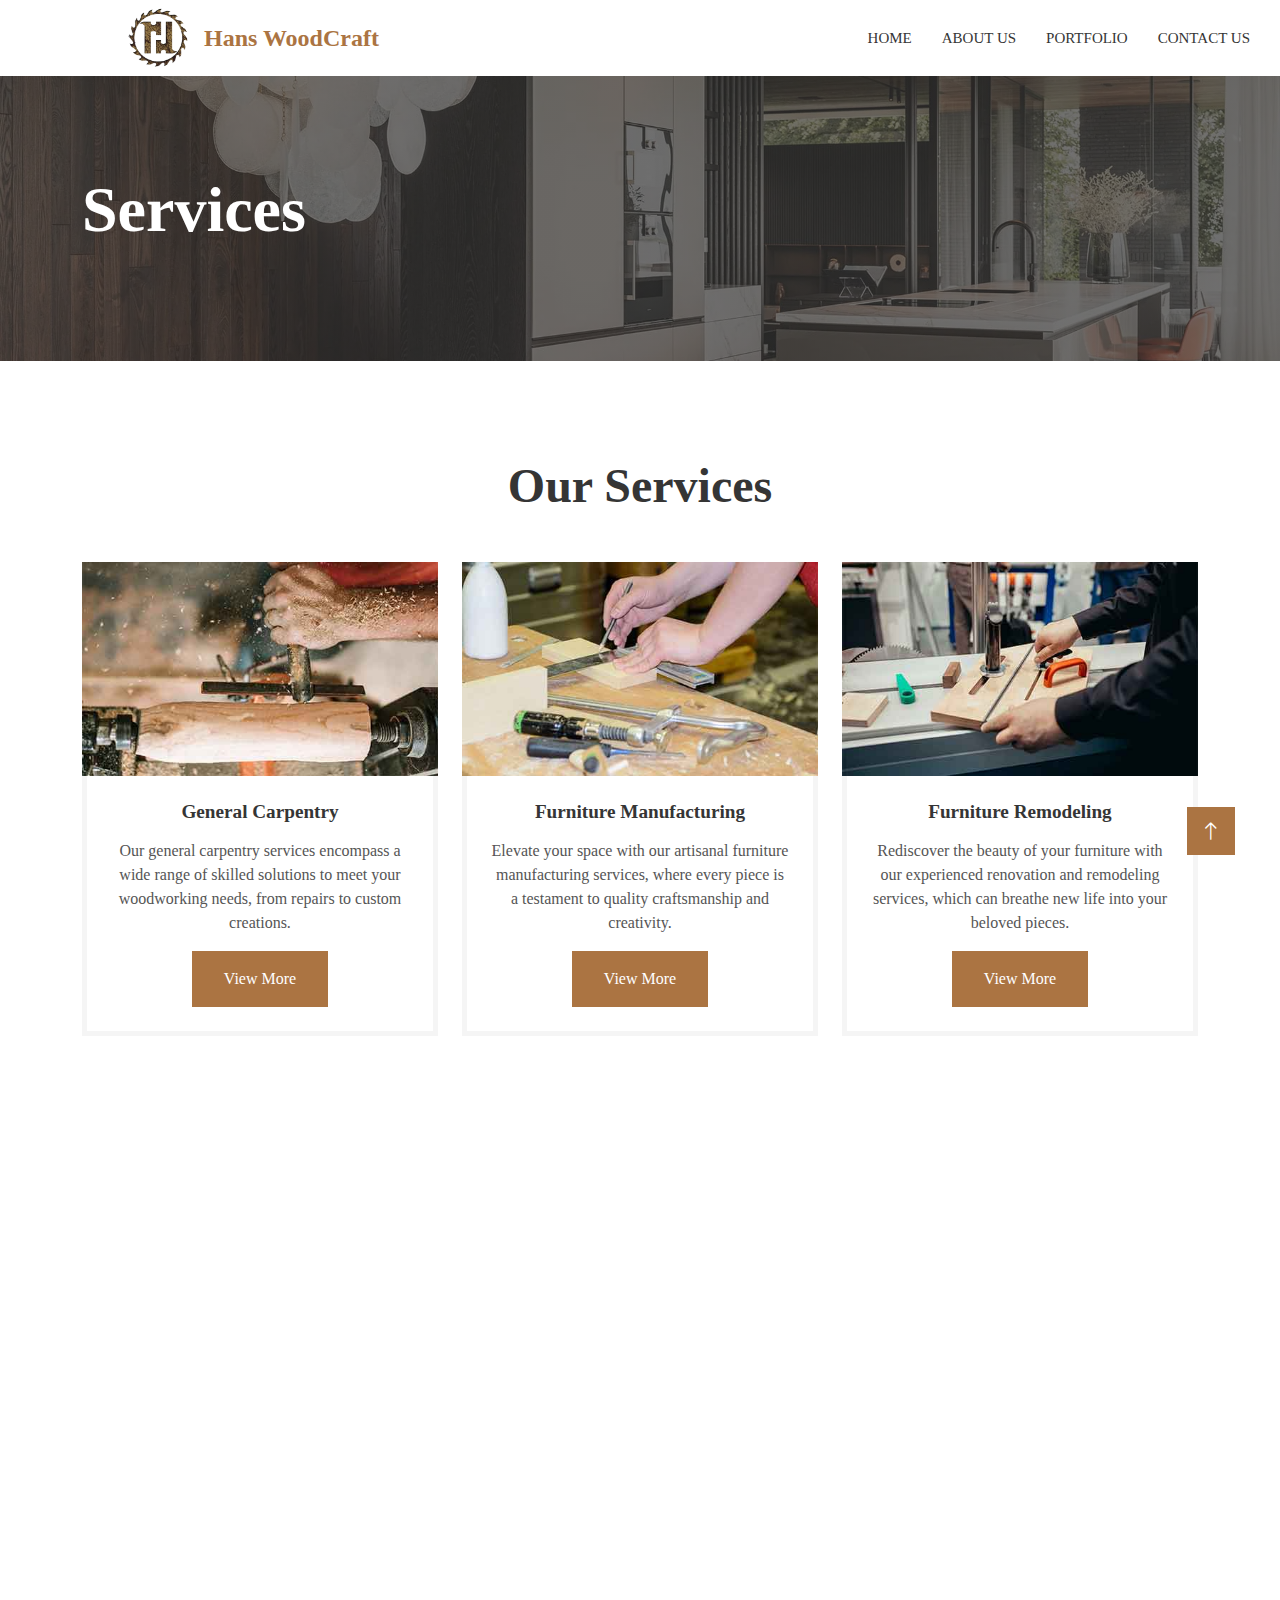
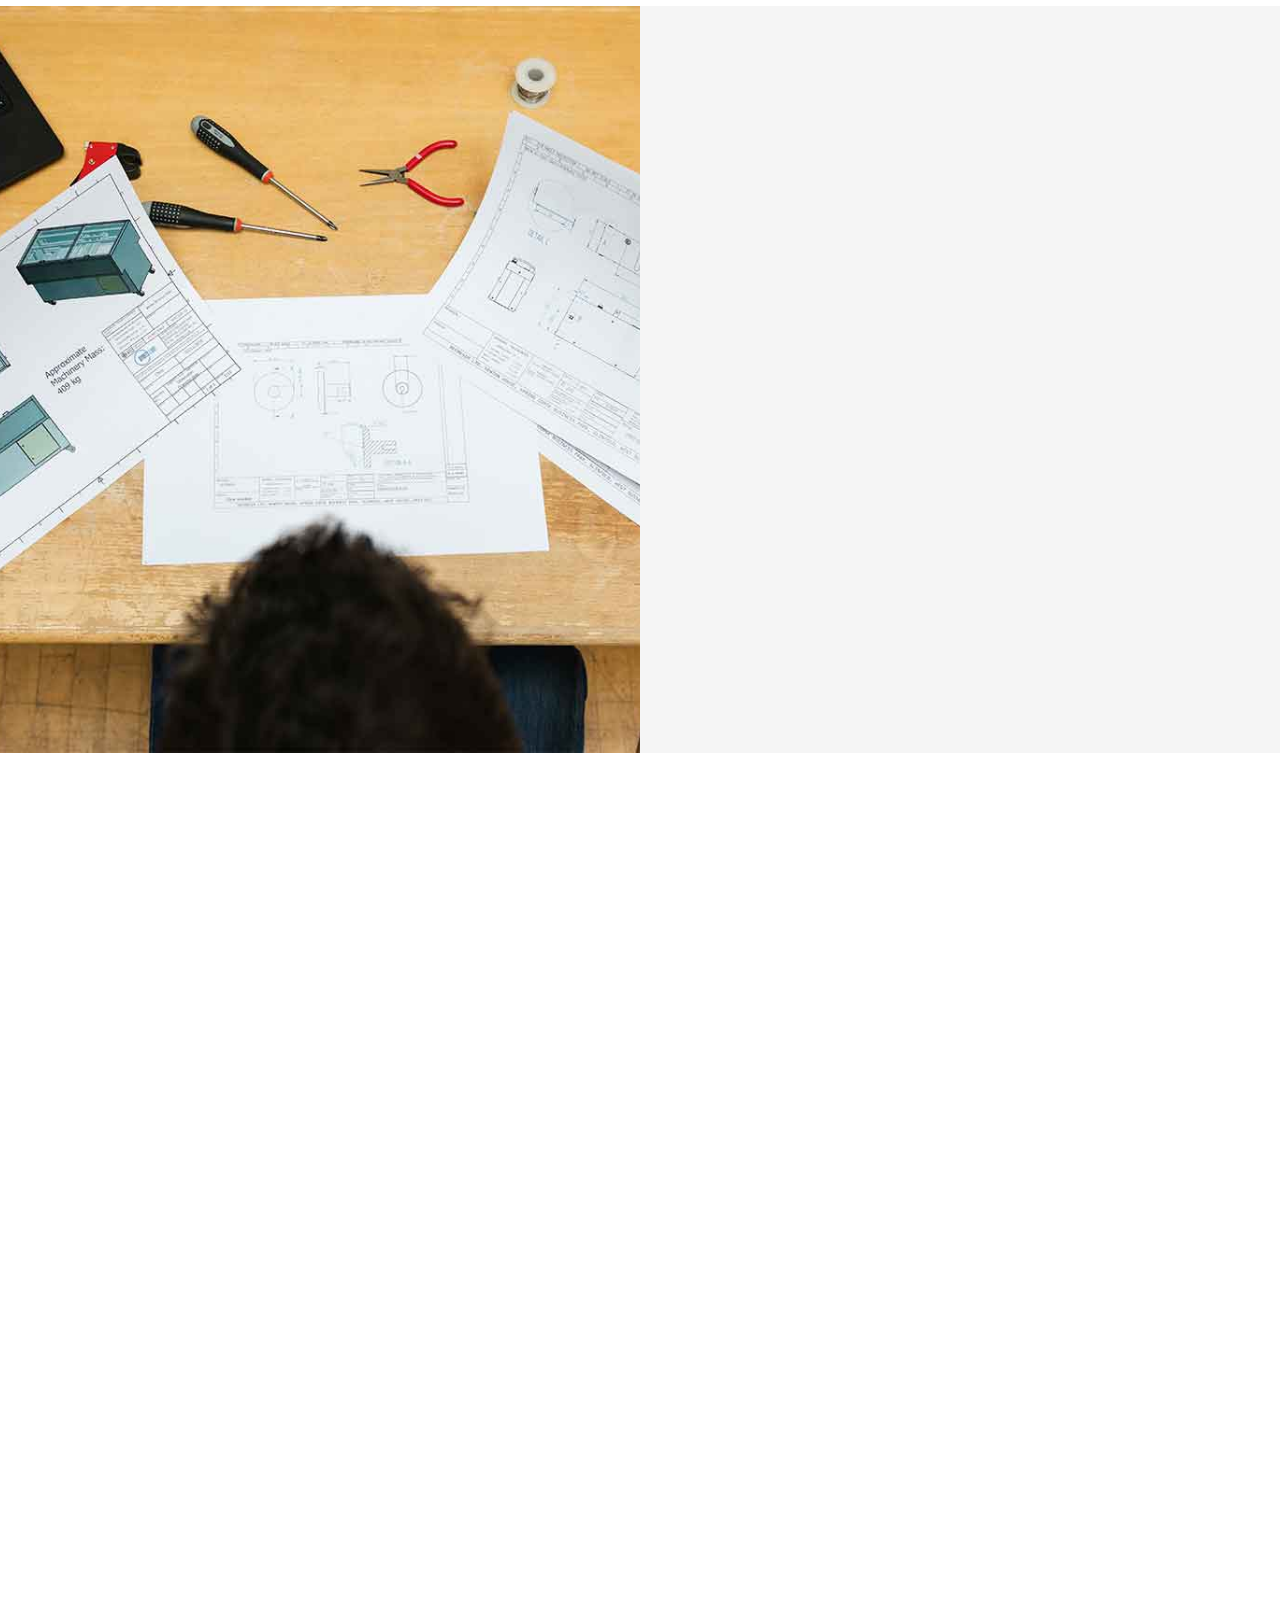
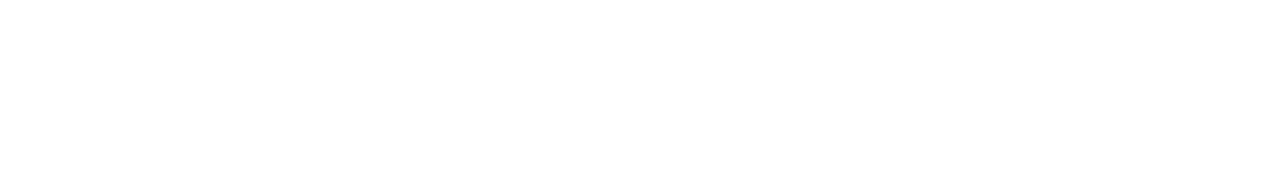
<file: services.html>
<!DOCTYPE html>
<html lang="en">

<head>
    <meta charset="utf-8">
    <title>Hans WoodCrafts Services- Exceptional Woodwork Services in Dallas</title>
    <meta name="viewport" content="width=device-width, initial-scale=1.0">
    <meta name="description" content="Hans WoodCraft, a Dallas leader, excels in exceptional woodwork services, specializing in bespoke furniture, stunning wooden floors, and furniture remodeling.">
  <meta name="keywords" content="Dallas woodworking, custom furniture, wood flooring, furniture remodeling, carpentry services">
<!-- Add more meta tags as needed for SEO -->
    <meta name="author" content="Hans WoodCrafts">

    <!-- Add Open Graph meta tags for better social media sharing -->
    <meta property="og:title" content="Hans WoodCrafts - Exceptional Woodwork Services in Dallas">
    <meta property="og:description" content="Specializing in bespoke furniture, wooden floors, and furniture remodeling. Our comprehensive carpentry services focus on quality, creativity, and precision.">
    <meta property="og:image" content="url_to_service_image.jpg">
    <meta property="og:url" content="url_to_services_page">
    <meta property="og:type" content="website">

    <!-- Add Twitter Card meta tags for better Twitter sharing -->
    <meta name="twitter:title" content="Hans WoodCrafts - Exceptional Woodwork Services in Dallas">
    <meta name="twitter:description" content="Specializing in bespoke furniture, wooden floors, and furniture remodeling. Our comprehensive carpentry services focus on quality, creativity, and precision.">
    <meta name="twitter:image" content="url_to_service_image.jpg">
    <meta name="twitter:card" content="summary_large_image">

    <!-- Add structured data markup (Schema.org) for better search engine understanding -->
    <script type="application/ld+json">
    {
      "@context": "https://schema.org",
      "@type": "LocalBusiness",
      "name": "Hans WoodCrafts",
      "url": "url_to_services_page",
      "logo": "url_to_your_logo.jpg",
      "description": "Exceptional woodwork services in Dallas, specializing in bespoke furniture, stunning wooden floors, and furniture remodeling. Our comprehensive carpentry services focus on quality, creativity, and precision.",
      "address": {
        "@type": "PostalAddress",
        "streetAddress": "Your Street Address",
        "addressLocality": "Dallas",
        "postalCode": "Your Postal Code",
        "addressCountry": "Your Country"
      },
      "contactPoint": {
        "@type": "ContactPoint",
        "telephone": "Your Phone Number",
        "contactType": "customer service"
      }
    }
    </script>
    <!-- Favicon -->
    <link href="img/favicon.ico" rel="icon">

    <!-- Google Web Fonts -->
    <link rel="preconnect" href="https://fonts.googleapis.com">
    <link rel="preconnect" href="https://fonts.gstatic.com" crossorigin>
    <link href="https://fonts.googleapis.com/css2?family=Open+Sans:wght@400;500&family=Roboto:wght@500;700;900&display=swap" rel="stylesheet">

    <!-- Icon Font Stylesheet -->
    <link href="https://cdnjs.cloudflare.com/ajax/libs/font-awesome/5.10.0/css/all.min.css" rel="stylesheet">
    <link href="https://cdn.jsdelivr.net/npm/bootstrap-icons@1.4.1/font/bootstrap-icons.css" rel="stylesheet">

    <!-- Libraries Stylesheet -->
    <link href="lib/animate/animate.min.css" rel="stylesheet">
    <link href="lib/owlcarousel/assets/owl.carousel.min.css" rel="stylesheet">
    <link href="lib/lightbox/css/lightbox.min.css" rel="stylesheet">

    <!-- Customized Bootstrap Stylesheet -->
    <link href="css/bootstrap.min.css" rel="stylesheet">

    <!-- Template Stylesheet -->
    <link href="css/style.css" rel="stylesheet">

    <style>
        body {
            font-family: Georgia, serif;
            font-size: medium;
        }
        h1,h4,h5 {
            font-family: Georgia, serif;
            font-size: larger;
        }
        h2 {
            font-family: Georgia, serif;
            font-size:x-large;
       }
        .modal {
            display: none;
            position: fixed;
            z-index: 1;
            left: 0;
            top: 0;
            width: 100%;
            height: 100%;
            overflow: auto;
            background-color: rgba(0, 0, 0, 0.4);
        }

        .modal-content {
            background-color: #fefefe;
            margin: 15% auto;
            padding: 20px;
            border: 1px solid #888;
            width: 80%;
            align-items: center;
        }

        #closeModal {
            color: #aaaaaa;
            position: absolute;
            top: 10px;
            right: 10px;
            font-size: 28px;
            font-weight: bold;
            cursor: pointer;
        }
        .modal-content:h2{
        margin: 0;
        color: #FFFFFF;
        }

        .modal-header:h2{
    margin: 0;
    color: #FFFFFF;
}

.modal-header{
    /* position: fixed; */
    background: #D7BA89;
    padding: 15px;
    color: #FFFFFF;
}
        select{
            margin-left: 5%;

        }
    </style>
</head>

<body>

    <!-- Spinner Start -->
    <div id="spinner" class="show bg-white position-fixed translate-middle w-100 vh-100 top-50 start-50 d-flex align-items-center justify-content-center">
        <div class="spinner-grow text-primary" style="width: 3rem; height: 3rem;" role="status">
            <span class="sr-only">Loading...</span>
        </div>
    </div>
    <!-- Spinner End -->


    <!-- Topbar Start -->
    <!-- <div class="container-fluid bg-light p-0">
        <div class="row gx-0 d-none d-lg-flex">
            <div class="col-lg-7 px-5 text-start">
                <div class="h-100 d-inline-flex align-items-center py-3 me-4">
                    <small class="fa fa-map-marker-alt text-primary me-2"></small>
                    <small>123 Street, New York, USA</small>
                </div>
                <div class="h-100 d-inline-flex align-items-center py-3">
                    <small class="far fa-clock text-primary me-2"></small>
                    <small>Mon - Fri : 09.00 AM - 09.00 PM</small>
                </div>
            </div>
            <div class="col-lg-5 px-5 text-end">
                <div class="h-100 d-inline-flex align-items-center py-3 me-4">
                    <small class="fa fa-phone-alt text-primary me-2"></small>
                    <small>+012 345 6789</small>
                </div>
                <div class="h-100 d-inline-flex align-items-center">
                    <a class="btn btn-sm-square bg-white text-primary me-1" href=""><i class="fab fa-facebook-f"></i></a>
                    <a class="btn btn-sm-square bg-white text-primary me-1" href=""><i class="fab fa-twitter"></i></a>
                    <a class="btn btn-sm-square bg-white text-primary me-1" href=""><i class="fab fa-linkedin-in"></i></a>
                    <a class="btn btn-sm-square bg-white text-primary me-0" href=""><i class="fab fa-instagram"></i></a>
                </div>
            </div>
        </div>
    </div> -->
    <!-- Topbar End -->


    <!-- Navbar Start -->
    <nav class="navbar navbar-expand-lg bg-white navbar-light sticky-top p-0">
        <a href="index.html" class="navbar-brand d-flex align-items-center px-4 px-lg-5">
            <a href="index.html" class="nav-item nav-link active"><img class="m-0 text-primary" src = 'img/fevicon.png' width="60" height="60"></a>
            <h2 class="m-0 text-primary">Hans WoodCraft</h2>
        </a>
        <button type="button" class="navbar-toggler me-4" data-bs-toggle="collapse" data-bs-target="#navbarCollapse">
            <span class="navbar-toggler-icon"></span>
        </button>
        <div class="collapse navbar-collapse" id="navbarCollapse">
            <div class="navbar-nav ms-auto p-4 p-lg-0">
                <a href="index.html" class="nav-item nav-link">Home</a>
                <a href="about.html" class="nav-item nav-link">About Us</a>
                <!-- <a href="services.html" class="nav-item nav-link">Services</a> -->
                <a href="project.html" class="nav-item nav-link">Portfolio</a>
                <a href="contact.html" class="nav-item nav-link">Contact Us</a>
            </div>

        </div>
            <!-- <a href="" class="btn btn-primary py-4 px-lg-5 d-none d-lg-block">Get A Quote<i class="fa fa-arrow-right ms-3"></i></a> -->
    </nav>
    <!-- Navbar End -->


    <!-- Page Header Start -->
    <div class="container-fluid page-header py-5 mb-5">
        <div class="container py-5">
            <h1 class="display-3 text-white mb-3 animated slideInDown">Services</h1>
        </div>
    </div>
    <!-- Page Header End -->


    <!-- Service Start -->
    <div class="container-xxl py-5">
        <div class="container">
            <div class="section-title text-center">
                <h1 class="display-5 mb-5">Our Services</h1>
            </div>
            <div class="row g-4">
                <div class="col-md-6 col-lg-4 wow fadeInUp" data-wow-delay="0.1s">
                    <div class="service-item">
                        <div class="overflow-hidden">
                            <img class="img-fluid" src="img/service-1.jpg" alt="">
                        </div>
                        <div class="p-4 text-center border border-5 border-light border-top-0">
                            <h4 class="mb-3">General Carpentry</h4>
                            <p>Our general carpentry services encompass a wide range of skilled solutions to meet your woodworking needs, from repairs to custom creations.</p>
                            <button id="modalBtn1" class="button" onclick="openModal()">View More</button>

                                <!-- The Modal -->
                                    <div id="simpleModal1" class="modal">
                                        <div class="modal-content">
                                            <div class="modal-header">
                                                <h2>General Carpentry</h2>
                                                <span class="closeBtn">&times;</span>

                                            </div>
                                            <div class="modal-body">
                                                <p></p>
                                                <p></p>
                                                <p>Our general carpentry services are the foundation of Hans Woodcrafts. With skill and precision, we handle a wide range of carpentry needs, from minor repairs to major installations. Our experienced craftsmen are committed to delivering high-quality results for all your woodworking projects.                                                </p>
                                                <p>Whether you need a quick fix, a custom wood creation, or a complete renovation, our general carpentry services cover it all. We understand the importance of a well-crafted and sturdy foundation for any woodworking project, and we're here to make it happen.</p>
                                                <p>Choose Hans Woodcrafts for reliable and expert general carpentry services that meet your unique needs. We're dedicated to enhancing your spaces and ensuring your projects are built to last.</p>

                                            </div>
                                        </div>
                                    </div>
                                <!-- First Modal  -->
                                <script src="main.js"></script>
                        </div>

                    </div>
                </div>
                <div class="col-md-6 col-lg-4 wow fadeInUp" data-wow-delay="0.3s">
                    <div class="service-item">
                        <div class="overflow-hidden">
                            <img class="img-fluid" src="img/service-2.jpg" alt="">
                        </div>
                        <div class="p-4 text-center border border-5 border-light border-top-0">
                            <h4 class="mb-3">Furniture Manufacturing</h4>
                            <p>Elevate your space with our artisanal furniture manufacturing services, where every piece is a testament to quality craftsmanship and creativity. </p>
                            <button id="modalBtn2" class="button" onclick="openModal2()">View More</button>

                                <!-- The Modal -->
                                    <div id="simpleModal2" class="modal">
                                        <div class="modal-content">
                                            <div class="modal-header">
                                                <h2>Furniture Manufacturing</h2>
                                                <span class="closeBtn">&times;</span>

                                            </div>
                                            <div class="modal-body">

                                                <p>At Hans Woodcrafts, we take pride in our exceptional furniture manufacturing services. We understand that furniture is more than just functional; it's a reflection of your style and personality. Our skilled craftsmen are dedicated to crafting custom furniture pieces that meet your unique design and functional requirements.</p>
                                                <p>Whether you have a specific design in mind or need guidance in creating the perfect piece, we're here to bring your vision to life. Our commitment to quality and attention to detail ensures that every furniture item we manufacture is a work of art.</p>
                                                <p>Experience the beauty of custom-made furniture with Hans Woodcrafts. We blend craftsmanship, creativity, and functionality to produce pieces that stand out in your home or business. Choose us for furniture that's as unique as you are.</p>
                                            </div>
                                        </div>
                                    </div>
                                <!-- First Modal  -->
                                <script src="main.js"></script>
                        </div>
                    </div>
                </div>
                <div class="col-md-6 col-lg-4 wow fadeInUp" data-wow-delay="0.5s">
                    <div class="service-item">
                        <div class="overflow-hidden">
                            <img class="img-fluid" src="img/service-3.jpg" alt="">
                        </div>
                        <div class="p-4 text-center border border-5 border-light border-top-0">
                            <h4 class="mb-3">Furniture Remodeling</h4>
                            <p>Rediscover the beauty of your furniture with our experienced renovation and remodeling services, which can breathe new life into your beloved pieces.</p>
                            <button id="modalBtn3" class="button" onclick="openModal3()">View More</button>

                                <!-- The Modal -->
                                    <div id="simpleModal3" class="modal">
                                        <div class="modal-content">
                                            <div class="modal-header">
                                                <h2>Furniture Remodeling</h2>
                                                <span class="closeBtn">&times;</span>

                                            </div>
                                            <div class="modal-body">
                                                <p></p>
                                                <p></p>
                                                <p>
                                                </p>
                                                <p>Transform your cherished furniture with Hans Woodcrafts' expert furniture remodeling services. Our skilled craftsmen are masters at breathing new life into your beloved pieces. Whether it's restoring an antique family heirloom or giving a modern twist to an outdated item, we bring creativity and precision to every project.</p>
                                                <p>Whether you have an antique that's seen better days, a family heirloom that needs a modern touch, or simply want to revamp your furniture to better suit your current décor, we're here to transform your vision into reality. Our creative approach and precision craftsmanship ensure that every piece we remodel becomes a unique and functional work of art.</p>
                                                <p>Choose Hans Woodcrafts for quality furniture remodeling that transcends the ordinary. Rediscover the charm and value of your furniture with our expert team at your service.</p>

                                            </div>
                                        </div>
                                    </div>
                                <!-- First Modal  -->
                                <script src="main.js"></script>
                        </div>
                    </div>
                </div>
                <!-- <button type="button" class="learn-more-button" onclick="window.location.href='services.html'">Learn More</button> -->
                <div class="col-md-6 col-lg-4 wow fadeInUp" data-wow-delay="0.1s">
                    <div class="service-item">
                        <div class="overflow-hidden">
                            <img class="img-fluid" src="img/service-4.jpg" alt="">
                        </div>
                        <div class="p-4 text-center border border-5 border-light border-top-0">
                            <h4 class="mb-3">Wooden Floor</h4>
                            <p>Transform your environment with the enduring charm of wooden flooring, installed by our skilled & dedicated team in Dallas. </p>
                            <button id="modalBtn4" class="button" onclick="openModal4()">View More</button>

                                <!-- The Modal -->
                                    <div id="simpleModal4" class="modal">
                                        <div class="modal-content">
                                            <div class="modal-header">
                                                <h2>Wooden Floor</h2>
                                                <span class="closeBtn">&times;</span>

                                            </div>
                                            <div class="modal-body">
                                                <p>Elevate your space with the timeless elegance of wooden flooring. At Hans Woodcrafts, our wooden floor installation services bring warmth and sophistication to your home or business. Our expert craftsmen ensure precision in every plank, resulting in a stunning and durable wooden floor that stands the test of time.</p>
                                                <p>We offer a wide selection of wood types and finishes, allowing you to choose the perfect style for your space. From classic to contemporary, our wooden floors can complement any interior design. Let us transform your floors into a work of art that exudes both beauty and durability.</p>
                                                <p>Choose Hans Woodcrafts for top-quality wooden floor installation in Dallas. Our commitment to excellence and meticulous craftsmanship guarantees a stunning wooden floor that adds value and charm to your property.</p>

                                            </div>
                                        </div>
                                    </div>
                                <!-- First Modal  -->
                                <script src="main.js"></script>
                        </div>
                    </div>
                </div>
                <div class="col-md-6 col-lg-4 wow fadeInUp" data-wow-delay="0.3s">
                    <div class="service-item">
                        <div class="overflow-hidden">
                            <img class="img-fluid" src="img/service-5.jpg" alt="">
                        </div>
                        <div class="p-4 text-center border border-5 border-light border-top-0">
                            <h4 class="mb-3">Wooden Furniture</h4>
                            <p>Explore the artistry of handcrafted wooden furniture, where every piece is a testament to our passion for fine woodworking.</p>
                            <button id="modalBtn5" class="button" onclick="openModal5()">View More</button>

                                <!-- The Modal -->
                                    <div id="simpleModal5" class="modal">
                                        <div class="modal-content">
                                            <div class="modal-header">
                                                <h2>Wooden Furniture</h2>
                                                <span class="closeBtn">&times;</span>

                                            </div>
                                            <div class="modal-body">
                                                <p></p>
                                                <p></p>
                                                <p>Welcome to Hans Woodcraft, where the heritage of masterful woodworking meets the modern quest for elegance. Delve into a world of exquisite, handcrafted wooden furniture that stands as a testament to skilled artistry and timeless allure.</p>
                                                <p>Discover furniture pieces made from the finest wooden materials, each crafted with passion and dedication. These pieces are not just furniture but fine statements of durability and craftsmanship, designed to be cherished for generations.</p>
                                                <p>Find sophistication and comfort in our exquisite wooden furniture. Our expertise ensures every piece is an emblem of quality, offering the ultimate touch to your living space.</p>
                                                <p>Elevate your space with the timeless elegance of wooden flooring. At Hans Woodcrafts, our wooden floor installation services bring warmth and sophistication to your home or business. Our expert craftsmen ensure precision in every plank, resulting in a stunning and durable wooden floor that stands the test of time.</p>
                                                <p>We offer a wide selection of wood types and finishes, allowing you to choose the perfect style for your space. From classic to contemporary, our wooden floors can complement any interior design. Let us transform your floors into a work of art that exudes both beauty and durability.</p>
                                                <p>Choose Hans Woodcrafts for top-quality wooden floor installation in Dallas. Our commitment to excellence and meticulous craftsmanship guarantees a stunning wooden floor that adds value and charm to your property.</p>




                                            </div>
                                        </div>
                                    </div>
                                <!-- First Modal  -->
                                <script src="main.js"></script>
                        </div>
                    </div>
                </div>
                <div class="col-md-6 col-lg-4 wow fadeInUp" data-wow-delay="0.5s">
                    <div class="service-item">
                        <div class="overflow-hidden">
                            <img class="img-fluid" src="img/service-6.jpg" alt="">
                        </div>
                        <div class="p-4 text-center border border-5 border-light border-top-0">
                            <h4 class="mb-3">Custom Work</h4>
                            <p>Unleash your creativity with our bespoke woodwork creations, tailored to your vision and brought to life by our skilled artisans.</p>
                            <button id="modalBtn6" class="button" onclick="openModal6()">View More</button>

                                <!-- The Modal -->
                                    <div id="simpleModal6" class="modal">
                                        <div class="modal-content">
                                            <div class="modal-header">
                                                <h2>Custom Work</h2>
                                                <span class="closeBtn">&times;</span>

                                            </div>
                                            <div class="modal-body">
                                                <p></p>
                                                <p></p>
                                                <p></p>
                                                <p>At Hans Woodcrafts, our custom woodwork services set us apart as a leader in the woodworking industry. We understand that every project is unique, and we're dedicated to bringing your distinct ideas to life with precision and creativity.</p>
                                                <p>Whether it's crafting one-of-a-kind furniture pieces, designing bespoke wood solutions, or creating custom carpentry for your space, our artisans are experts in tailoring woodwork to your vision. With a keen eye for detail and a passion for quality, we ensure that every project reflects your individual style and needs.</p>
                                                <p>Choose Hans Woodcrafts for unparalleled custom woodwork services. Experience the artistry of handcrafted creations that define your spaces and elevate your projects to new heights.</p>

                                            </div>
                                        </div>
                                    </div>
                                <!-- First Modal  -->
                                <script src="main.js"></script>
                        </div>
                    </div>
                </div>
            </div>
        </div>
    </div>
    <!-- Service End -->




    <!-- Quote Start -->
    <div class="container-fluid bg-light overflow-hidden my-5 px-lg-0">
        <div class="container quote px-lg-0">
            <div class="row g-0 mx-lg-0">
                <div class="col-lg-6 ps-lg-0" style="min-height: 400px;">
                    <div class="position-relative h-100">
                        <img class="position-absolute img-fluid w-100 h-100" src="img/quote.jpg" style="object-fit: cover;" alt="">
                    </div>
                </div>
                <div class="col-lg-6 quote-text py-5 wow fadeIn" data-wow-delay="0.5s">
                    <div class="p-lg-5 pe-lg-0">
                        <div class="section-title text-start">
                            <h1 class="display-5 mb-4">Free Quote</h1>
                        </div>
                        <p class="mb-4 pb-2">At Hans Woodcrafts, we understand the value of your vision. That's why we offer a no-obligation, free quote service to bring your woodworking dreams to life. Let us provide you with a customized estimate for your project. Contact us today, and take the first step toward transforming your space with the quality and craftsmanship that define us.</p>
                        <form id="myForm">
                            <div class="row g-3">
                                <div class="col-12 col-sm-6">
                                    <div class="form-floating">
                                        <input type="text" class="form-control" id="name" placeholder="Your Name" required>
                                        <label for="name">Name</label>
                                    </div>
                                </div>
                                <!-- <div class="col-12 col-sm-6">
                                    <input type="phone" id="phone" class="form-control border-0" placeholder="Your Phone" style="height: 55px;">
                                </div> -->
                                <div class="col-12 col-sm-6">
                                    <div class="form-floating">
                                        <input type = 'tel' pattern="[0-9]{3}[0-9]{3}[0-9]{4}" class="form-control" id="phone" placeholder="Your Phone" required>
                                        <label for="mobile">Mobile</label>
                                    </div>
                                </div>
                                <div class="col-12">
                                    <div class="form-floating">
                                        <!-- <input list="text" class="form-control" id="subject" placeholder="Subject"> -->
                                        <input id="subject" class='form-control' placeholder="Choose a Service" name="subject" list="cities" required>
                                        <datalist id="cities">
                                            <option value="General Carpentry">
                                            <option value="Custom Designs">
                                            <option value="Repairing">
                                            <option value="Others">
                                        </datalist>
                                        <label for="subject">Choose a Service</label>

                                    </div>
                                </div>
                                <div class="col-12">
                                    <div class="form-floating">
                                        <textarea class="form-control" placeholder="Special Note" id="message" style="height: 100px"></textarea>
                                        <label for="message">Description</label>
                                </div>
                                </div>
                                <div class="col-12">
                                    <button class="btn btn-primary w-100 py-3" type="submit" >Send Message</button>
                                    <script src="main.js"></script>
                                    <!-- <button class="btn btn-primary w-100 py-3" type="submit"><a href="https://api.whatsapp.com/send?phone=+19452335139&text=urlencodedtext"></a>Send Message</button> -->
                                </div>
                            </div>
                        </form>
                        <div id="myModal" class="modal">

                            <div class="modal-content">
                                <span id="closeModal" style="float:right">&times;</span>
                                <h2 style="color:#D7BA89;max-width: 100%;">Contact Us</h2>
                                <p>Scan below QR code to reach out to us on WhatsApp</p>
                                <p>Or Click on below button to open WhatsApp</p>
                                <img src="img/WhatsapP QR.jpg" alt="WhatsApp QR" style="position:relative" width="250px", height="250px">
                                <br>
                                <button class="btn btn-primary py-3" type="submit" onclick=gotowhatsapp() style="width: 180px; height: 50px;">Open WhatsApp</button>
                                <script src="main.js"></script>
                            </div>
                        </div>
                        <script>
                            document.getElementById("myForm").addEventListener("submit", function(event) {
                                event.preventDefault(); // Prevent form submission
                                document.getElementById("myModal").style.display = "block"; // Display modal
                            });

                            document.getElementById("closeModal").addEventListener("click", function() {
                                document.getElementById("myModal").style.display = "none"; // Hide modal
                            });
                        </script>
                    </div>
                </div>
            </div>
        </div>
    </div>
    <!-- Quote End -->


    <!-- Testimonial Start -->
    <div class="container-xxl py-5 wow fadeInUp" data-wow-delay="0.1s">
        <div class="container">
            <div class="section-title text-center">
                <h1 class="display-5 mb-5">Testimonial</h1>
            </div>
            <div class="owl-carousel testimonial-carousel">
                <div class="testimonial-item text-center">
                    <img class="img-fluid bg-light p-2 mx-auto mb-3" src="img/testimonial-1.jpg" style="width: 90px; height: 90px;">
                    <div class="testimonial-text text-center p-4">
                        <p>Hans Woodcrafts transformed my space with beautiful wooden flooring. Their team's expertise and precision in installation made a significant difference in my home.</p>
                        <h5 class="mb-1">Sarah M.</h5>
                        <span class="fst-italic">Septemer 03, 2023 | Wooden Floor Installation</span>
                    </div>
                </div>
                <div class="testimonial-item text-center">
                    <img class="img-fluid bg-light p-2 mx-auto mb-3" src="img/testimonial-2.jpg" style="width: 90px; height: 90px;">
                    <div class="testimonial-text text-center p-4">
                        <p>Collaborating with Hans Woodcrafts on creative projects has been a delight. Their craftsmanship and versatility in woodwork have elevated our interior designs to new heights. They're an invaluable partner in our journey to create unique, stylish spaces.</p>
                        <h5 class="mb-1">Nick J.</h5>
                        <span class="fst-italic">April 21, 2023 | Interior Designing</span>
                    </div>
                </div>
                <div class="testimonial-item text-center">
                    <img class="img-fluid bg-light p-2 mx-auto mb-3" src="img/testimonial-3.jpg" style="width: 90px; height: 90px;">
                    <div class="testimonial-text text-center p-4">
                        <p>I entrusted Hans Woodcrafts with the renovation of my cherished furniture, and the results exceeded my expectations. They brought new life to my pieces.</p>
                        <h5 class="mb-1">David H.</h5>
                        <span class="fst-italic">March 17, 2022 | Furniture Remodeling</span>
                    </div>
                </div>
            </div>
        </div>
    </div>
    <!-- Testimonial End -->


                <!-- Footer Start -->
                <div class="container-fluid bg-dark text-light footer mt-5 pt-5 wow fadeIn" data-wow-delay="0.1s">
                    <div class="container py-5">
                        <div class="row g-5">
                            <div class="col-lg-4 col-md-8">
                                <h4 class="text-light mb-4">Address</h4>
                                <p class="mb-2"><i class="fa fa-map-marker-alt me-3"></i>08 Maverick St, Anna, TX 75409</p>
                                <p class="mb-2"><i class="fa fa-phone-alt me-3"></i>(469) 231-6355</p>
                                <p class="mb-2"><i class="fa fa-envelope me-3"></i>hanscarpenter21@gmail.com</p>
                                <!-- <p class="mb-2"><a class="btn btn-outline-light btn-social" href="https://www.instagram.com/hans_woodcraft2002/"></a><i class= "fa fa-instagram me-3"></i>Hans Woodcraft</p> -->
                                <div class="d-flex pt-2">
                                    <a class="btn btn-outline-light btn-social" href="https://www.instagram.com/hans_woodcraft2002/"><i class="fab fa-instagram"></i></a>
                                    <a class="btn btn-outline-light btn-social" href="mailto:hanscarpenter21@gmail.com"><i class="fa fa-envelope"></i></a>
                                    <!-- <a class="btn btn-outline-light btn-social" href=""><i class="fab fa-facebook-f"></i></a> -->
                                    <!-- <a class="btn btn-outline-light btn-social" href=""><i class="fab fa-youtube"></i></a> -->
                                    <!-- <a class="btn btn-outline-light btn-social" href=""><i class="fab fa-linkedin-in"></i></a> -->
                                </div>
                            </div>
                            <div class="col-lg-4 col-md-8">
                                <h4 class="text-light mb-4"><a href="services.html" style="color:white">Services</a></h4>
                            <h1 class="btn btn-link" href="">General Carpentry</h1>
                            <h1 class="btn btn-link" href="">Furniture Remodeling</h1>
                            <h1 class="btn btn-link" href="">Wooden Floor</h1>
                            <h1 class="btn btn-link" href="">Wooden Furniture</h1>
                            <h1 class="btn btn-link" href="">Custom Carpentry</h1>
                            </div>
                            <div class="col-lg-4 col-md-8">
                                <h4 class="text-light mb-4">Quick Links</h4>
                                <a class="btn btn-link" href="about.html">About Us</a>
                                <a class="btn btn-link" href="contact.html">Contact Us</a>
                                <a class="btn btn-link" href="services.html">Our Services</a>
                                <!-- <a class="btn btn-link" href="">Terms & Condition</a> -->
                                <a class="btn btn-link" href="project.html">Our Projects</a>
                            </div>
                            <!--div class="col-lg-3 col-md-6">
                                <h4 class="text-light mb-4">Newsletter</h4>
                                <p>Dolor amet sit justo amet elitr clita ipsum elitr est.</p>
                                <div class="position-relative mx-auto" style="max-width: 400px;">
                                    <input class="form-control border-0 w-100 py-3 ps-4 pe-5" type="text" placeholder="Your email">
                                    <button type="button" class="btn btn-primary py-2 position-absolute top-0 end-0 mt-2 me-2">SignUp</button>
                                </div>
                            </div -->
                        </div>
                    </div>
                    <div class="container">
                        <div class="copyright">
                            <div class="row">
                                <div class="col-md-6 text-center text-md-start mb-3 mb-md-0">
                                    &copy;2023 <a class="border-bottom" href="#">Hans WoodCraft</a>, All Right Reserved.
                                </div>
                            </div>
                        </div>
                    </div>
                </div>
                <!-- Footer End -->


    <!-- Back to Top -->
    <a href="#" class="btn btn-lg btn-primary btn-lg-square rounded-0 back-to-top"><i class="bi bi-arrow-up"></i></a>


    <!-- JavaScript Libraries -->
    <script src="https://code.jquery.com/jquery-3.4.1.min.js"></script>
    <script src="https://cdn.jsdelivr.net/npm/bootstrap@5.0.0/dist/js/bootstrap.bundle.min.js"></script>
    <script src="lib/wow/wow.min.js"></script>
    <script src="lib/easing/easing.min.js"></script>
    <script src="lib/waypoints/waypoints.min.js"></script>
    <script src="lib/counterup/counterup.min.js"></script>
    <script src="lib/owlcarousel/owl.carousel.min.js"></script>
    <script src="lib/isotope/isotope.pkgd.min.js"></script>
    <script src="lib/lightbox/js/lightbox.min.js"></script>

    <!-- Template Javascript -->
    <script src="js/main.js"></script>
</body>
</html>
</file>
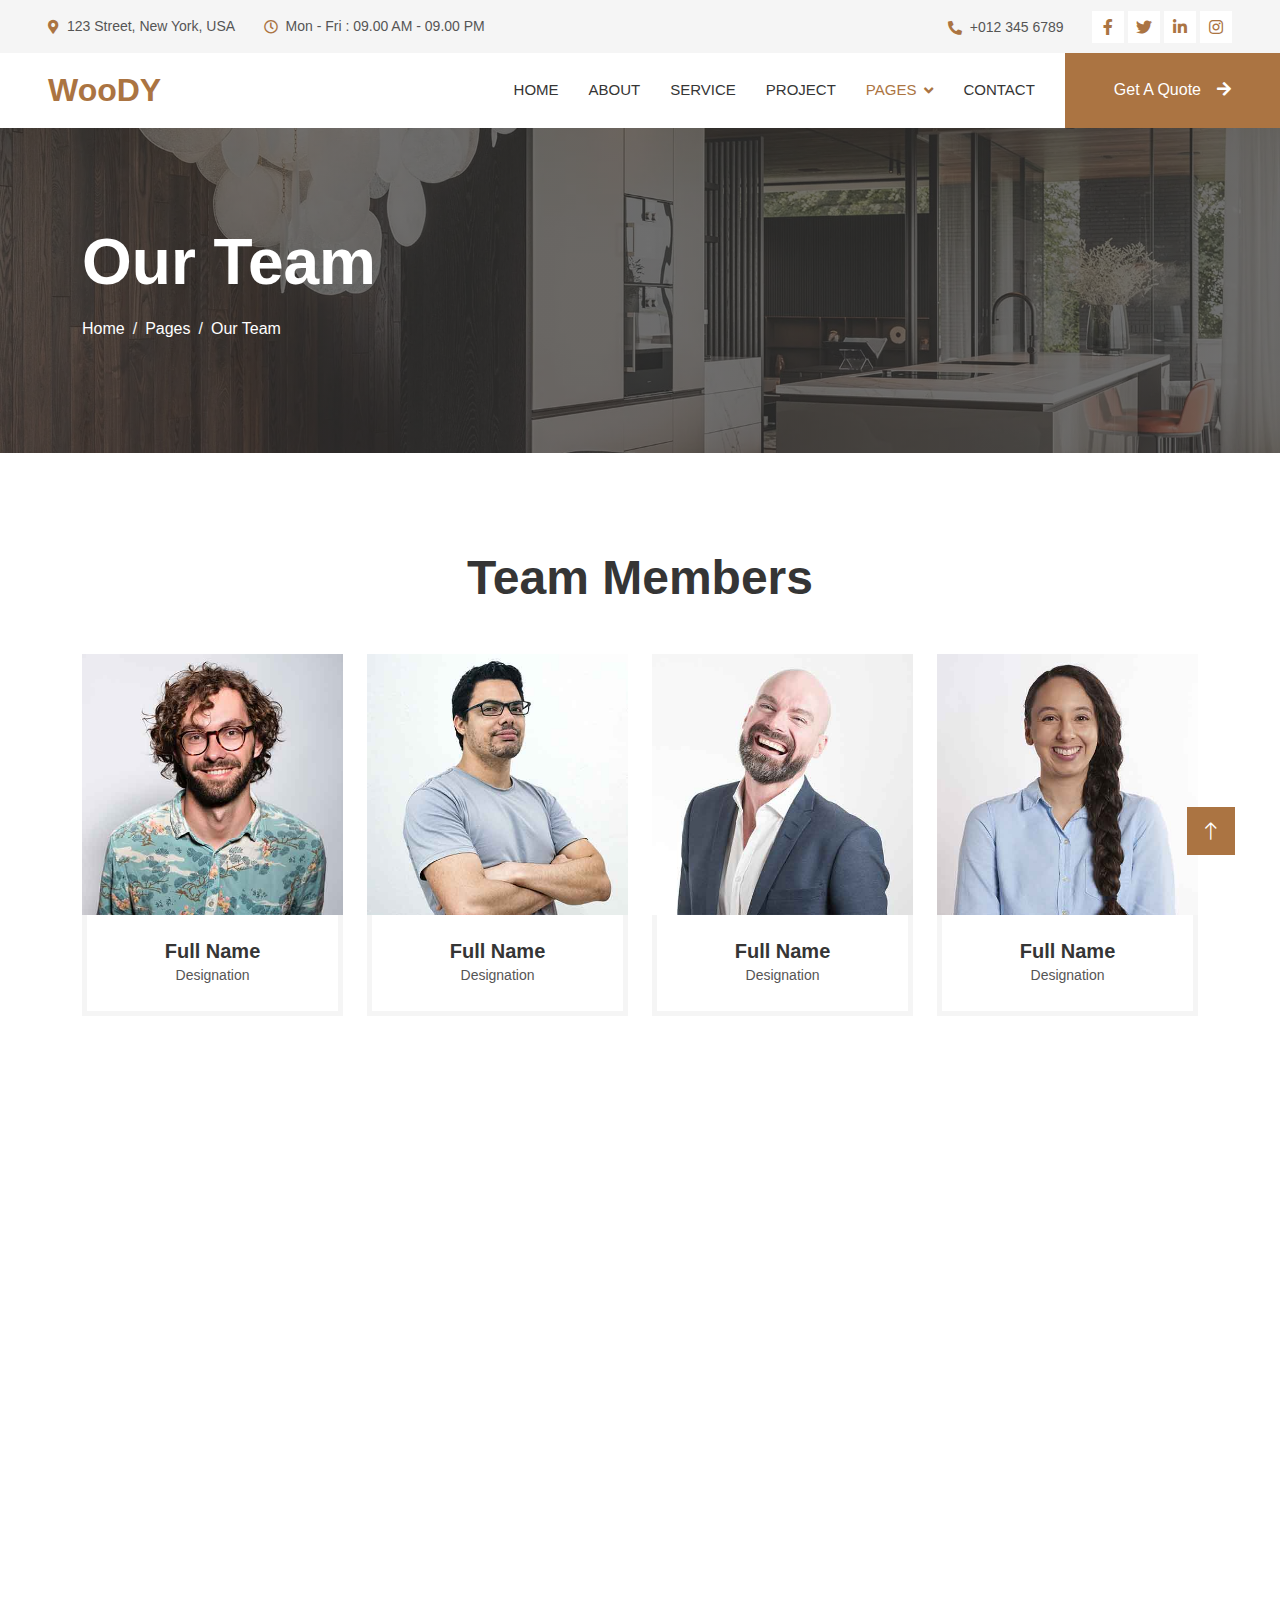
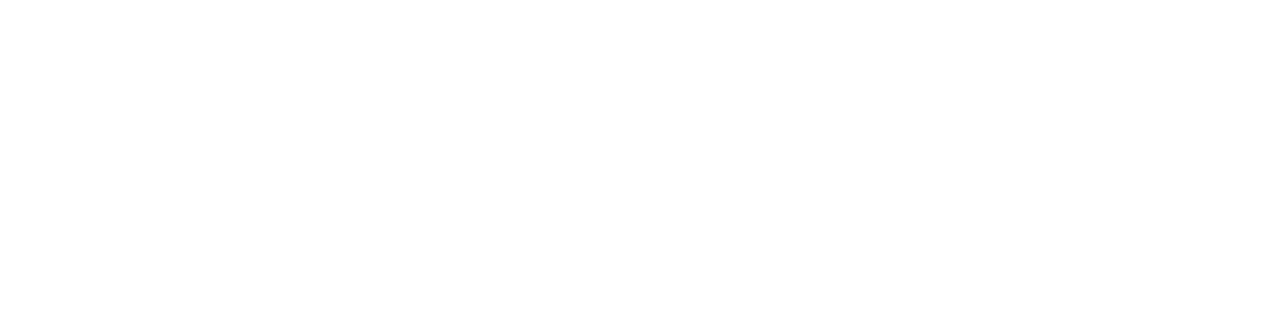
<file: team.html>
<!DOCTYPE html>
<html lang="en">

<head>
    <meta charset="utf-8">
    <title>Woody - Carpenter Website Template</title>
    <meta content="width=device-width, initial-scale=1.0" name="viewport">
    <meta content="" name="keywords">
    <meta content="" name="description">

    <!-- Favicon -->
    <link href="img/favicon.ico" rel="icon">

    <!-- Google Web Fonts -->
    <link rel="preconnect" href="https://fonts.googleapis.com">
    <link rel="preconnect" href="https://fonts.gstatic.com" crossorigin>
    <link href="https://fonts.googleapis.com/css2?family=Poppins:wght@400;500&family=Poppins:wght@500;700;900&display=swap" rel="stylesheet"> 

    <!-- Icon Font Stylesheet -->
    <link href="https://cdnjs.cloudflare.com/ajax/libs/font-awesome/5.10.0/css/all.min.css" rel="stylesheet">
    <link href="https://cdn.jsdelivr.net/npm/bootstrap-icons@1.4.1/font/bootstrap-icons.css" rel="stylesheet">

    <!-- Libraries Stylesheet -->
    <link href="lib/animate/animate.min.css" rel="stylesheet">
    <link href="lib/owlcarousel/assets/owl.carousel.min.css" rel="stylesheet">
    <link href="lib/lightbox/css/lightbox.min.css" rel="stylesheet">

    <!-- Customized Bootstrap Stylesheet -->
    <link href="css/bootstrap.min.css" rel="stylesheet">

    <!-- Template Stylesheet -->
    <link href="css/style.css" rel="stylesheet">
</head>

<body>
    <!-- Spinner Start -->
    <div id="spinner" class="show bg-white position-fixed translate-middle w-100 vh-100 top-50 start-50 d-flex align-items-center justify-content-center">
        <div class="spinner-grow text-primary" style="width: 3rem; height: 3rem;" role="status">
            <span class="sr-only">Loading...</span>
        </div>
    </div>
    <!-- Spinner End -->


    <!-- Topbar Start -->
    <div class="container-fluid bg-light p-0">
        <div class="row gx-0 d-none d-lg-flex">
            <div class="col-lg-7 px-5 text-start">
                <div class="h-100 d-inline-flex align-items-center py-3 me-4">
                    <small class="fa fa-map-marker-alt text-primary me-2"></small>
                    <small>123 Street, New York, USA</small>
                </div>
                <div class="h-100 d-inline-flex align-items-center py-3">
                    <small class="far fa-clock text-primary me-2"></small>
                    <small>Mon - Fri : 09.00 AM - 09.00 PM</small>
                </div>
            </div>
            <div class="col-lg-5 px-5 text-end">
                <div class="h-100 d-inline-flex align-items-center py-3 me-4">
                    <small class="fa fa-phone-alt text-primary me-2"></small>
                    <small>+012 345 6789</small>
                </div>
                <div class="h-100 d-inline-flex align-items-center">
                    <a class="btn btn-sm-square bg-white text-primary me-1" href=""><i class="fab fa-facebook-f"></i></a>
                    <a class="btn btn-sm-square bg-white text-primary me-1" href=""><i class="fab fa-twitter"></i></a>
                    <a class="btn btn-sm-square bg-white text-primary me-1" href=""><i class="fab fa-linkedin-in"></i></a>
                    <a class="btn btn-sm-square bg-white text-primary me-0" href=""><i class="fab fa-instagram"></i></a>
                </div>
            </div>
        </div>
    </div>
    <!-- Topbar End -->


    <!-- Navbar Start -->
    <nav class="navbar navbar-expand-lg bg-white navbar-light sticky-top p-0">
        <a href="index.html" class="navbar-brand d-flex align-items-center px-4 px-lg-5">
            <h2 class="m-0 text-primary">WooDY</h2>
        </a>
        <button type="button" class="navbar-toggler me-4" data-bs-toggle="collapse" data-bs-target="#navbarCollapse">
            <span class="navbar-toggler-icon"></span>
        </button>
        <div class="collapse navbar-collapse" id="navbarCollapse">
            <div class="navbar-nav ms-auto p-4 p-lg-0">
                <a href="index.html" class="nav-item nav-link">Home</a>
                <a href="about.html" class="nav-item nav-link">About</a>
                <a href="service.html" class="nav-item nav-link">Service</a>
                <a href="project.html" class="nav-item nav-link">Project</a>
                <div class="nav-item dropdown">
                    <a href="#" class="nav-link dropdown-toggle active" data-bs-toggle="dropdown">Pages</a>
                    <div class="dropdown-menu fade-up m-0">
                        <a href="feature.html" class="dropdown-item">Feature</a>
                        <a href="quote.html" class="dropdown-item">Free Quote</a>
                        <a href="team.html" class="dropdown-item active">Our Team</a>
                        <a href="testimonial.html" class="dropdown-item">Testimonial</a>
                        <a href="404.html" class="dropdown-item">404 Page</a>
                    </div>
                </div>
                <a href="contact.html" class="nav-item nav-link">Contact</a>
            </div>
            <a href="" class="btn btn-primary py-4 px-lg-5 d-none d-lg-block">Get A Quote<i class="fa fa-arrow-right ms-3"></i></a>
        </div>
    </nav>
    <!-- Navbar End -->


    <!-- Page Header Start -->
    <div class="container-fluid page-header py-5 mb-5">
        <div class="container py-5">
            <h1 class="display-3 text-white mb-3 animated slideInDown">Our Team</h1>
            <nav aria-label="breadcrumb animated slideInDown">
                <ol class="breadcrumb">
                    <li class="breadcrumb-item"><a class="text-white" href="#">Home</a></li>
                    <li class="breadcrumb-item"><a class="text-white" href="#">Pages</a></li>
                    <li class="breadcrumb-item text-white active" aria-current="page">Our Team</li>
                </ol>
            </nav>
        </div>
    </div>
    <!-- Page Header End -->


    <!-- Team Start -->
    <div class="container-xxl py-5">
        <div class="container">
            <div class="section-title text-center">
                <h1 class="display-5 mb-5">Team Members</h1>
            </div>
            <div class="row g-4">
                <div class="col-lg-3 col-md-6 wow fadeInUp" data-wow-delay="0.1s">
                    <div class="team-item">
                        <div class="overflow-hidden position-relative">
                            <img class="img-fluid" src="img/team-1.jpg" alt="">
                            <div class="team-social">
                                <a class="btn btn-square" href=""><i class="fab fa-facebook-f"></i></a>
                                <a class="btn btn-square" href=""><i class="fab fa-twitter"></i></a>
                                <a class="btn btn-square" href=""><i class="fab fa-instagram"></i></a>
                            </div>
                        </div>
                        <div class="text-center border border-5 border-light border-top-0 p-4">
                            <h5 class="mb-0">Full Name</h5>
                            <small>Designation</small>
                        </div>
                    </div>
                </div>
                <div class="col-lg-3 col-md-6 wow fadeInUp" data-wow-delay="0.3s">
                    <div class="team-item">
                        <div class="overflow-hidden position-relative">
                            <img class="img-fluid" src="img/team-2.jpg" alt="">
                            <div class="team-social">
                                <a class="btn btn-square" href=""><i class="fab fa-facebook-f"></i></a>
                                <a class="btn btn-square" href=""><i class="fab fa-twitter"></i></a>
                                <a class="btn btn-square" href=""><i class="fab fa-instagram"></i></a>
                            </div>
                        </div>
                        <div class="text-center border border-5 border-light border-top-0 p-4">
                            <h5 class="mb-0">Full Name</h5>
                            <small>Designation</small>
                        </div>
                    </div>
                </div>
                <div class="col-lg-3 col-md-6 wow fadeInUp" data-wow-delay="0.5s">
                    <div class="team-item">
                        <div class="overflow-hidden position-relative">
                            <img class="img-fluid" src="img/team-3.jpg" alt="">
                            <div class="team-social">
                                <a class="btn btn-square" href=""><i class="fab fa-facebook-f"></i></a>
                                <a class="btn btn-square" href=""><i class="fab fa-twitter"></i></a>
                                <a class="btn btn-square" href=""><i class="fab fa-instagram"></i></a>
                            </div>
                        </div>
                        <div class="text-center border border-5 border-light border-top-0 p-4">
                            <h5 class="mb-0">Full Name</h5>
                            <small>Designation</small>
                        </div>
                    </div>
                </div>
                <div class="col-lg-3 col-md-6 wow fadeInUp" data-wow-delay="0.7s">
                    <div class="team-item">
                        <div class="overflow-hidden position-relative">
                            <img class="img-fluid" src="img/team-4.jpg" alt="">
                            <div class="team-social">
                                <a class="btn btn-square" href=""><i class="fab fa-facebook-f"></i></a>
                                <a class="btn btn-square" href=""><i class="fab fa-twitter"></i></a>
                                <a class="btn btn-square" href=""><i class="fab fa-instagram"></i></a>
                            </div>
                        </div>
                        <div class="text-center border border-5 border-light border-top-0 p-4">
                            <h5 class="mb-0">Full Name</h5>
                            <small>Designation</small>
                        </div>
                    </div>
                </div>
                <div class="col-lg-3 col-md-6 wow fadeInUp" data-wow-delay="0.1s">
                    <div class="team-item">
                        <div class="overflow-hidden position-relative">
                            <img class="img-fluid" src="img/team-2.jpg" alt="">
                            <div class="team-social">
                                <a class="btn btn-square" href=""><i class="fab fa-facebook-f"></i></a>
                                <a class="btn btn-square" href=""><i class="fab fa-twitter"></i></a>
                                <a class="btn btn-square" href=""><i class="fab fa-instagram"></i></a>
                            </div>
                        </div>
                        <div class="text-center border border-5 border-light border-top-0 p-4">
                            <h5 class="mb-0">Full Name</h5>
                            <small>Designation</small>
                        </div>
                    </div>
                </div>
                <div class="col-lg-3 col-md-6 wow fadeInUp" data-wow-delay="0.3s">
                    <div class="team-item">
                        <div class="overflow-hidden position-relative">
                            <img class="img-fluid" src="img/team-3.jpg" alt="">
                            <div class="team-social">
                                <a class="btn btn-square" href=""><i class="fab fa-facebook-f"></i></a>
                                <a class="btn btn-square" href=""><i class="fab fa-twitter"></i></a>
                                <a class="btn btn-square" href=""><i class="fab fa-instagram"></i></a>
                            </div>
                        </div>
                        <div class="text-center border border-5 border-light border-top-0 p-4">
                            <h5 class="mb-0">Full Name</h5>
                            <small>Designation</small>
                        </div>
                    </div>
                </div>
                <div class="col-lg-3 col-md-6 wow fadeInUp" data-wow-delay="0.5s">
                    <div class="team-item">
                        <div class="overflow-hidden position-relative">
                            <img class="img-fluid" src="img/team-4.jpg" alt="">
                            <div class="team-social">
                                <a class="btn btn-square" href=""><i class="fab fa-facebook-f"></i></a>
                                <a class="btn btn-square" href=""><i class="fab fa-twitter"></i></a>
                                <a class="btn btn-square" href=""><i class="fab fa-instagram"></i></a>
                            </div>
                        </div>
                        <div class="text-center border border-5 border-light border-top-0 p-4">
                            <h5 class="mb-0">Full Name</h5>
                            <small>Designation</small>
                        </div>
                    </div>
                </div>
                <div class="col-lg-3 col-md-6 wow fadeInUp" data-wow-delay="0.7s">
                    <div class="team-item">
                        <div class="overflow-hidden position-relative">
                            <img class="img-fluid" src="img/team-1.jpg" alt="">
                            <div class="team-social">
                                <a class="btn btn-square" href=""><i class="fab fa-facebook-f"></i></a>
                                <a class="btn btn-square" href=""><i class="fab fa-twitter"></i></a>
                                <a class="btn btn-square" href=""><i class="fab fa-instagram"></i></a>
                            </div>
                        </div>
                        <div class="text-center border border-5 border-light border-top-0 p-4">
                            <h5 class="mb-0">Full Name</h5>
                            <small>Designation</small>
                        </div>
                    </div>
                </div>
            </div>
        </div>
    </div>
    <!-- Team End -->


    <!-- Footer Start -->
    <div class="container-fluid bg-dark text-light footer mt-5 pt-5 wow fadeIn" data-wow-delay="0.1s">
        <div class="container py-5">
            <div class="row g-5">
                <div class="col-lg-3 col-md-6">
                    <h4 class="text-light mb-4">Address</h4>
                    <p class="mb-2"><i class="fa fa-map-marker-alt me-3"></i>123 Street, New York, USA</p>
                    <p class="mb-2"><i class="fa fa-phone-alt me-3"></i>+012 345 67890</p>
                    <p class="mb-2"><i class="fa fa-envelope me-3"></i>info@example.com</p>
                    <div class="d-flex pt-2">
                        <a class="btn btn-outline-light btn-social" href=""><i class="fab fa-twitter"></i></a>
                        <a class="btn btn-outline-light btn-social" href=""><i class="fab fa-facebook-f"></i></a>
                        <a class="btn btn-outline-light btn-social" href=""><i class="fab fa-youtube"></i></a>
                        <a class="btn btn-outline-light btn-social" href=""><i class="fab fa-linkedin-in"></i></a>
                    </div>
                </div>
                <div class="col-lg-3 col-md-6">
                    <h4 class="text-light mb-4">Services</h4>
                    <a class="btn btn-link" href="">General Carpentry</a>
                    <a class="btn btn-link" href="">Furniture Remodeling</a>
                    <a class="btn btn-link" href="">Wooden Floor</a>
                    <a class="btn btn-link" href="">Wooden Furniture</a>
                    <a class="btn btn-link" href="">Custom Carpentry</a>
                </div>
                <div class="col-lg-3 col-md-6">
                    <h4 class="text-light mb-4">Quick Links</h4>
                    <a class="btn btn-link" href="">About Us</a>
                    <a class="btn btn-link" href="">Contact Us</a>
                    <a class="btn btn-link" href="">Our Services</a>
                    <a class="btn btn-link" href="">Terms & Condition</a>
                    <a class="btn btn-link" href="">Support</a>
                </div>
                <div class="col-lg-3 col-md-6">
                    <h4 class="text-light mb-4">Newsletter</h4>
                    <p>Dolor amet sit justo amet elitr clita ipsum elitr est.</p>
                    <div class="position-relative mx-auto" style="max-width: 400px;">
                        <input class="form-control border-0 w-100 py-3 ps-4 pe-5" type="text" placeholder="Your email">
                        <button type="button" class="btn btn-primary py-2 position-absolute top-0 end-0 mt-2 me-2">SignUp</button>
                    </div>
                </div>
            </div>
        </div>
        <div class="container">
            <div class="copyright">
                <div class="row">
                    <div class="col-md-6 text-center text-md-start mb-3 mb-md-0">
                        &copy; <a class="border-bottom" href="#">Your Site Name</a>, All Right Reserved.
                    </div>
                    <div class="col-md-6 text-center text-md-end">
                        <!--/*** This template is free as long as you keep the footer author’s credit link/attribution link/backlink. If you'd like to use the template without the footer author’s credit link/attribution link/backlink, you can purchase the Credit Removal License from "https://htmlcodex.com/credit-removal". Thank you for your support. ***/-->
                        Designed By <a class="border-bottom" href="https://htmlcodex.com">HTML Codex</a>
                    </div>
                </div>
            </div>
        </div>
    </div>
    <!-- Footer End -->


    <!-- Back to Top -->
    <a href="#" class="btn btn-lg btn-primary btn-lg-square rounded-0 back-to-top"><i class="bi bi-arrow-up"></i></a>


    <!-- JavaScript Libraries -->
    <script src="https://code.jquery.com/jquery-3.4.1.min.js"></script>
    <script src="https://cdn.jsdelivr.net/npm/bootstrap@5.0.0/dist/js/bootstrap.bundle.min.js"></script>
    <script src="lib/wow/wow.min.js"></script>
    <script src="lib/easing/easing.min.js"></script>
    <script src="lib/waypoints/waypoints.min.js"></script>
    <script src="lib/counterup/counterup.min.js"></script>
    <script src="lib/owlcarousel/owl.carousel.min.js"></script>
    <script src="lib/isotope/isotope.pkgd.min.js"></script>
    <script src="lib/lightbox/js/lightbox.min.js"></script>

    <!-- Template Javascript -->
    <script src="js/main.js"></script>
</body>

</html>
</file>
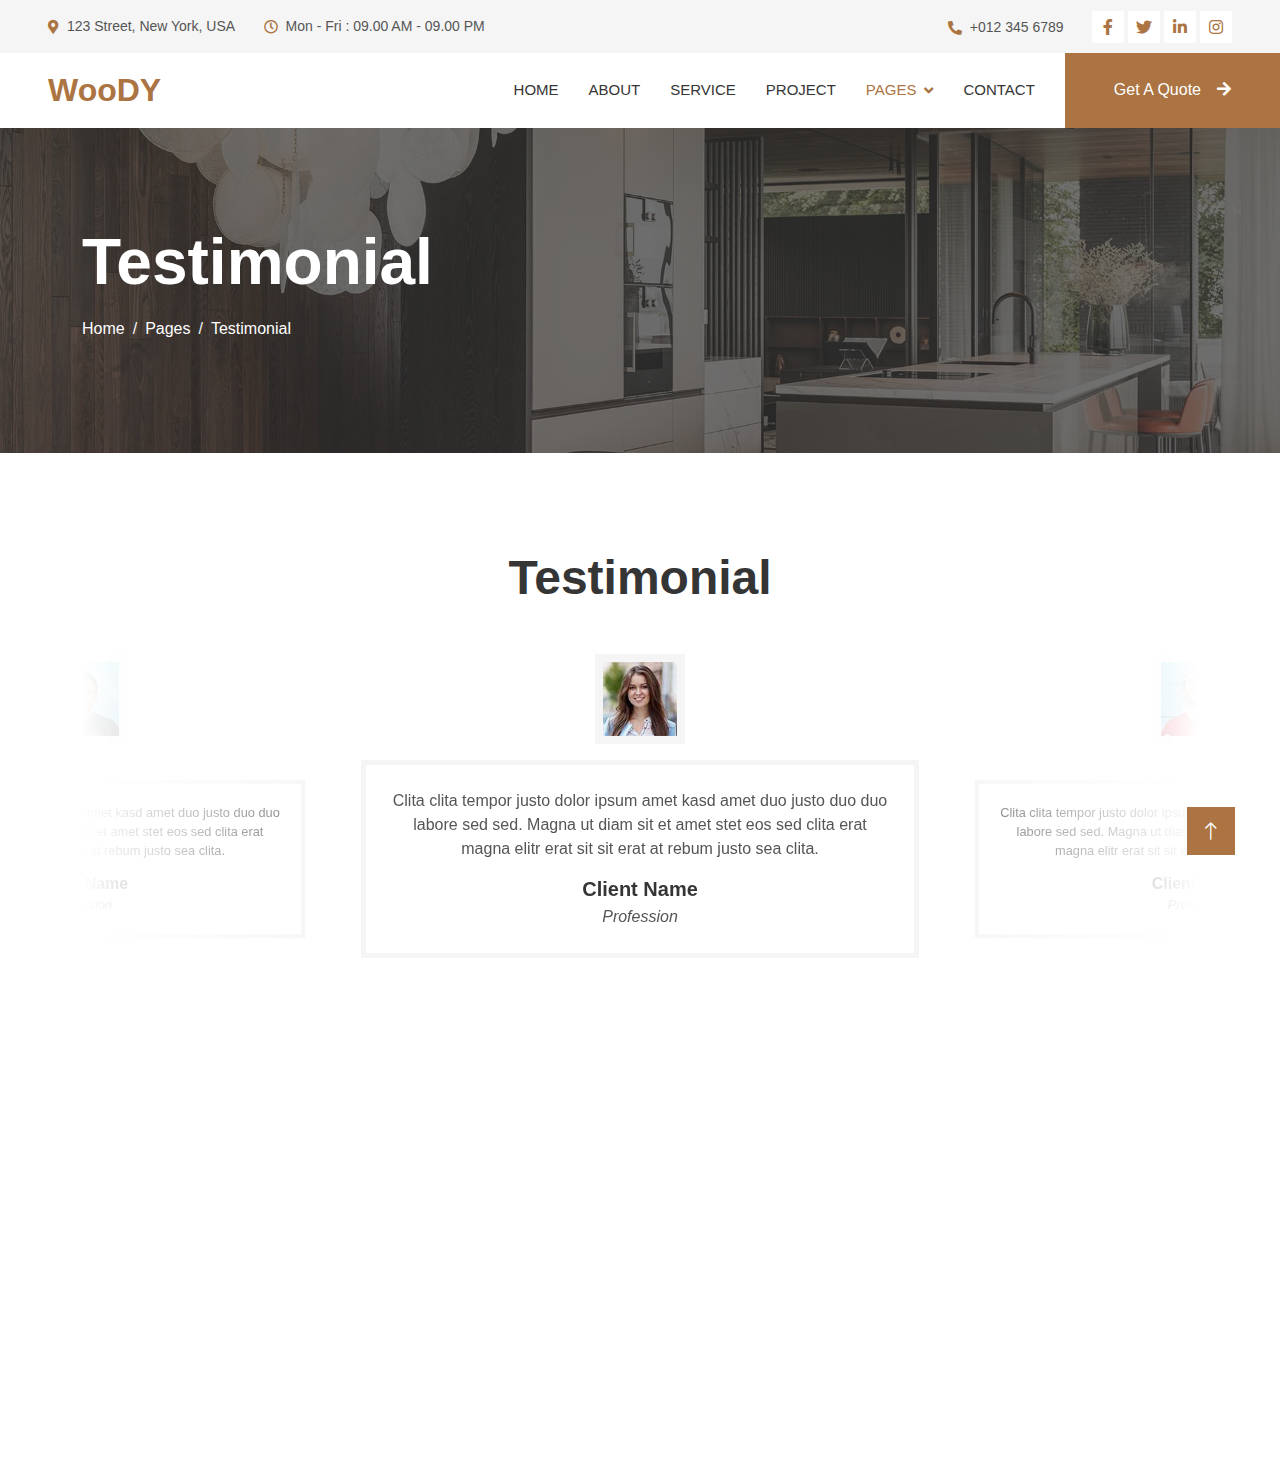
<file: testimonial.html>
<!DOCTYPE html>
<html lang="en">

<head>
    <meta charset="utf-8">
    <title>Woody - Carpenter Website Template</title>
    <meta content="width=device-width, initial-scale=1.0" name="viewport">
    <meta content="" name="keywords">
    <meta content="" name="description">

    <!-- Favicon -->
    <link href="img/favicon.ico" rel="icon">

    <!-- Google Web Fonts -->
    <link rel="preconnect" href="https://fonts.googleapis.com">
    <link rel="preconnect" href="https://fonts.gstatic.com" crossorigin>
    <link href="https://fonts.googleapis.com/css2?family=Poppins:wght@400;500&family=Poppins:wght@500;700;900&display=swap" rel="stylesheet"> 

    <!-- Icon Font Stylesheet -->
    <link href="https://cdnjs.cloudflare.com/ajax/libs/font-awesome/5.10.0/css/all.min.css" rel="stylesheet">
    <link href="https://cdn.jsdelivr.net/npm/bootstrap-icons@1.4.1/font/bootstrap-icons.css" rel="stylesheet">

    <!-- Libraries Stylesheet -->
    <link href="lib/animate/animate.min.css" rel="stylesheet">
    <link href="lib/owlcarousel/assets/owl.carousel.min.css" rel="stylesheet">
    <link href="lib/lightbox/css/lightbox.min.css" rel="stylesheet">

    <!-- Customized Bootstrap Stylesheet -->
    <link href="css/bootstrap.min.css" rel="stylesheet">

    <!-- Template Stylesheet -->
    <link href="css/style.css" rel="stylesheet">
</head>

<body>
    <!-- Spinner Start -->
    <div id="spinner" class="show bg-white position-fixed translate-middle w-100 vh-100 top-50 start-50 d-flex align-items-center justify-content-center">
        <div class="spinner-grow text-primary" style="width: 3rem; height: 3rem;" role="status">
            <span class="sr-only">Loading...</span>
        </div>
    </div>
    <!-- Spinner End -->


    <!-- Topbar Start -->
    <div class="container-fluid bg-light p-0">
        <div class="row gx-0 d-none d-lg-flex">
            <div class="col-lg-7 px-5 text-start">
                <div class="h-100 d-inline-flex align-items-center py-3 me-4">
                    <small class="fa fa-map-marker-alt text-primary me-2"></small>
                    <small>123 Street, New York, USA</small>
                </div>
                <div class="h-100 d-inline-flex align-items-center py-3">
                    <small class="far fa-clock text-primary me-2"></small>
                    <small>Mon - Fri : 09.00 AM - 09.00 PM</small>
                </div>
            </div>
            <div class="col-lg-5 px-5 text-end">
                <div class="h-100 d-inline-flex align-items-center py-3 me-4">
                    <small class="fa fa-phone-alt text-primary me-2"></small>
                    <small>+012 345 6789</small>
                </div>
                <div class="h-100 d-inline-flex align-items-center">
                    <a class="btn btn-sm-square bg-white text-primary me-1" href=""><i class="fab fa-facebook-f"></i></a>
                    <a class="btn btn-sm-square bg-white text-primary me-1" href=""><i class="fab fa-twitter"></i></a>
                    <a class="btn btn-sm-square bg-white text-primary me-1" href=""><i class="fab fa-linkedin-in"></i></a>
                    <a class="btn btn-sm-square bg-white text-primary me-0" href=""><i class="fab fa-instagram"></i></a>
                </div>
            </div>
        </div>
    </div>
    <!-- Topbar End -->


    <!-- Navbar Start -->
    <nav class="navbar navbar-expand-lg bg-white navbar-light sticky-top p-0">
        <a href="index.html" class="navbar-brand d-flex align-items-center px-4 px-lg-5">
            <h2 class="m-0 text-primary">WooDY</h2>
        </a>
        <button type="button" class="navbar-toggler me-4" data-bs-toggle="collapse" data-bs-target="#navbarCollapse">
            <span class="navbar-toggler-icon"></span>
        </button>
        <div class="collapse navbar-collapse" id="navbarCollapse">
            <div class="navbar-nav ms-auto p-4 p-lg-0">
                <a href="index.html" class="nav-item nav-link">Home</a>
                <a href="about.html" class="nav-item nav-link">About</a>
                <a href="service.html" class="nav-item nav-link">Service</a>
                <a href="project.html" class="nav-item nav-link">Project</a>
                <div class="nav-item dropdown">
                    <a href="#" class="nav-link dropdown-toggle active" data-bs-toggle="dropdown">Pages</a>
                    <div class="dropdown-menu fade-up m-0">
                        <a href="feature.html" class="dropdown-item">Feature</a>
                        <a href="quote.html" class="dropdown-item">Free Quote</a>
                        <a href="team.html" class="dropdown-item">Our Team</a>
                        <a href="testimonial.html" class="dropdown-item active">Testimonial</a>
                        <a href="404.html" class="dropdown-item">404 Page</a>
                    </div>
                </div>
                <a href="contact.html" class="nav-item nav-link">Contact</a>
            </div>
            <a href="" class="btn btn-primary py-4 px-lg-5 d-none d-lg-block">Get A Quote<i class="fa fa-arrow-right ms-3"></i></a>
        </div>
    </nav>
    <!-- Navbar End -->


    <!-- Page Header Start -->
    <div class="container-fluid page-header py-5 mb-5">
        <div class="container py-5">
            <h1 class="display-3 text-white mb-3 animated slideInDown">Testimonial</h1>
            <nav aria-label="breadcrumb animated slideInDown">
                <ol class="breadcrumb">
                    <li class="breadcrumb-item"><a class="text-white" href="#">Home</a></li>
                    <li class="breadcrumb-item"><a class="text-white" href="#">Pages</a></li>
                    <li class="breadcrumb-item text-white active" aria-current="page">Testimonial</li>
                </ol>
            </nav>
        </div>
    </div>
    <!-- Page Header End -->


    <!-- Testimonial Start -->
    <div class="container-xxl py-5 wow fadeInUp" data-wow-delay="0.1s">
        <div class="container">
            <div class="section-title text-center">
                <h1 class="display-5 mb-5">Testimonial</h1>
            </div>
            <div class="owl-carousel testimonial-carousel">
                <div class="testimonial-item text-center">
                    <img class="img-fluid bg-light p-2 mx-auto mb-3" src="img/testimonial-1.jpg" style="width: 90px; height: 90px;">
                    <div class="testimonial-text text-center p-4">
                        <p>Clita clita tempor justo dolor ipsum amet kasd amet duo justo duo duo labore sed sed. Magna ut diam sit et amet stet eos sed clita erat magna elitr erat sit sit erat at rebum justo sea clita.</p>
                        <h5 class="mb-1">Client Name</h5>
                        <span class="fst-italic">Profession</span>
                    </div>
                </div>
                <div class="testimonial-item text-center">
                    <img class="img-fluid bg-light p-2 mx-auto mb-3" src="img/testimonial-2.jpg" style="width: 90px; height: 90px;">
                    <div class="testimonial-text text-center p-4">
                        <p>Clita clita tempor justo dolor ipsum amet kasd amet duo justo duo duo labore sed sed. Magna ut diam sit et amet stet eos sed clita erat magna elitr erat sit sit erat at rebum justo sea clita.</p>
                        <h5 class="mb-1">Client Name</h5>
                        <span class="fst-italic">Profession</span>
                    </div>
                </div>
                <div class="testimonial-item text-center">
                    <img class="img-fluid bg-light p-2 mx-auto mb-3" src="img/testimonial-3.jpg" style="width: 90px; height: 90px;">
                    <div class="testimonial-text text-center p-4">
                        <p>Clita clita tempor justo dolor ipsum amet kasd amet duo justo duo duo labore sed sed. Magna ut diam sit et amet stet eos sed clita erat magna elitr erat sit sit erat at rebum justo sea clita.</p>
                        <h5 class="mb-1">Client Name</h5>
                        <span class="fst-italic">Profession</span>
                    </div>
                </div>
            </div>
        </div>
    </div>
    <!-- Testimonial End -->


    <!-- Footer Start -->
    <div class="container-fluid bg-dark text-light footer mt-5 pt-5 wow fadeIn" data-wow-delay="0.1s">
        <div class="container py-5">
            <div class="row g-5">
                <div class="col-lg-3 col-md-6">
                    <h4 class="text-light mb-4">Address</h4>
                    <p class="mb-2"><i class="fa fa-map-marker-alt me-3"></i>123 Street, New York, USA</p>
                    <p class="mb-2"><i class="fa fa-phone-alt me-3"></i>+012 345 67890</p>
                    <p class="mb-2"><i class="fa fa-envelope me-3"></i>info@example.com</p>
                    <div class="d-flex pt-2">
                        <a class="btn btn-outline-light btn-social" href=""><i class="fab fa-twitter"></i></a>
                        <a class="btn btn-outline-light btn-social" href=""><i class="fab fa-facebook-f"></i></a>
                        <a class="btn btn-outline-light btn-social" href=""><i class="fab fa-youtube"></i></a>
                        <a class="btn btn-outline-light btn-social" href=""><i class="fab fa-linkedin-in"></i></a>
                    </div>
                </div>
                <div class="col-lg-3 col-md-6">
                    <h4 class="text-light mb-4">Services</h4>
                    <a class="btn btn-link" href="">General Carpentry</a>
                    <a class="btn btn-link" href="">Furniture Remodeling</a>
                    <a class="btn btn-link" href="">Wooden Floor</a>
                    <a class="btn btn-link" href="">Wooden Furniture</a>
                    <a class="btn btn-link" href="">Custom Carpentry</a>
                </div>
                <div class="col-lg-3 col-md-6">
                    <h4 class="text-light mb-4">Quick Links</h4>
                    <a class="btn btn-link" href="">About Us</a>
                    <a class="btn btn-link" href="">Contact Us</a>
                    <a class="btn btn-link" href="">Our Services</a>
                    <a class="btn btn-link" href="">Terms & Condition</a>
                    <a class="btn btn-link" href="">Support</a>
                </div>
                <div class="col-lg-3 col-md-6">
                    <h4 class="text-light mb-4">Newsletter</h4>
                    <p>Dolor amet sit justo amet elitr clita ipsum elitr est.</p>
                    <div class="position-relative mx-auto" style="max-width: 400px;">
                        <input class="form-control border-0 w-100 py-3 ps-4 pe-5" type="text" placeholder="Your email">
                        <button type="button" class="btn btn-primary py-2 position-absolute top-0 end-0 mt-2 me-2">SignUp</button>
                    </div>
                </div>
            </div>
        </div>
        <div class="container">
            <div class="copyright">
                <div class="row">
                    <div class="col-md-6 text-center text-md-start mb-3 mb-md-0">
                        &copy; <a class="border-bottom" href="#">Your Site Name</a>, All Right Reserved.
                    </div>
                    <div class="col-md-6 text-center text-md-end">
                        <!--/*** This template is free as long as you keep the footer author’s credit link/attribution link/backlink. If you'd like to use the template without the footer author’s credit link/attribution link/backlink, you can purchase the Credit Removal License from "https://htmlcodex.com/credit-removal". Thank you for your support. ***/-->
                        Designed By <a class="border-bottom" href="https://htmlcodex.com">HTML Codex</a>
                    </div>
                </div>
            </div>
        </div>
    </div>
    <!-- Footer End -->


    <!-- Back to Top -->
    <a href="#" class="btn btn-lg btn-primary btn-lg-square rounded-0 back-to-top"><i class="bi bi-arrow-up"></i></a>


    <!-- JavaScript Libraries -->
    <script src="https://code.jquery.com/jquery-3.4.1.min.js"></script>
    <script src="https://cdn.jsdelivr.net/npm/bootstrap@5.0.0/dist/js/bootstrap.bundle.min.js"></script>
    <script src="lib/wow/wow.min.js"></script>
    <script src="lib/easing/easing.min.js"></script>
    <script src="lib/waypoints/waypoints.min.js"></script>
    <script src="lib/counterup/counterup.min.js"></script>
    <script src="lib/owlcarousel/owl.carousel.min.js"></script>
    <script src="lib/isotope/isotope.pkgd.min.js"></script>
    <script src="lib/lightbox/js/lightbox.min.js"></script>

    <!-- Template Javascript -->
    <script src="js/main.js"></script>
</body>

</html>
</file>
<file: css/style.css>
/********** Template CSS **********/
:root {
    --primary: #AB7442;
    --light: #F5F5F5;
    --dark: #353535;
}

.fw-medium {
    font-weight: 500 !important;
}

.fw-bold {
    font-weight: 700 !important;
}

.fw-black {
    font-weight: 900 !important;
}

.back-to-top {
    position: fixed;
    display: none;
    right: 45px;
    bottom: 45px;
    z-index: 99;
}


/*** Spinner ***/
#spinner {
    opacity: 0;
    visibility: hidden;
    transition: opacity .5s ease-out, visibility 0s linear .5s;
    z-index: 99999;
}

#spinner.show {
    transition: opacity .5s ease-out, visibility 0s linear 0s;
    visibility: visible;
    opacity: 1;
}


/*** Button ***/
.btn {
    font-weight: 500;
    transition: .5s;
}

.btn.btn-primary,
.btn.btn-secondary {
    color: #FFFFFF;
}

.btn-square {
    width: 38px;
    height: 38px;
}

.btn-sm-square {
    width: 32px;
    height: 32px;
}

.btn-lg-square {
    width: 48px;
    height: 48px;
}

.btn-square,
.btn-sm-square,
.btn-lg-square {
    padding: 0;
    display: flex;
    align-items: center;
    justify-content: center;
    font-weight: normal;
}

/*** Navbar ***/
.navbar .dropdown-toggle::after {
    border: none;
    content: "\f107";
    font-family: "Font Awesome 5 Free";
    font-weight: 900;
    vertical-align: middle;
    margin-left: 8px;
}

.navbar-light .navbar-nav .nav-link {
    margin-right: 30px;
    padding: 25px 0;
    color: #FFFFFF;
    font-size: 15px;
    font-weight: 500;
    text-transform: uppercase;
    outline: none;
}

.navbar-light .navbar-nav .nav-link:hover,
.navbar-light .navbar-nav .nav-link.active {
    color: var(--primary);
}

@media (max-width: 991.98px) {
    .navbar-light .navbar-nav .nav-link  {
        margin-right: 0;
        padding: 10px 0;
    }

    .navbar-light .navbar-nav {
        border-top: 1px solid #EEEEEE;
    }
}

.navbar-light .navbar-brand,
.navbar-light a.btn {
    height: 75px;
}

.navbar-light .navbar-nav .nav-link {
    color: var(--dark);
    font-weight: 500;
}

.navbar-light.sticky-top {
    top: -100px;
    transition: .5s;
}

@media (min-width: 992px) {
    .navbar .nav-item .dropdown-menu {
        display: block;
        border: none;
        margin-top: 0;
        top: 150%;
        opacity: 0;
        visibility: hidden;
        transition: .5s;
    }

    .navbar .nav-item:hover .dropdown-menu {
        top: 100%;
        visibility: visible;
        transition: .5s;
        opacity: 1;
    }
}


/*** Header ***/
@media (max-width: 768px) {
    .header-carousel .owl-carousel-item {
        position: relative;
        min-height: 500px;
        background-attachment: fixed;
        background-position: center;
        background-repeat: no-repeat;
        background-size: cover;
    }
    
    .header-carousel .owl-carousel-item img {
        position: absolute;
        width: 100%;
        height: 100%;
        object-fit: cover;
        background-attachment: fixed;
        background-position: center;
        background-repeat: no-repeat;
        background-size: cover;
    }

    .header-carousel .owl-carousel-item h5,
    .header-carousel .owl-carousel-item p {
        font-size: 14px !important;
        font-weight: 400 !important;
    }

    .header-carousel .owl-carousel-item h1 {
        font-size: 30px;
        font-weight: 600;
    }
}

.header-carousel .owl-nav {
    position: absolute;
    width: 200px;
    height: 45px;
    bottom: 30px;
    left: 50%;
    transform: translateX(-50%);
    display: flex;
    justify-content: space-between;
}

.header-carousel .owl-nav .owl-prev,
.header-carousel .owl-nav .owl-next {
    width: 45px;
    height: 45px;
    display: flex;
    align-items: center;
    justify-content: center;
    color: #FFFFFF;
    background: transparent;
    border: 1px solid #FFFFFF;
    font-size: 22px;
    transition: .5s;
}

.header-carousel .owl-nav .owl-prev:hover,
.header-carousel .owl-nav .owl-next:hover {
    background: var(--primary);
    border-color: var(--primary);
}

.header-carousel .owl-dots {
    position: absolute;
    height: 45px;
    bottom: 30px;
    left: 50%;
    transform: translateX(-50%);
    display: flex;
    align-items: center;
    justify-content: center;
}

.header-carousel .owl-dot {
    position: relative;
    display: inline-block;
    margin: 0 5px;
    width: 15px;
    height: 15px;
    background: transparent;
    border: 1px solid #FFFFFF;
    transition: .5s;
}

.header-carousel .owl-dot::after {
    position: absolute;
    content: "";
    width: 5px;
    height: 5px;
    top: 4px;
    left: 4px;
    background: transparent;
    border: 1px solid #FFFFFF;
}

.header-carousel .owl-dot.active {
    background: var(--primary);
    border-color: var(--primary);
}

.page-header {
    background: linear-gradient(rgba(53, 53, 53, .7), rgba(53, 53, 53, .7)), url(../img/carousel-1.jpg) center center no-repeat;
    background-size: cover;
    
}

.breadcrumb-item + .breadcrumb-item::before {
    color: var(--light);
}


/*** Section Title ***/
.section-title h1 {
    position: relative;
    display: inline-block;
    padding: 0 60px;
}

.section-title.text-start h1 {
    padding-left: 0;
}

/* .section-title h1::before,
.section-title h1::after {
    position: absolute;
    content: "";
    width: 45px;
    height: 5px;
    bottom: 0;
    background: var(--dark);
} */

.section-title h1::before {
    left: 0;
}

.section-title h1::after {
    right: 0;
}

.section-title.text-start h1::before {
    display: none;
}


/*** About ***/
@media (min-width: 992px) {
    .container.about {
        max-width: 100% !important;
    }

    .about-text  {
        padding-right: calc(((100% - 960px) / 2) + .75rem);
    }
}

@media (min-width: 1200px) {
    .about-text  {
        padding-right: calc(((100% - 1140px) / 2) + .75rem);
    }
}

@media (min-width: 1400px) {
    .about-text  {
        padding-right: calc(((100% - 1320px) / 2) + .75rem);
    }
}


/*** Service ***/
.service-item img {
    transition: .5s;
}

.service-item:hover img {
    transform: scale(1.1);
}


/*** Feature ***/
@media (min-width: 992px) {
    .container.feature {
        max-width: 100% !important;
    }

    .feature-text  {
        padding-left: calc(((100% - 960px) / 2) + .75rem);
    }
}

@media (min-width: 1200px) {
    .feature-text  {
        padding-left: calc(((100% - 1140px) / 2) + .75rem);
    }
}

@media (min-width: 1400px) {
    .feature-text  {
        padding-left: calc(((100% - 1320px) / 2) + .75rem);
    }
}


/*** Project Portfolio ***/
#portfolio-flters li {
    display: inline-block;
    font-weight: 500;
    color: var(--dark);
    cursor: pointer;
    transition: .5s;
    border-bottom: 2px solid transparent;
}

#portfolio-flters li:hover,
#portfolio-flters li.active {
    color: var(--primary);
    border-color: var(--primary);
}

.portfolio-item img {
    transition: .5s;
}

.portfolio-item:hover img {
    transform: scale(1.1);
}

.portfolio-item .portfolio-overlay {
    position: absolute;
    display: flex;
    align-items: center;
    justify-content: center;
    width: 0;
    height: 0;
    bottom: 0;
    left: 50%;
    background: rgba(53, 53, 53, .7);
    transition: .5s;
}

.portfolio-item:hover .portfolio-overlay {
    width: 100%;
    height: 100%;
    left: 0;
}

.portfolio-item .portfolio-overlay .btn {
    opacity: 0;
}

.portfolio-item:hover .portfolio-overlay .btn {
    opacity: 1;
}


/*** Quote ***/
@media (min-width: 992px) {
    .container.quote {
        max-width: 100% !important;
    }

    .quote-text  {
        padding-right: calc(((100% - 960px) / 2) + .75rem);
    }
}

@media (min-width: 1200px) {
    .quote-text  {
        padding-right: calc(((100% - 1140px) / 2) + .75rem);
    }
}

@media (min-width: 1400px) {
    .quote-text  {
        padding-right: calc(((100% - 1320px) / 2) + .75rem);
    }
}


/*** Team ***/
.team-item img {
    transition: .5s;
}

.team-item:hover img {
    transform: scale(1.1);
}

.team-item .team-social {
    position: absolute;
    width: 38px;
    top: 50%;
    left: -38px;
    transform: translateY(-50%);
    display: flex;
    flex-direction: column;
    background: #FFFFFF;
    transition: .5s;
}

.team-item .team-social .btn {
    color: var(--primary);
    background: #FFFFFF;
}

.team-item .team-social .btn:hover {
    color: #FFFFFF;
    background: var(--primary);
}

.team-item:hover .team-social {
    left: 0;
}


/*** Testimonial ***/
.testimonial-carousel::before {
    position: absolute;
    content: "";
    top: 0;
    left: 0;
    height: 100%;
    width: 0;
    background: linear-gradient(to right, rgba(255, 255, 255, 1) 0%, rgba(255, 255, 255, 0) 100%);
    z-index: 1;
}

.testimonial-carousel::after {
    position: absolute;
    content: "";
    top: 0;
    right: 0;
    height: 100%;
    width: 0;
    background: linear-gradient(to left, rgba(255, 255, 255, 1) 0%, rgba(255, 255, 255, 0) 100%);
    z-index: 1;
}

@media (min-width: 768px) {
    .testimonial-carousel::before,
    .testimonial-carousel::after {
        width: 200px;
    }
}

@media (min-width: 992px) {
    .testimonial-carousel::before,
    .testimonial-carousel::after {
        width: 300px;
    }
}

.testimonial-carousel .owl-item .testimonial-text {
    border: 5px solid var(--light);
    transform: scale(.8);
    transition: .5s;
}

.testimonial-carousel .owl-item.center .testimonial-text {
    transform: scale(1);
}

.testimonial-carousel .owl-nav {
    position: absolute;
    width: 350px;
    top: 10px;
    left: 50%;
    transform: translateX(-50%);
    display: flex;
    justify-content: space-between;
    opacity: 0;
    transition: .5s;
    z-index: 1;
}

.testimonial-carousel:hover .owl-nav {
    width: 300px;
    opacity: 1;
}

.testimonial-carousel .owl-nav .owl-prev,
.testimonial-carousel .owl-nav .owl-next {
    position: relative;
    color: var(--primary);
    font-size: 45px;
    transition: .5s;
}

.testimonial-carousel .owl-nav .owl-prev:hover,
.testimonial-carousel .owl-nav .owl-next:hover {
    color: var(--dark);
}


/*** Contact ***/
@media (min-width: 992px) {
    .container.contact {
        max-width: 100% !important;
    }

    .contact-text  {
        padding-left: calc(((100% - 960px) / 2) + .75rem);
    }
}

@media (min-width: 1200px) {
    .contact-text  {
        padding-left: calc(((100% - 1140px) / 2) + .75rem);
    }
}

@media (min-width: 1400px) {
    .contact-text  {
        padding-left: calc(((100% - 1320px) / 2) + .75rem);
    }
}


/*** Footer ***/
.footer {
    background: linear-gradient(rgba(53, 53, 53, .7), rgba(53, 53, 53, .7)), url(../img/footer.jpg) center center no-repeat;
    background-size: cover;
}

.footer .btn.btn-social {
    margin-right: 5px;
    width: 35px;
    height: 35px;
    display: flex;
    align-items: center;
    justify-content: center;
    color: var(--light);
    border: 1px solid #FFFFFF;
    transition: .3s;
}

.footer .btn.btn-social:hover {
    color: var(--primary);
}

.footer .btn.btn-link {
    display: block;
    margin-bottom: 5px;
    padding: 0;
    text-align: left;
    color: #FFFFFF;
    font-size: 15px;
    font-weight: normal;
    text-transform: capitalize;
    transition: .3s;
}

.footer .btn.btn-link::before {
    position: relative;
    content: "\f111";
    font-family: "Font Awesome 5 Free";
    font-weight: 900;
    margin-right: 10px;
    font-size: 10px;
}

.footer .btn.btn-link:hover {
    color: var(--primary);
    letter-spacing: 1px;
    box-shadow: none;
}

.footer .copyright {
    padding: 25px 0;
    font-size: 15px;
    border-top: 1px solid rgba(256, 256, 256, .1);
}

.footer .copyright a {
    color: var(--light);
}

.footer .copyright a:hover {
    color: var(--primary);
}

/* The Modal (background) */
.button{
    background-color: #AB7442;
    padding: 1em 2em;
    color: white;
    border: 0;
}

.button:hover{
    background-color: #353535;
}

.modal{
    display: none;
    position: fixed;
    z-index:1;
    left:0;
    right:0;
    height: 80%;
    width: 100%;
    overflow: auto;
    background-color: rgba(0,0,0,0.5);
}

.modal-content{
    background-color: #f4f4f4;
    margin: 10% auto;
    /* padding: 20px; */
    height: 70%;
    width: 70%;
    overflow: auto;
    box-shadow: 0 5px 8px 0 rgba(0,0,0,0.2), 0 7px 20px 0 rgba(0,0,0,0.17);
    animation-name: modalopen;
    animation-duration: 1s;
}

.modal-header:h2{
    margin: 0;
    color: #FFFFFF;    
}

.modal-header{
    /* position: fixed; */
    background: #D7BA89;
    width: 100%;
    padding: 15px;
    color: #FFFFFF;
}

.modal-body{
    padding: 10px 20px;
    
}

.closeBtn{
    color: #000;
    float: right;
    font-size: 30px;
}

.closeBtn:hover, .closeBtn:focus{
    color: #000;
    text-decoration: none;
    cursor: pointer;
}

@keyframes modalopen{
    from{opacity: 0}
    to{opacity: 1}
}


/* Open modal for contact */
.modal {
    display: none; /* Hidden by default */
    position: fixed; /* Stay in place */
    z-index: 1; /* Sit on top */
    left: 0;
    top: 0;
    width: 100%;
    height: 100%;
    overflow: auto; /* Enable scroll if needed */
    background-color: rgb(0,0,0); /* Fallback color */
    background-color: rgba(0,0,0,0.4); /* Black w/ opacity */
}


#closeModal {
    color: #aaaaaa;
    float: right;
    font-size: 28px;
    font-weight: bold;
}
</file>
